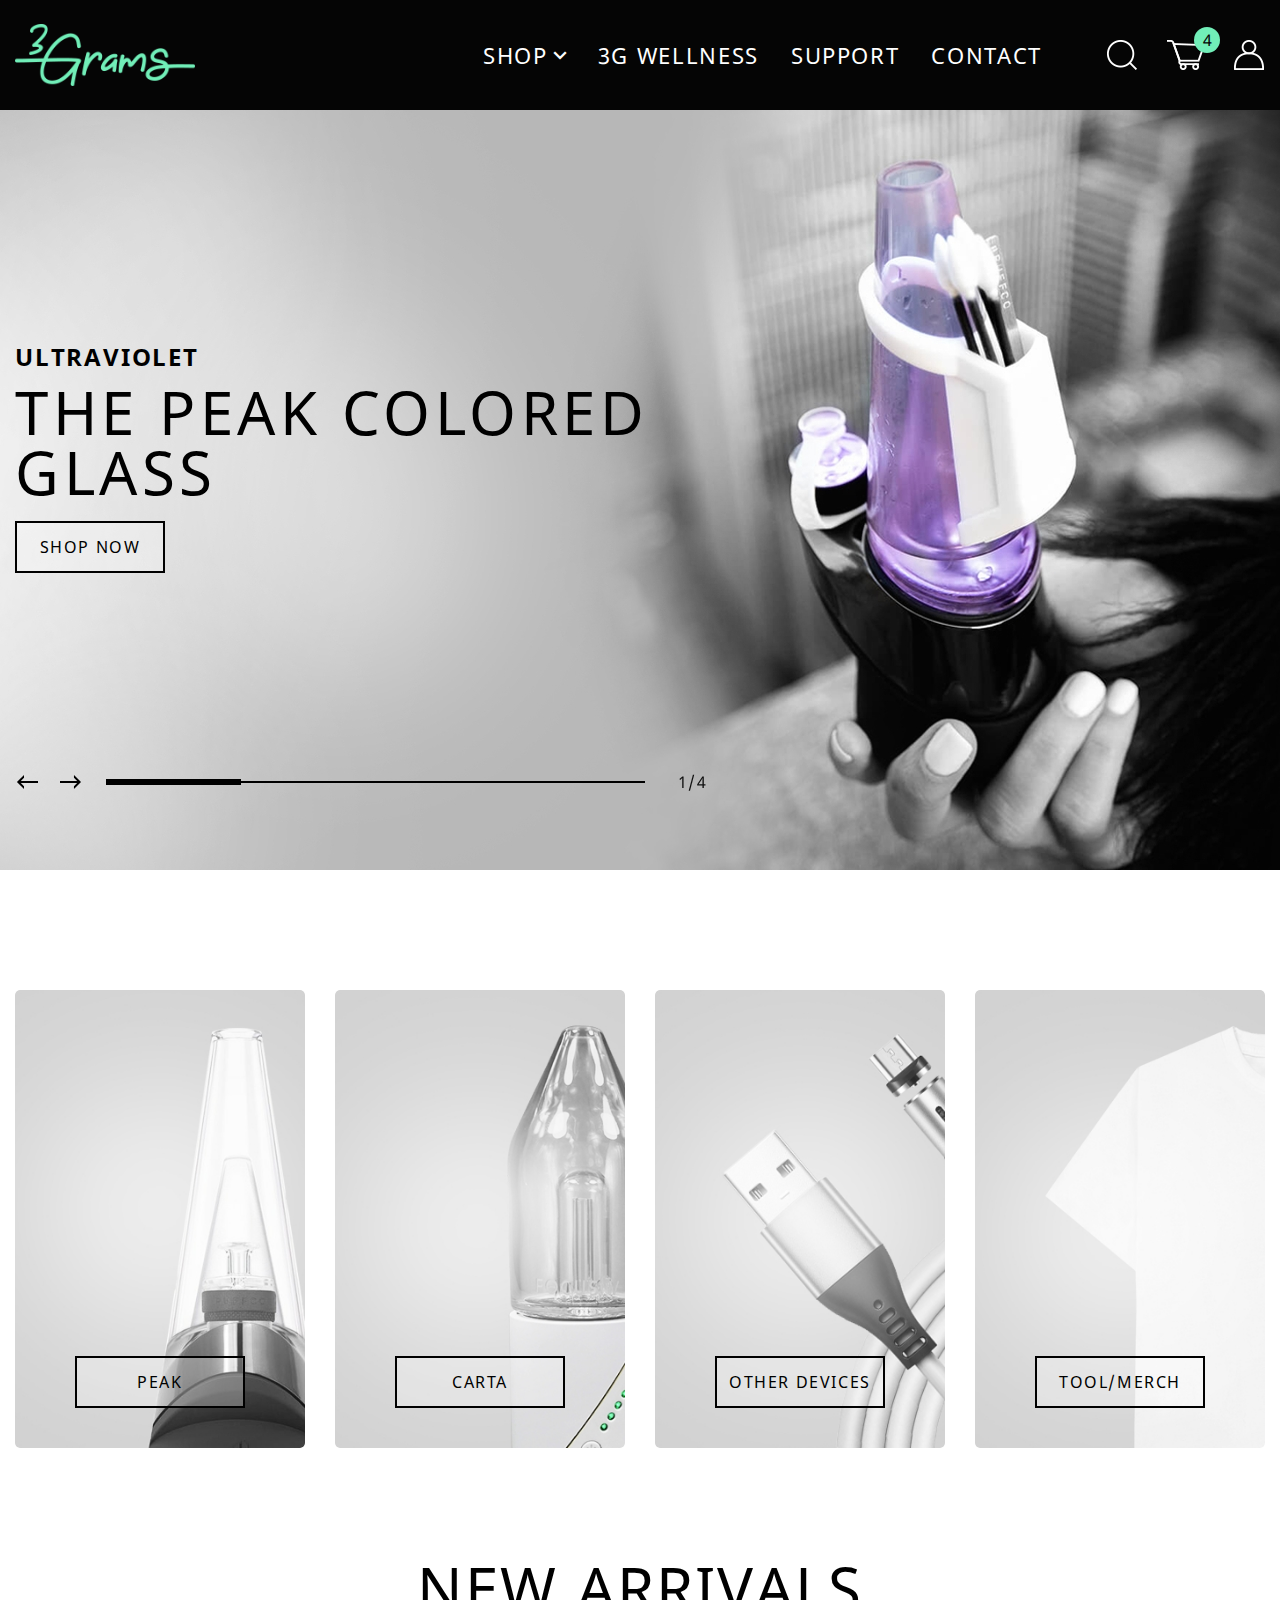
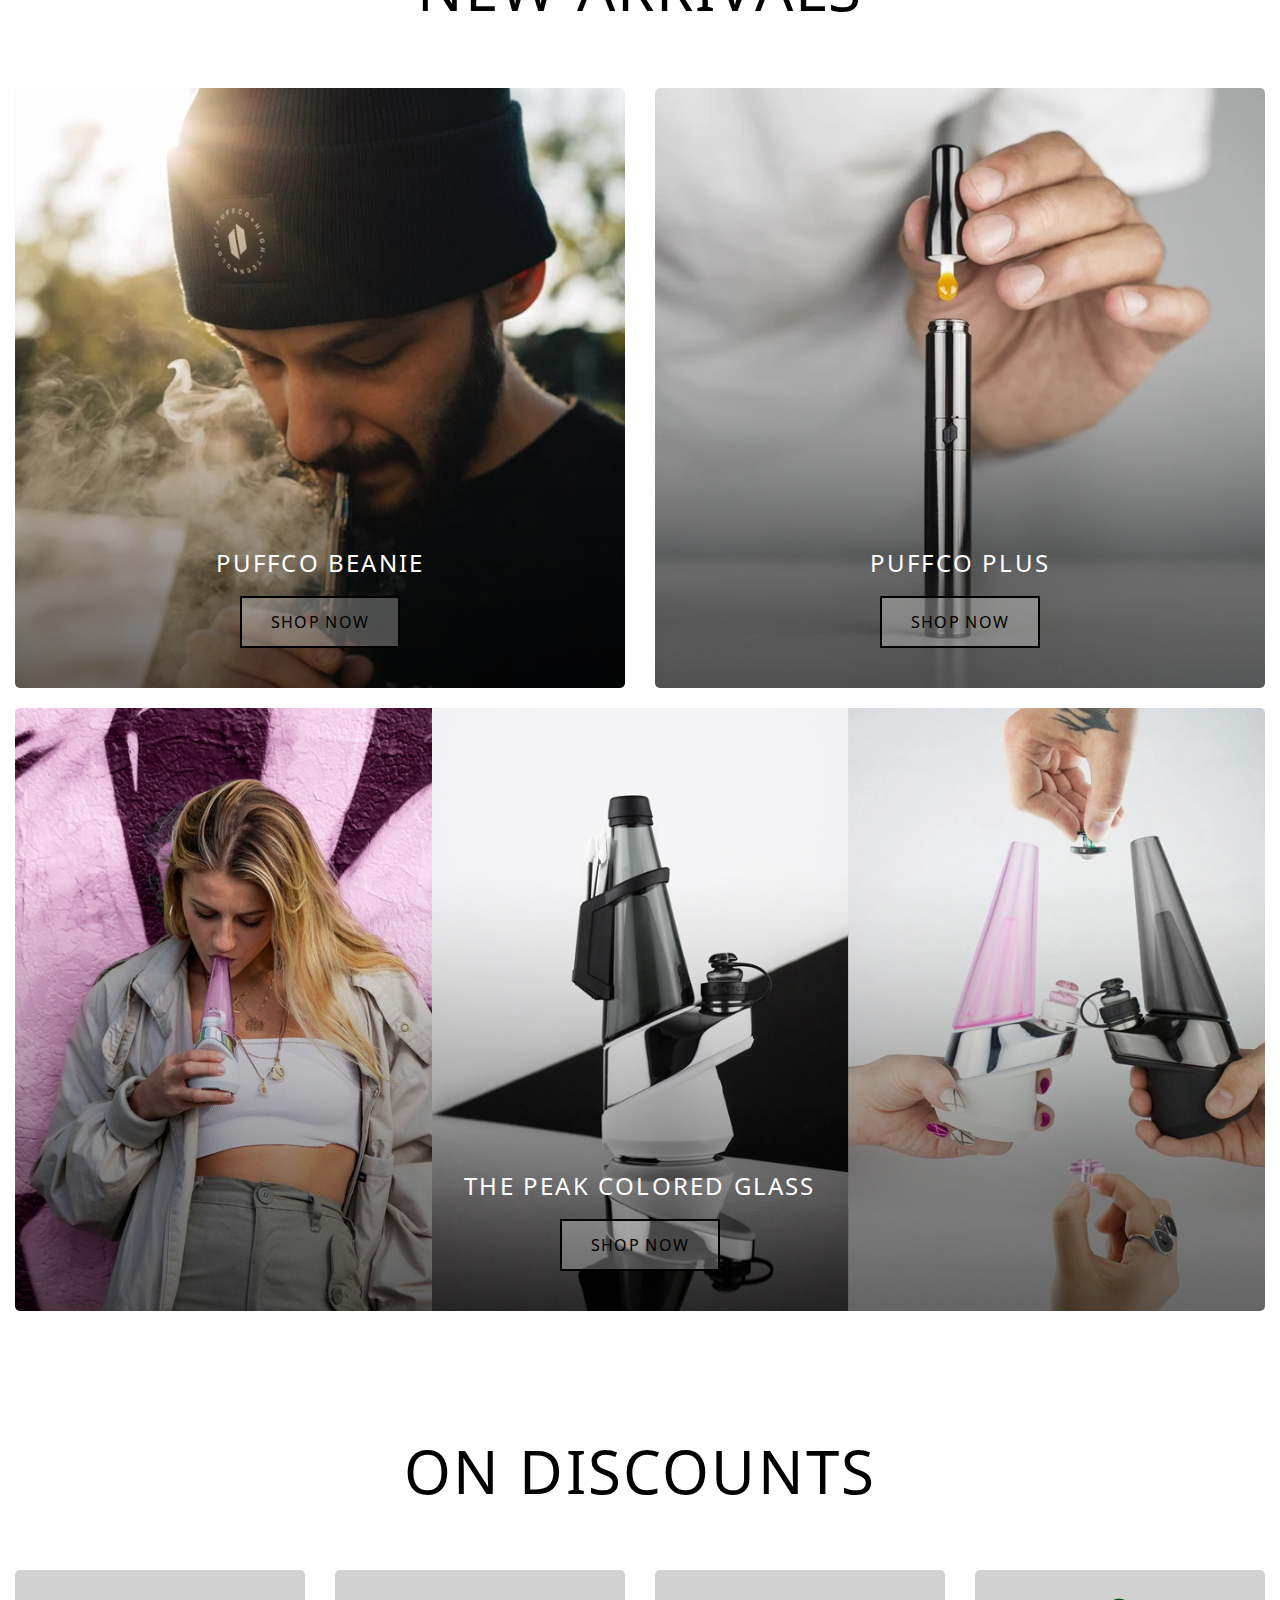
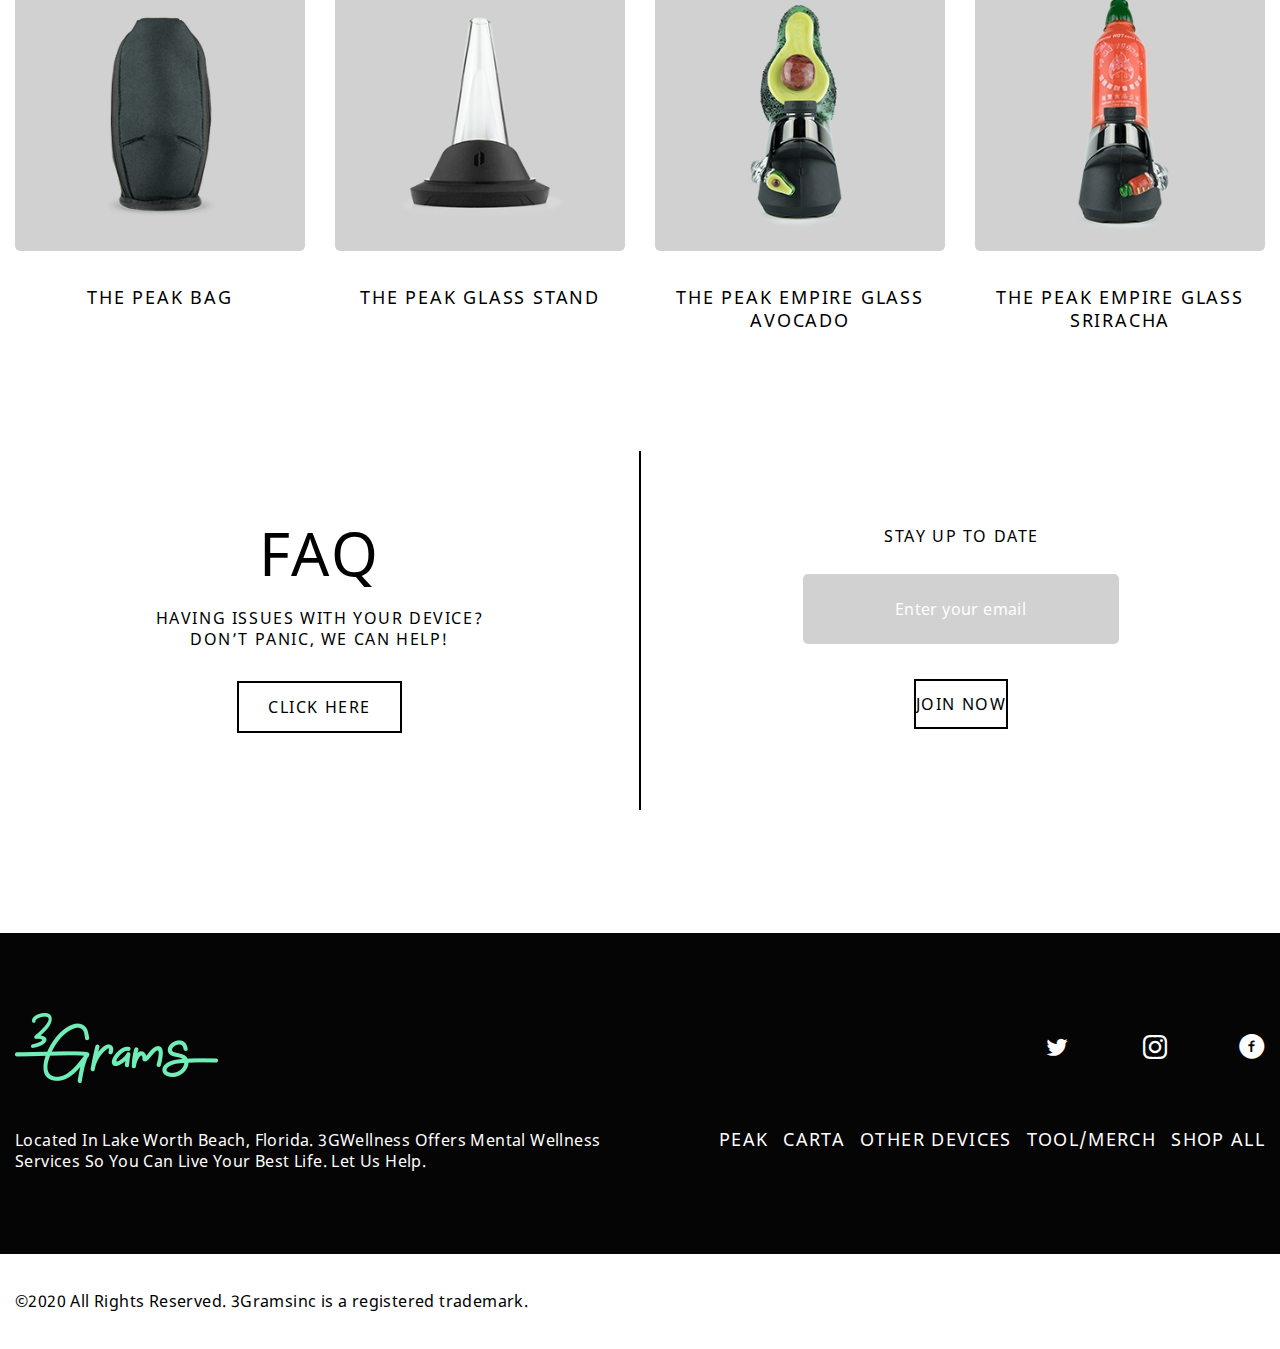
<file: index.html>
<!DOCTYPE html>
<html lang="en">
	<head>
		<meta charset="UTF-8"> 
		<title>3Grams</title>
		<meta name="format-detection" content="telephone=no">
		<meta name="viewport" content="width=device-width, initial-scale=1.0">
		<!-- <meta name="robots" content="noindex, nofollow"> -->
		<!-- <meta name="viewport" content="width=device-width, initial-scale=1.0, maximum-scale=1.0, user-scalable=0"> -->
		<!-- <link rel="shortcut icon" href="favicon.ico"> -->
	
		<link rel="stylesheet" href="css/style.min.css">
	</head>
	<body>
		<div class="wrapper">
			<header class="header2">
	<div class="header2__body container">
<!-- 		<div class="header2__column header2__column_1">
			<div class="header2__burger">
				<div class="burger-wrap">
					<div class="burger" data-activEl="header2__column_3">
						<span></span>
						<span></span>
						<span></span>
						<span></span>
					</div>
				</div>
			</div>
		</div> -->
		<div class="header2__column header2__column_2">
			<div class="header2__logo logo">
				<a class="" href="index.html">
					<img src="img/logo/logo.png" alt="logo">
				</a>
			</div>
		</div>
		<div class="header2__column header2__column_3">
			<nav class="header2__menu menu-header2">
				<ul class="menu-header2__list">
					<li class="menu-header2__item shop-header2 accordion">
						<a href="#" class="menu-header2__link shop-header2__title spoller">
							SHOP
							<span class="icon-keyboard_arrow_down"></span>
						</a>
						<div class="shop-header2__collapse">

							<!-- ====== close btn ======================================================= -->
							<div class="shop-header2-collapse-btn"></div>
							<!-- ====== close btn ======================================================= -->

							<div class="shop-header2__wrap">
								<ul class="shop-header2__list">
									<li class="shop-header2__item">
										<a href="#" class="shop-header2__link" data-urlImg="img/header/shop-img.jpg,img/product-card/04.jpg" data-urlLinkForImg="product.html,product.html">peak</a>
									</li>
									<li class="shop-header2__item">
										<a href="#" class="shop-header2__link" data-urlImg="img/header/shop-img.jpg,img/product-card/04.jpg,   img/product-card/02.jpg" data-urlLinkForImg="product.html,product.html,product.html">carta</a>
									</li>
									<li class="shop-header2__item">
										<a href="#" class="shop-header2__link" data-urlImg="img/product-card/01.jpg" data-urlLinkForImg="product.html">other devices</a>
									</li>
									<li class="shop-header2__item">
										<a href="#" class="shop-header2__link" data-urlImg="img/header/shop-img.jpg,img/product-card/03.jpg" data-urlLinkForImg="product.html,product.html">tool/merch</a> 
									</li>
									<li class="shop-header2__item">
										<a href="shopAll.html" class="shop-header2__link shop-header2__link_shop">shop all</a>
									</li>
								</ul>
								<div class="shop-header2__img-wrap">
									<div class="shop-header2__img">
										<a class="ibg" href="#">
											<img src="img/header/shop-img.jpg" alt="photo">
										</a>
									</div>
									<div class="shop-header2__img">
										<a class="ibg" href="#">
											<img src="img/header/shop-img.jpg" alt="photo">
										</a>
									</div>
								</div>
							</div>
						</div>
					</li>
					<li class="menu-header2__item"><a href="3gwellness.html" class="menu-header2__link">3G WELLNESS</a></li>
					<li class="menu-header2__item"><a href="support.html" class="menu-header2__link">SUPPORT</a></li>
					<li class="menu-header2__item"><a href="contact.html" class="menu-header2__link">CONTACT</a></li>
				</ul>
			</nav>
		</div>
		<div class="header2__column header2__column_4">
			<div class="header2__icon-container icon-header2">
				<ul class="icon-header2__list">
					<li class="icon-header2__item icon-header2__item_search">
						<a href="#" class="icon-header2__link spoller">
							<img src="img/header/search.png" alt="search">
						</a>
						<div class="search-wrap">

							<!-- ====  search ==================================================================== -->
							<form action="/" class="search">
								<div class="search__item search__item_input">
									<input autocomplete="off" type="text" name="form[]" data-value="" class="search__input input">
								</div>
								<div class="search__item search__item_btn">
									<button class="search__btn" type="submit"><span><img src="img/header/serch-black.svg" alt=btn></span></button>
								</div>
							</form>
							<!-- ====  search ==================================================================== -->

						</div>
					</li>
					<li class="icon-header2__item hover">
						<a href="shoppingCart.html" class="icon-header2__link icon-header2__link_basket basket">
							<img src="img/header/basket.png" alt="basket">
							<span class="basket__amount">4</span> 
						</a>
						<div class="hover-bascet">

							 <ul class="hover-bascet__list">
								<!--  <li class="hover-bascet__item">
									<div class="hover-bascet__card card-bascet">
										<div class="card-bascet__column card-bascet__column_1">
											<div class="card-bascet__img ibg">
												<img src="img/shop-content/01.jpg" alt="img">
											</div>
										</div>
										<div class="card-bascet__column card-bascet__column_2">
											<div class="card-bascet__title">
												THE PEAK ATOMIZER
											</div>
											<div class="card-bascet__price">
												$39.99
											</div>
											<div class="card-bascet__interactive">
												<div class="card-bascet__plus-btn"></div>
												<div class="card-bascet__quantity">
													1
												</div>
												<div class="card-bascet__minus-btn"></div>
												<div class="card-bascet__total-price">
													$39.99
												</div>
												<div class="card-bascet__delete-btn"></div>
											</div>
										</div>
									</div>
								</li> 
							 	<li class="hover-bascet__item">
									<div class="hover-bascet__card card-bascet">
										<div class="card-bascet__column card-bascet__column_1">
											<div class="card-bascet__img ibg">
												<img src="img/shop-content/02.jpg" alt="img">
											</div>
										</div>
										<div class="card-bascet__column card-bascet__column_2">
											<div class="card-bascet__title">
												THE PEAK ATOMIZER
											</div>
											<div class="card-bascet__price">
												$99.99
											</div>
											<div class="card-bascet__interactive">
												<div class="card-bascet__plus-btn"></div>
												<div class="card-bascet__quantity">
													1
												</div>
												<div class="card-bascet__minus-btn"></div>
												<div class="card-bascet__total-price">
													$39.99
												</div>
												<div class="card-bascet__delete-btn"></div>
											</div>
										</div>
									</div>
								</li>

								<li class="hover-bascet__item">
									<div class="hover-bascet__card card-bascet">
										<div class="card-bascet__column card-bascet__column_1">
											<div class="card-bascet__img ibg">
												<img src="img/shop-content/03.jpg" alt="img">
											</div>
										</div>
										<div class="card-bascet__column card-bascet__column_2">
											<div class="card-bascet__title">
												RYAN FITT RECYCLER GLASS (SHADOW)
											</div>
											<div class="card-bascet__price">
												$39.99
											</div>
											<div class="card-bascet__interactive">
												<div class="card-bascet__plus-btn"></div>
												<div class="card-bascet__quantity">
													1
												</div>
												<div class="card-bascet__minus-btn"></div>
												<div class="card-bascet__total-price">
													$39.99
												</div>
												<div class="card-bascet__delete-btn"></div>
											</div>
										</div>
									</div>
								</li>

								<li class="hover-bascet__item">
									<div class="hover-bascet__card card-bascet">
										<div class="card-bascet__column card-bascet__column_1">
											<div class="card-bascet__img ibg">
												<img src="img/shop-content/01.jpg" alt="img">
											</div>
										</div>
										<div class="card-bascet__column card-bascet__column_2">
											<div class="card-bascet__title">
												THE PEAK ATOMIZER
											</div>
											<div class="card-bascet__price">
												$39.99
											</div>
											<div class="card-bascet__interactive">
												<div class="card-bascet__plus-btn"></div>
												<div class="card-bascet__quantity">
													1
												</div>
												<div class="card-bascet__minus-btn"></div>
												<div class="card-bascet__total-price">
													$39.99
												</div>
												<div class="card-bascet__delete-btn"></div>
											</div>
										</div>
									</div>
								</li>   -->
							</ul> 

						<!-- 	 <div class="hover-bascet__btn-wrap">
								<div class="hover-bascet__btn-view-cart btn">
									<a href="#">
										view cart
									</a>
								</div>
								<div class="hover-bascet__btn-checkout btn">
									<a href="#">
										checkout
									</a>
								</div>
							</div>   -->

							<!-- ======== is empty ======================================================== -->
							<div class="isEmpty-miniCart">
								<div class="isEmpty-miniCart__title">
									SHOPPING CART
								</div>
								<div class="isEmpty-miniCart__message">
									<p>You have no items</p>
									<p>in your shopping cart</p>
								</div>
								<div class="isEmpty-miniCart__btn btn">
									<a href="#">continue shopping</a>
								</div>
							</div>  

							<!-- ======== is empty ======================================================== -->

						</div>
					</li>
					<li class="icon-header2__item"> 
						<a href="#" class="icon-header2__link">
							<img src="img/header/user.png" alt="user">
						</a>
					</li>
				</ul>
			</div> 
		</div>
	</div>
</header>
			<main class="page">
				<section class="main-banner">
					<div class="main-banner__body">
						<div class="main-banner__slider main-slider">
							<div class="main-slider__item">
								<div class="main-slider__bg">
									<picture>
									 	<source srcset="img/main-banner/main-banner02.jpg" media="(max-width: 767.98px)">
									 	<img src="img/main-banner/main-banner.jpg" alt="main banner">
									</picture>
								</div>
								<div class="main-slider__content container">
									<div class="main-slider__overtitle">
										ultraviolet
									</div>
									<div class="main-slider__title">
										THE PEAK COLORED GLASS
									</div>
									<div class="main-slider__btn btn">
										<a href="shopAll.html">
											shop now
										</a>
									</div>
								</div>
							</div>

							<div class="main-slider__item">
								<div class="main-slider__bg">
									<picture>
									 	<source srcset="img/main-banner/main-banner02.jpg" media="(max-width: 767.98px)">
									 	<img src="img/main-banner/main-banner.jpg" alt="main banner">
									</picture>
								</div>
								<div class="main-slider__content container">
									<div class="main-slider__overtitle">
										ultraviolet
									</div>
									<div class="main-slider__title">
										THE PEAK COLORED GLASS
									</div>
									<div class="main-slider__btn btn">
										<a href="#">
											shop now
										</a>
									</div>
								</div>
							</div>

							<div class="main-slider__item">
								<div class="main-slider__bg">
									<picture>
									 	<source srcset="img/main-banner/main-banner02.jpg" media="(max-width: 767.98px)">
									 	<img src="img/main-banner/main-banner.jpg" alt="main banner">
									</picture>
								</div>
								<div class="main-slider__content container">
									<div class="main-slider__overtitle">
										ultraviolet
									</div>
									<div class="main-slider__title">
										THE PEAK COLORED GLASS
									</div>
									<div class="main-slider__btn btn">
										<a href="#">
											shop now
										</a>
									</div>
								</div>
							</div>

							<div class="main-slider__item">
								<div class="main-slider__bg">
									<picture>
									 	<source srcset="img/main-banner/main-banner02.jpg" media="(max-width: 767.98px)">
									 	<img src="img/main-banner/main-banner.jpg" alt="main banner">
									</picture>
								</div>
								<div class="main-slider__content container">
									<div class="main-slider__overtitle">
										ultraviolet
									</div>
									<div class="main-slider__title">
										THE PEAK COLORED GLASS
									</div>
									<div class="main-slider__btn btn">
										<a href="#">
											shop now
										</a>
									</div>
								</div>
							</div>


						</div>
						<div class="container">
							<div class="main-slider-controller">
								<div class="main-slider-controller__column main-slider-controller__column_1">
									<div class="main-slider-controller__arrow main-slider-controller__arrow_left">
										<svg xmlns="http://www.w3.org/2000/svg" width="23" height="16" viewBox="0 0 23 16"><defs><clipPath id="lgwpa"><path fill="#fff" d="M9 15.07L1.929 8 8.999.929"/></clipPath><clipPath id="lgwpb"><path fill="#fff" d="M3 7h20v2H3z"/></clipPath></defs><g><g><path fill="none" stroke="#000" stroke-miterlimit="20" stroke-width="4" d="M9 15.07v0L1.929 8v0L8.999.929v0" clip-path="url(&quot;#lgwpa&quot;)"/></g><g><path fill="none" stroke="#000" stroke-miterlimit="20" stroke-width="4" d="M3 7v0h20v2H3v0z" clip-path="url(&quot;#lgwpb&quot;)"/></g></g></svg>
									</div>
									<div class="main-slider-controller__arrow main-slider-controller__arrow_right">
										<svg xmlns="http://www.w3.org/2000/svg" width="23" height="16" viewBox="0 0 23 16"><defs><clipPath id="alo4a"><path fill="#fff" d="M13.965.991L21.008 8l-7.043 7.008"/></clipPath><clipPath id="alo4b"><path fill="#fff" d="M0 7h20v2H0z"/></clipPath></defs><g><g><path fill="none" stroke="#000" stroke-miterlimit="20" stroke-width="4" d="M13.965.991v0L21.008 8v0l-7.043 7.008v0" clip-path="url(&quot;#alo4a&quot;)"/></g><g><path fill="none" stroke="#000" stroke-miterlimit="20" stroke-width="4" d="M0 7v0h20v2H0v0z" clip-path="url(&quot;#alo4b&quot;)"/></g></g></svg>
									</div>
									
								</div>
								<div class="main-slider-controller__column main-slider-controller__column_2">
									<div class="main-slider-controller__progress-bar progress-bar">
										<span class="progress-bar__slider"></span>
									</div>
								</div>
								<div class="main-slider-controller__column main-slider-controller__column_3">
									<div class="main-slider-controller__numbers">
										<span class="main-slider-controller__current-slider">1</span>
										<span class="main-slider-controller__of">/</span>
										<span class="main-slider-controller__total-slider">4</span>
									</div>
								</div>
							</div>
						</div>
					</div>
				</section>

				<section class="category">
					<div class="category__body container">
						<div class="category__wrap cards-category">
							<div class="cards-category__item">
								<div class="cards-category__inner">
									<div class="cards-category__photo ibg">
										<img src="img/category/01.jpg" alt="category">
									</div>
									<div class="cards-category__btn-wrap">
										<div class="cards-category__btn btn">
											<a href="#">peak</a>
										</div>
									</div>
								</div>
							</div>

							<div class="cards-category__item">
								<div class="cards-category__inner">
									<div class="cards-category__photo ibg">
										<img src="img/category/02.jpg" alt="category">
									</div>
									<div class="cards-category__btn-wrap">
										<div class="cards-category__btn btn">
											<a href="#">carta</a>
										</div>
									</div>
								</div>
							</div>

							<div class="cards-category__item">
								<div class="cards-category__inner">
									<div class="cards-category__photo ibg">
										<img src="img/category/03.jpg" alt="category">
									</div>
									<div class="cards-category__btn-wrap">
										<div class="cards-category__btn btn">
											<a href="#">other devices</a>
										</div>
									</div>
								</div>
							</div>

							<div class="cards-category__item">
								<div class="cards-category__inner">
									<div class="cards-category__photo ibg">
										<img src="img/category/04.jpg" alt="category">
									</div>
									<div class="cards-category__btn-wrap">
										<div class="cards-category__btn btn">
											<a href="#">tool/merch</a>
										</div>
									</div>
								</div>
							</div>
						</div>
					</div>
				</section>

				<section class="new-arrivals">
					<div class="new-arrivals__body container">
						<div class="new-arrivals__title">
							New Arrivals
						</div>
						<div class="new-arrivals__row new-arrivals__row_1">
							<div class="new-arrivals__wrap cards-new-arrivals">

								<div class="cards-new-arrivals__item">
									<div class="cards-new-arrivals__inner">
										<div class="cards-new-arrivals__photo ibg">
											<img src="img/new-arrivals/01.jpg" alt="photo">
										</div>
										<div class="cards-new-arrivals__content">
											<div class="cards-new-arrivals__title">
												PUFFCO BEANIE
											</div>
											<div class="cards-new-arrivals__btn btn">
												<a href="#">Shop now</a>
											</div>
										</div>
									</div>
								</div>

								<div class="cards-new-arrivals__item">
									<div class="cards-new-arrivals__inner">
										<div class="cards-new-arrivals__photo ibg">
											<img src="img/new-arrivals/02.jpg" alt="photo">
										</div>
										<div class="cards-new-arrivals__content">
											<div class="cards-new-arrivals__title">
												PUFFCO PLUS
											</div>
											<div class="cards-new-arrivals__btn btn">
												<a href="#">Shop now</a>
											</div>
										</div>
									</div>
								</div>

							</div>
						</div>
						<div class="new-arrivals__row new-arrivals__row_2">
							<div class="new-arrivals__wrap combined-cards">
								<div class="combined-cards__item">
									<div class="combined-cards__padding-block"></div>
									<div class="combined-cards__photo-wrap">
										<div class="combined-cards__column combined-cards__column_1">
											<div class="combined-cards__photo ibg">
												<img src="img/new-arrivals/03.jpg" alt="">
											</div>
										</div>
										<div class="combined-cards__column combined-cards__column_2">
											<div class="combined-cards__photo ibg">
												<img src="img/new-arrivals/04.jpg" alt="">
											</div>
										</div>
										<div class="combined-cards__column combined-cards__column_3">
											<div class="combined-cards__photo ibg">
												<img src="img/new-arrivals/05.jpg" alt="">
											</div>
										</div>
									</div>
									<div class="combined-cards__content">
										<div class="combined-cards__title">
											THE PEAK COLORED GLASS
										</div>
										<div class="combined-cards__btn btn">
											<a href="#">Shop now</a>
										</div>
									</div>
								</div>
							</div>
						</div>
					</div>
				</section>

				<section class="on-discounts">
					<div class="on-discounts__body container">
						<div class="on-discounts__title">
							on discounts
						</div>
						<div class="on-discounts__cards on-discounts__slider">
							<div class="on-discounts__item">
								<a href="#" class="on-discounts__inner">
									<div class="on-discounts__img ibg">
										<img src="img/on-discounts/01.jpg" alt="img">
									</div>
									<div class="on-discounts__text">
										THE PEAK BAG
									</div>
								</a>
							</div>

							<div class="on-discounts__item">
								<a href="#" class="on-discounts__inner">
									<div class="on-discounts__img ibg">
										<img src="img/on-discounts/02.jpg" alt="img">
									</div>
									<div class="on-discounts__text">
										THE PEAK GLASS STAND
									</div>
								</a>
							</div>

							<div class="on-discounts__item">
								<a href="#" class="on-discounts__inner">
									<div class="on-discounts__img ibg">
										<img src="img/on-discounts/03.jpg" alt="img">
									</div>
									<div class="on-discounts__text">
										THE PEAK EMPIRE 
										GLASS AVOCADO
									</div>
								</a>
							</div>

							<div class="on-discounts__item">
								<a href="#" class="on-discounts__inner">
									<div class="on-discounts__img ibg">
										<img src="img/on-discounts/04.jpg" alt="img">
									</div>
									<div class="on-discounts__text">
										THE PEAK EMPIRE 
										GLASS SRIRACHA
									</div>
								</a>
							</div>

						</div>

						<div class="on-discounts-slider-controller">
							<div class="on-discounts-slider-controller__column on-discounts-slider-controller__column_1">
								<div class="on-discounts-slider-controller__arrow on-discounts-slider-controller__arrow_left">
									<svg xmlns="http://www.w3.org/2000/svg" width="23" height="16" viewBox="0 0 23 16"><defs><clipPath id="lgwpa"><path fill="#fff" d="M9 15.07L1.929 8 8.999.929"/></clipPath><clipPath id="lgwpb"><path fill="#fff" d="M3 7h20v2H3z"/></clipPath></defs><g><g><path fill="none" stroke="#000" stroke-miterlimit="20" stroke-width="4" d="M9 15.07v0L1.929 8v0L8.999.929v0" clip-path="url(&quot;#lgwpa&quot;)"/></g><g><path fill="none" stroke="#000" stroke-miterlimit="20" stroke-width="4" d="M3 7v0h20v2H3v0z" clip-path="url(&quot;#lgwpb&quot;)"/></g></g></svg>
								</div>
								<div class="on-discounts-slider-controller__arrow on-discounts-slider-controller__arrow_right">
									<svg xmlns="http://www.w3.org/2000/svg" width="23" height="16" viewBox="0 0 23 16"><defs><clipPath id="alo4a"><path fill="#fff" d="M13.965.991L21.008 8l-7.043 7.008"/></clipPath><clipPath id="alo4b"><path fill="#fff" d="M0 7h20v2H0z"/></clipPath></defs><g><g><path fill="none" stroke="#000" stroke-miterlimit="20" stroke-width="4" d="M13.965.991v0L21.008 8v0l-7.043 7.008v0" clip-path="url(&quot;#alo4a&quot;)"/></g><g><path fill="none" stroke="#000" stroke-miterlimit="20" stroke-width="4" d="M0 7v0h20v2H0v0z" clip-path="url(&quot;#alo4b&quot;)"/></g></g></svg>
								</div>
								
							</div>
							<div class="on-discounts-slider-controller__column on-discounts-slider-controller__column_2">
								<div class="on-discounts-slider-controller__progress-bar progress-bar">
									<span class="progress-bar__slider progress-bar__slider-2"></span>
								</div>
							</div>
							<div class="on-discounts-slider-controller__column on-discounts-slider-controller__column_3">
								<div class="on-discounts-slider-controller__numbers">
									<span class="on-discounts-slider-controller__current-slider">1</span>
									<span class="on-discounts-slider-controller__of">/</span>
									<span class="on-discounts-slider-controller__total-slider">4</span>
								</div>
							</div>
						</div>
					</div>
				</section>

				<section class="info-block">
					<div class="info-block__body container">
						<div class="info-block__wrap">
							<div class="info-block__column info-block__column_1">
								<div class="info-block__faq faq-block">
									<div class="faq-block__title">
										FAQ
									</div>
									<div class="faq-block__text">
										Having Issues With Your Device?
										 Don’t Panic, We Can Help!
									</div>
									<div class="faq-block__btn-wrap">
										<div class="faq-block__btn btn">
											<a href="#">click here</a>
										</div>
									</div>
								</div>
							</div>
							<div class="info-block__column info-block__column_line"></div>
							<div class="info-block__column info-block__column_2">
								<div class="info-block__form">
									<div class="info-block__title">
										STAY UP TO DATE
									</div>
									<form action="/" class="form-info-block">
										<div class="form-info-block__item form-info-block__item_email">
											<input autocomplete="off" id="email" type="text" name="form[]" data-value="Enter your email" class="form-info-block__input form-info-block__input_email input email req">
										</div>
										<div class="form-info-block__item">
											<button class="form-info-block__btn" type="submit"><span>join now</span></button>
										</div>
									</form>
								</div>	
							</div>
						</div>
					</div>
				</section>
			</main>
			<footer class="footer">
	<div class="footer__body">
		<div class="footer__top top-footer">
			<div class="top-footer__row top-footer__row_1">
				<div class="top-footer__logo-social container">
					<div class="top-footer__logo logo">
						<a href="#">
							<img src="img/logo/logo.png" alt="logo">
						</a>
					</div>
					<div class="top-footer__social social-footer">
						<ul class="social-footer__list">
							<li class="social-footer__item">
								<a href="#" class="social-footer__link">
									<span class="icon-social-twitter"></span>
								</a>
							</li>
							<li class="social-footer__item">
								<a href="#" class="social-footer__link">
									<span class="icon-instagram"></span>
								</a>
							</li>
							<li class="social-footer__item">
								<a href="#" class="social-footer__link">
									<span class="icon-facebook-with-circle"></span>
								</a>
							</li>
						</ul>
					</div>
				</div>
			</div>
			<div class="top-footer__row top-footer__row_2">
				<div class="top-footer__text-menu container">
					<div class="top-footer__text">
						Located In Lake Worth Beach, Florida. 3GWellness Offers Mental Wellness Services 
						So You Can Live Your Best Life. Let Us Help.
					</div>
					<nav class="top-footer__menu menu-footer">
						<ul class="menu-footer__list">
							<li class="menu-footer__item"><a href="#" class="menu-footer__link">peak</a></li>
							<li class="menu-footer__item"><a href="#" class="menu-footer__link">carta</a></li>
							<li class="menu-footer__item"><a href="#" class="menu-footer__link">other devices</a></li>
							<li class="menu-footer__item"><a href="#" class="menu-footer__link">tool/merch</a></li>
							<li class="menu-footer__item"><a href="#" class="menu-footer__link">shop all</a></li>
						</ul>
					</nav>
				</div>
			</div>
		</div>
		<div class="footer__bottom">
			<div class="footer__copy container">
				©2020 All Rights Reserved. 3Gramsinc is a registered trademark.
			</div>
		</div>
	</div>
</footer>
		</div>

		<script src="js/libs.min.js"></script>
		<script src="js/main.min.js"></script>
	</body>
</html>
</file>
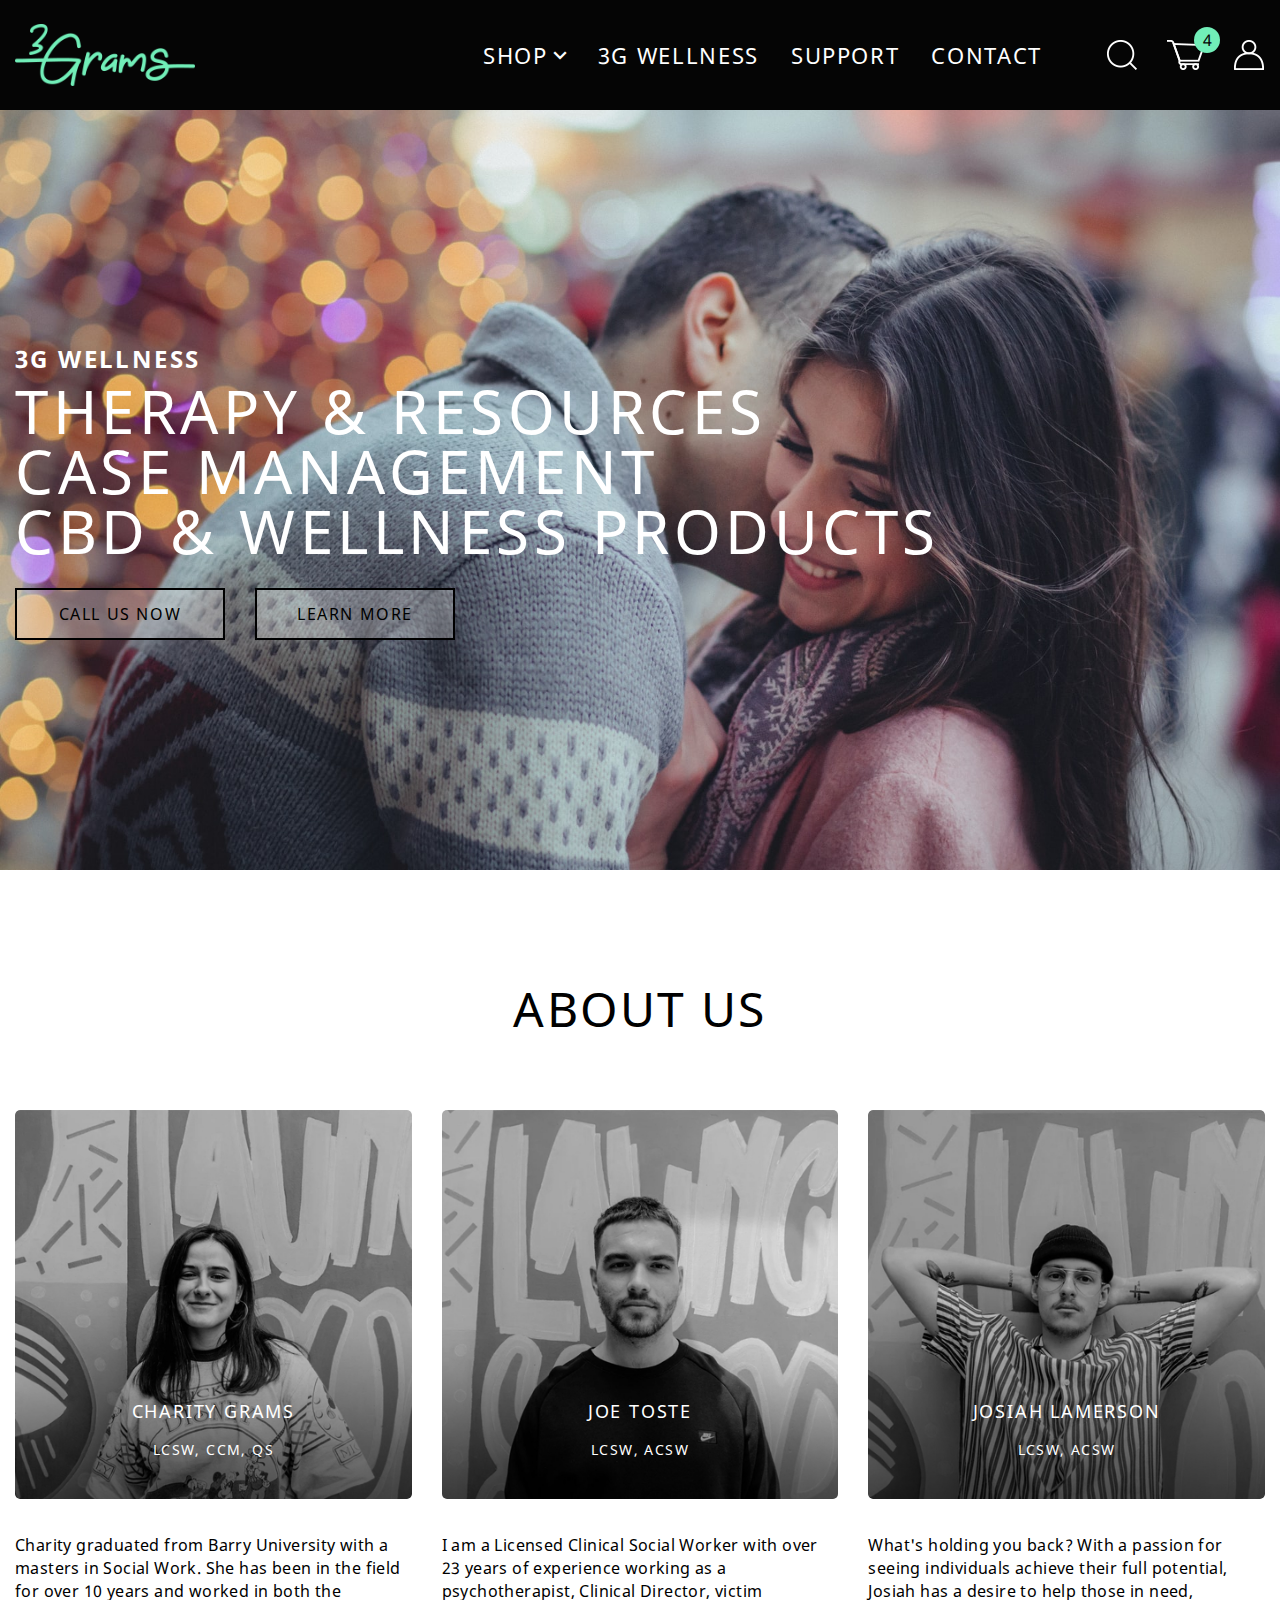
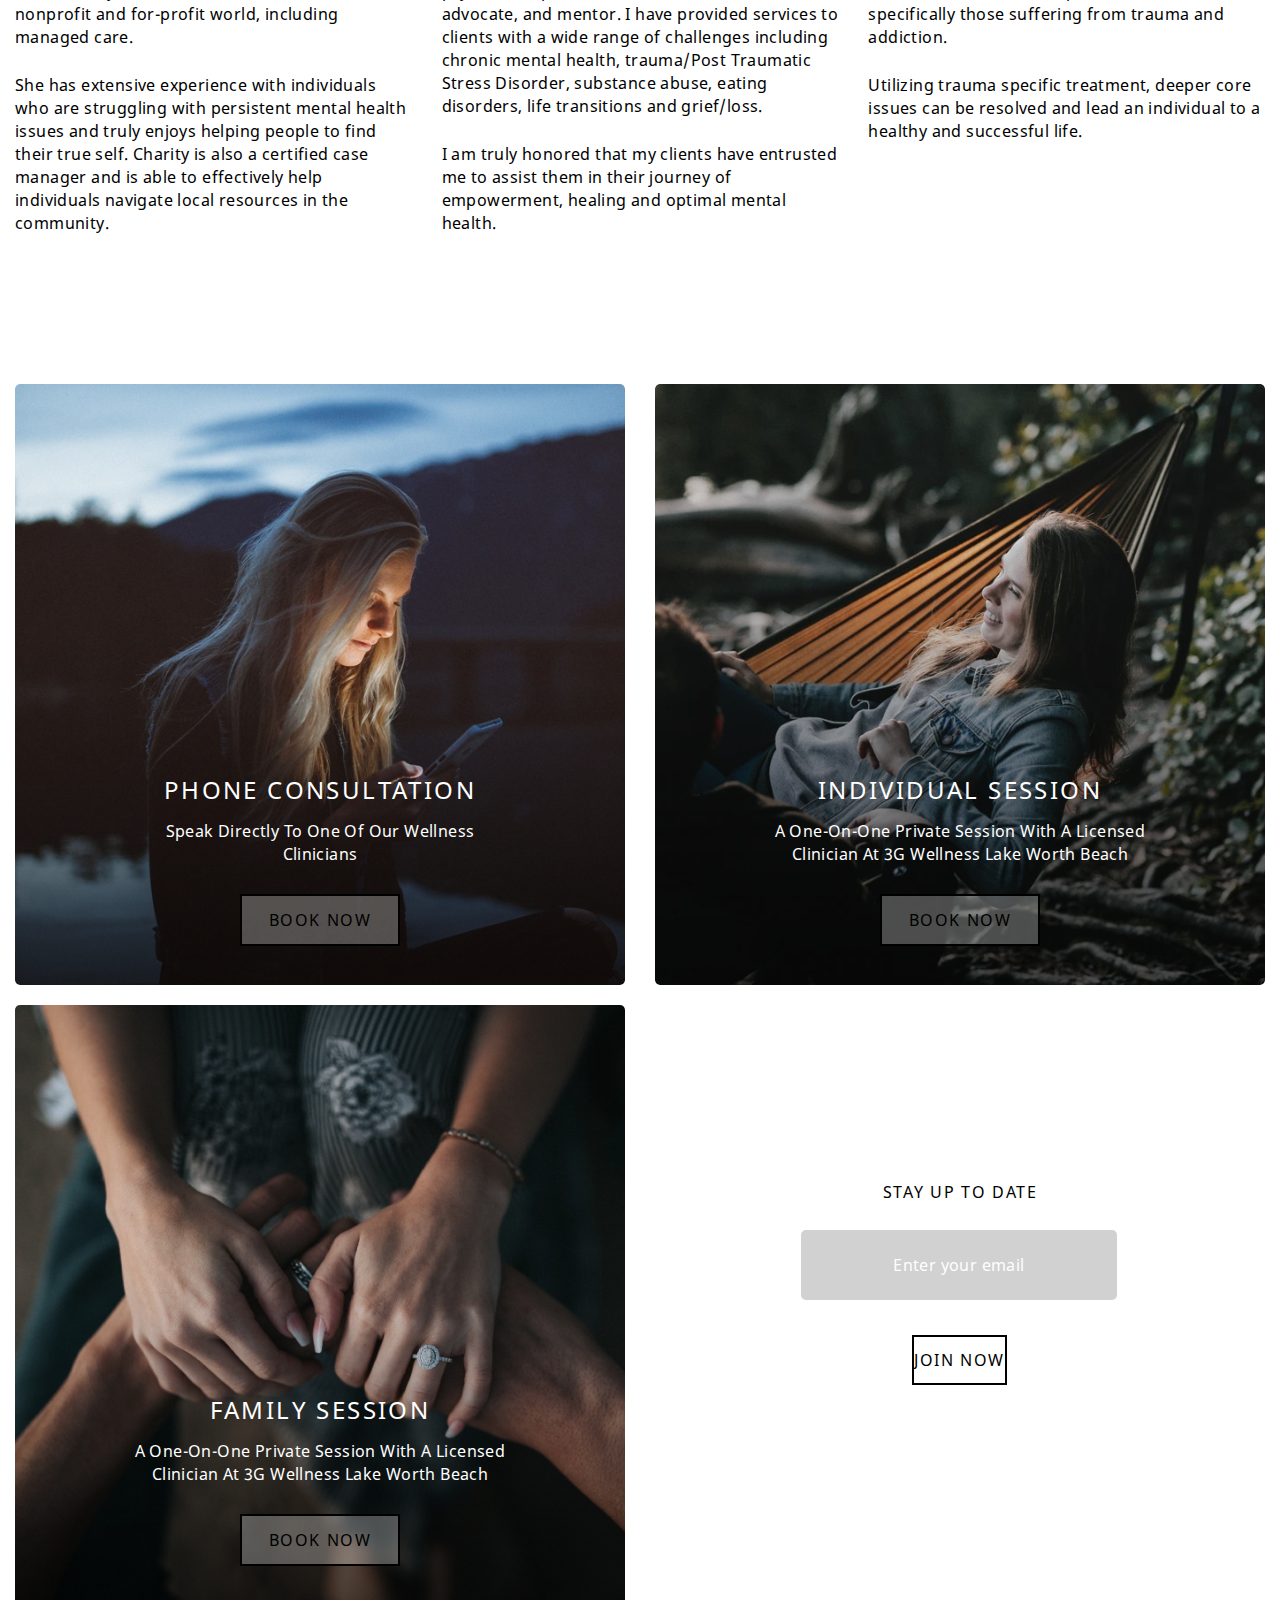
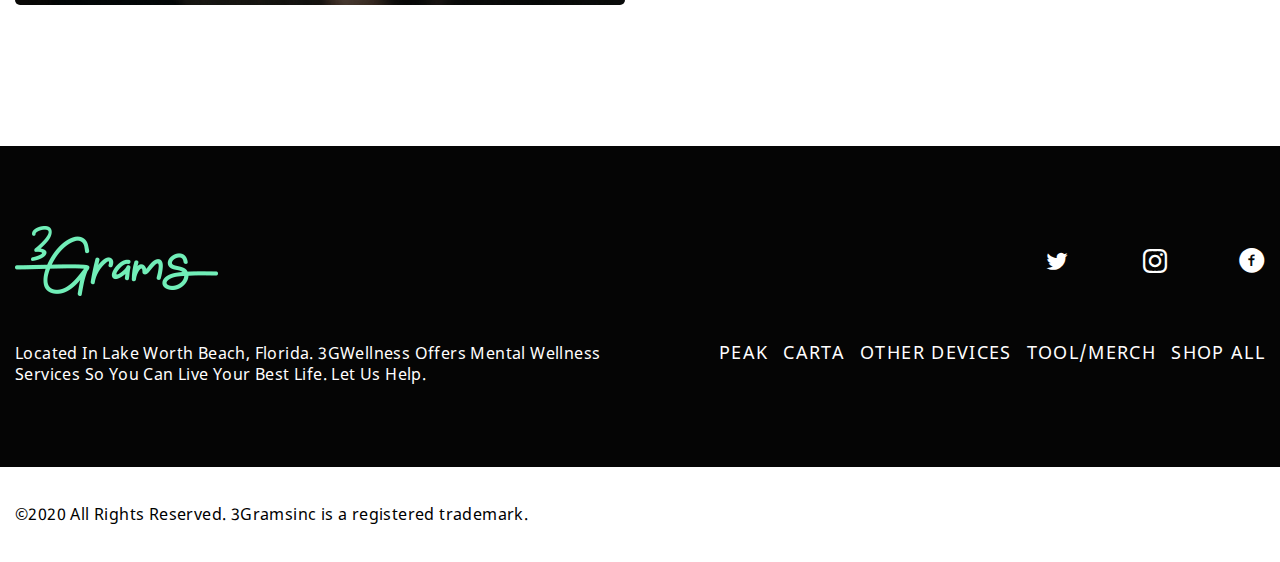
<file: 3gwellness.html>
<!DOCTYPE html>
<html lang="en">
	<head>
		<meta charset="UTF-8"> 
		<title>3Grams</title>
		<meta name="format-detection" content="telephone=no">
		<meta name="viewport" content="width=device-width, initial-scale=1.0">
		<!-- <meta name="robots" content="noindex, nofollow"> -->
		<!-- <meta name="viewport" content="width=device-width, initial-scale=1.0, maximum-scale=1.0, user-scalable=0"> -->
		<!-- <link rel="shortcut icon" href="favicon.ico"> -->
	
		<link rel="stylesheet" href="css/style.min.css">
	</head>
	<body>
		<div class="wrapper">
			<header class="header2">
	<div class="header2__body container">
<!-- 		<div class="header2__column header2__column_1">
			<div class="header2__burger">
				<div class="burger-wrap">
					<div class="burger" data-activEl="header2__column_3">
						<span></span>
						<span></span>
						<span></span>
						<span></span>
					</div>
				</div>
			</div>
		</div> -->
		<div class="header2__column header2__column_2">
			<div class="header2__logo logo">
				<a class="" href="index.html">
					<img src="img/logo/logo.png" alt="logo">
				</a>
			</div>
		</div>
		<div class="header2__column header2__column_3">
			<nav class="header2__menu menu-header2">
				<ul class="menu-header2__list">
					<li class="menu-header2__item shop-header2 accordion">
						<a href="#" class="menu-header2__link shop-header2__title spoller">
							SHOP
							<span class="icon-keyboard_arrow_down"></span>
						</a>
						<div class="shop-header2__collapse">

							<!-- ====== close btn ======================================================= -->
							<div class="shop-header2-collapse-btn"></div>
							<!-- ====== close btn ======================================================= -->

							<div class="shop-header2__wrap">
								<ul class="shop-header2__list">
									<li class="shop-header2__item">
										<a href="#" class="shop-header2__link" data-urlImg="img/header/shop-img.jpg,img/product-card/04.jpg" data-urlLinkForImg="product.html,product.html">peak</a>
									</li>
									<li class="shop-header2__item">
										<a href="#" class="shop-header2__link" data-urlImg="img/header/shop-img.jpg,img/product-card/04.jpg,   img/product-card/02.jpg" data-urlLinkForImg="product.html,product.html,product.html">carta</a>
									</li>
									<li class="shop-header2__item">
										<a href="#" class="shop-header2__link" data-urlImg="img/product-card/01.jpg" data-urlLinkForImg="product.html">other devices</a>
									</li>
									<li class="shop-header2__item">
										<a href="#" class="shop-header2__link" data-urlImg="img/header/shop-img.jpg,img/product-card/03.jpg" data-urlLinkForImg="product.html,product.html">tool/merch</a> 
									</li>
									<li class="shop-header2__item">
										<a href="shopAll.html" class="shop-header2__link shop-header2__link_shop">shop all</a>
									</li>
								</ul>
								<div class="shop-header2__img-wrap">
									<div class="shop-header2__img">
										<a class="ibg" href="#">
											<img src="img/header/shop-img.jpg" alt="photo">
										</a>
									</div>
									<div class="shop-header2__img">
										<a class="ibg" href="#">
											<img src="img/header/shop-img.jpg" alt="photo">
										</a>
									</div>
								</div>
							</div>
						</div>
					</li>
					<li class="menu-header2__item"><a href="3gwellness.html" class="menu-header2__link">3G WELLNESS</a></li>
					<li class="menu-header2__item"><a href="support.html" class="menu-header2__link">SUPPORT</a></li>
					<li class="menu-header2__item"><a href="contact.html" class="menu-header2__link">CONTACT</a></li>
				</ul>
			</nav>
		</div>
		<div class="header2__column header2__column_4">
			<div class="header2__icon-container icon-header2">
				<ul class="icon-header2__list">
					<li class="icon-header2__item icon-header2__item_search">
						<a href="#" class="icon-header2__link spoller">
							<img src="img/header/search.png" alt="search">
						</a>
						<div class="search-wrap">

							<!-- ====  search ==================================================================== -->
							<form action="/" class="search">
								<div class="search__item search__item_input">
									<input autocomplete="off" type="text" name="form[]" data-value="" class="search__input input">
								</div>
								<div class="search__item search__item_btn">
									<button class="search__btn" type="submit"><span><img src="img/header/serch-black.svg" alt=btn></span></button>
								</div>
							</form>
							<!-- ====  search ==================================================================== -->

						</div>
					</li>
					<li class="icon-header2__item hover">
						<a href="shoppingCart.html" class="icon-header2__link icon-header2__link_basket basket">
							<img src="img/header/basket.png" alt="basket">
							<span class="basket__amount">4</span> 
						</a>
						<div class="hover-bascet">

							 <ul class="hover-bascet__list">
								<!--  <li class="hover-bascet__item">
									<div class="hover-bascet__card card-bascet">
										<div class="card-bascet__column card-bascet__column_1">
											<div class="card-bascet__img ibg">
												<img src="img/shop-content/01.jpg" alt="img">
											</div>
										</div>
										<div class="card-bascet__column card-bascet__column_2">
											<div class="card-bascet__title">
												THE PEAK ATOMIZER
											</div>
											<div class="card-bascet__price">
												$39.99
											</div>
											<div class="card-bascet__interactive">
												<div class="card-bascet__plus-btn"></div>
												<div class="card-bascet__quantity">
													1
												</div>
												<div class="card-bascet__minus-btn"></div>
												<div class="card-bascet__total-price">
													$39.99
												</div>
												<div class="card-bascet__delete-btn"></div>
											</div>
										</div>
									</div>
								</li> 
							 	<li class="hover-bascet__item">
									<div class="hover-bascet__card card-bascet">
										<div class="card-bascet__column card-bascet__column_1">
											<div class="card-bascet__img ibg">
												<img src="img/shop-content/02.jpg" alt="img">
											</div>
										</div>
										<div class="card-bascet__column card-bascet__column_2">
											<div class="card-bascet__title">
												THE PEAK ATOMIZER
											</div>
											<div class="card-bascet__price">
												$99.99
											</div>
											<div class="card-bascet__interactive">
												<div class="card-bascet__plus-btn"></div>
												<div class="card-bascet__quantity">
													1
												</div>
												<div class="card-bascet__minus-btn"></div>
												<div class="card-bascet__total-price">
													$39.99
												</div>
												<div class="card-bascet__delete-btn"></div>
											</div>
										</div>
									</div>
								</li>

								<li class="hover-bascet__item">
									<div class="hover-bascet__card card-bascet">
										<div class="card-bascet__column card-bascet__column_1">
											<div class="card-bascet__img ibg">
												<img src="img/shop-content/03.jpg" alt="img">
											</div>
										</div>
										<div class="card-bascet__column card-bascet__column_2">
											<div class="card-bascet__title">
												RYAN FITT RECYCLER GLASS (SHADOW)
											</div>
											<div class="card-bascet__price">
												$39.99
											</div>
											<div class="card-bascet__interactive">
												<div class="card-bascet__plus-btn"></div>
												<div class="card-bascet__quantity">
													1
												</div>
												<div class="card-bascet__minus-btn"></div>
												<div class="card-bascet__total-price">
													$39.99
												</div>
												<div class="card-bascet__delete-btn"></div>
											</div>
										</div>
									</div>
								</li>

								<li class="hover-bascet__item">
									<div class="hover-bascet__card card-bascet">
										<div class="card-bascet__column card-bascet__column_1">
											<div class="card-bascet__img ibg">
												<img src="img/shop-content/01.jpg" alt="img">
											</div>
										</div>
										<div class="card-bascet__column card-bascet__column_2">
											<div class="card-bascet__title">
												THE PEAK ATOMIZER
											</div>
											<div class="card-bascet__price">
												$39.99
											</div>
											<div class="card-bascet__interactive">
												<div class="card-bascet__plus-btn"></div>
												<div class="card-bascet__quantity">
													1
												</div>
												<div class="card-bascet__minus-btn"></div>
												<div class="card-bascet__total-price">
													$39.99
												</div>
												<div class="card-bascet__delete-btn"></div>
											</div>
										</div>
									</div>
								</li>   -->
							</ul> 

						<!-- 	 <div class="hover-bascet__btn-wrap">
								<div class="hover-bascet__btn-view-cart btn">
									<a href="#">
										view cart
									</a>
								</div>
								<div class="hover-bascet__btn-checkout btn">
									<a href="#">
										checkout
									</a>
								</div>
							</div>   -->

							<!-- ======== is empty ======================================================== -->
							<div class="isEmpty-miniCart">
								<div class="isEmpty-miniCart__title">
									SHOPPING CART
								</div>
								<div class="isEmpty-miniCart__message">
									<p>You have no items</p>
									<p>in your shopping cart</p>
								</div>
								<div class="isEmpty-miniCart__btn btn">
									<a href="#">continue shopping</a>
								</div>
							</div>  

							<!-- ======== is empty ======================================================== -->

						</div>
					</li>
					<li class="icon-header2__item"> 
						<a href="#" class="icon-header2__link">
							<img src="img/header/user.png" alt="user">
						</a>
					</li>
				</ul>
			</div> 
		</div>
	</div>
</header>
			<main class="page">
				<section class="aboutUs-banner">
					<div class="aboutUs-banner__bg ibg">
						<img src="img/aboutUs-banner/freestocks-PwRpcm6hEDY-unsplash.jpg" alt="bg"> 
					</div>
					<div class="aboutUs-banner__body container">
						<div class="aboutUs-banner__content">
							<div class="aboutUs-banner__overtitle">
								3g wellness
							</div>
							<div class="aboutUs-banner__title">
								THERAPY & RESOURCES
								CASE MANAGEMENT <br>
								CBD & WELLNESS PRODUCTS
							</div>
							<div class="aboutUs-banner__buttons buttons-aboutUs-banner">
								<div class="buttons-aboutUs-banner__column buttons-aboutUs-banner__column_1">
									<div class="buttons-aboutUs-banner__btn buttons-aboutUs-banner__btn_callus btn">
										<a href="tel:8019876543"> call us now</a>
									</div>
								</div>
								<div class="buttons-aboutUs-banner__column buttons-aboutUs-banner__column_2">
									<div class="buttons-aboutUs-banner__btn buttons-aboutUs-banner__btn_learnmore btn">
										<a href="#">learn more</a>
									</div>
								</div>
							</div>
						</div>
					</div>
				</section>

				<section class="aboutUs">
					<div class="aboutUs__body container">
						<div class="aboutUs__title">
							about us
						</div>
						<div class="aboutUs__cards aboutUs__cards-slider">
							<div class="aboutUs__item card-aboutUs">
								<div class="card-aboutUs__inner">
									<div class="card-aboutUs__top">
										<div class="card-aboutUs__img ibg">
											<img src="img/aboutUs/01.jpg" alt="photo">
										</div>
										<div class="card-aboutUs__label">
											<div class="card-aboutUs__name">
												Charity Grams
											</div>
											<div class="card-aboutUs__position">
												LCSW, CCM, QS
											</div>
										</div>
									</div>
									<div class="card-aboutUs__text">
										<p>
											Charity graduated from Barry University with a masters in Social Work. She has been in the field for over 10 years and worked in both the nonprofit and for-profit world, including managed care. 
										</p>
										<p>
											She has extensive experience with individuals who are struggling with persistent mental health issues and truly enjoys helping people to find their true self. Charity is also a certified case manager and is able to effectively help individuals navigate local resources in the community.
										</p>
									</div>
								</div>
							</div>

							<div class="aboutUs__item card-aboutUs">
								<div class="card-aboutUs__inner">
									<div class="card-aboutUs__top">
										<div class="card-aboutUs__img ibg">
											<img src="img/aboutUs/02.jpg" alt="photo">
										</div>
										<div class="card-aboutUs__label">
											<div class="card-aboutUs__name">
												Joe Toste
											</div>
											<div class="card-aboutUs__position">
												LCSW, ACSW
											</div>
										</div>
									</div>
									<div class="card-aboutUs__text">
										<p>
											I am a Licensed Clinical Social Worker with over 23 years of experience working as a psychotherapist, Clinical Director, victim advocate, and mentor. I have provided services to clients with a wide range of challenges including chronic mental health, trauma/Post Traumatic Stress Disorder, substance abuse, eating disorders, life transitions and grief/loss. 
										</p>
										<p>
										I am truly honored that my clients have entrusted me to assist them in their journey of empowerment, healing and optimal mental health. 
										</p>
									</div>									
								</div>
							</div>

							<div class="aboutUs__item card-aboutUs">
								<div class="card-aboutUs__inner">
									<div class="card-aboutUs__top">
										<div class="card-aboutUs__img ibg">
											<img src="img/aboutUs/03.jpg" alt="photo">
										</div>
										<div class="card-aboutUs__label">
											<div class="card-aboutUs__name">
												Josiah Lamerson
											</div>
											<div class="card-aboutUs__position">
												LCSW, ACSW
											</div>
										</div>
									</div>
									<div class="card-aboutUs__text">
										<p>
											What's holding you back? With a passion for seeing individuals achieve their full potential, Josiah has a desire to help those in need, specifically those suffering from trauma and addiction. 
										</p>
										<p>
											Utilizing trauma specific treatment, deeper core issues can be resolved and lead an individual to a healthy and successful life.
										</p>																			
									</div>
								</div>
							</div>
						</div>
						<div class="aboutUs-cards-controller">
							<div class="aboutUs-cards-controller__column aboutUs-cards-controller__column_1">
								<div class="aboutUs-cards-controller__arrow aboutUs-cards-controller__arrow_left">
									<svg xmlns="http://www.w3.org/2000/svg" width="23" height="16" viewBox="0 0 23 16"><defs><clipPath id="lgwpa"><path fill="#fff" d="M9 15.07L1.929 8 8.999.929"/></clipPath><clipPath id="lgwpb"><path fill="#fff" d="M3 7h20v2H3z"/></clipPath></defs><g><g><path fill="none" stroke="#000" stroke-miterlimit="20" stroke-width="4" d="M9 15.07v0L1.929 8v0L8.999.929v0" clip-path="url(&quot;#lgwpa&quot;)"/></g><g><path fill="none" stroke="#000" stroke-miterlimit="20" stroke-width="4" d="M3 7v0h20v2H3v0z" clip-path="url(&quot;#lgwpb&quot;)"/></g></g></svg>
								</div>
								<div class="aboutUs-cards-controller__arrow aboutUs-cards-controller__arrow_right">
									<svg xmlns="http://www.w3.org/2000/svg" width="23" height="16" viewBox="0 0 23 16"><defs><clipPath id="alo4a"><path fill="#fff" d="M13.965.991L21.008 8l-7.043 7.008"/></clipPath><clipPath id="alo4b"><path fill="#fff" d="M0 7h20v2H0z"/></clipPath></defs><g><g><path fill="none" stroke="#000" stroke-miterlimit="20" stroke-width="4" d="M13.965.991v0L21.008 8v0l-7.043 7.008v0" clip-path="url(&quot;#alo4a&quot;)"/></g><g><path fill="none" stroke="#000" stroke-miterlimit="20" stroke-width="4" d="M0 7v0h20v2H0v0z" clip-path="url(&quot;#alo4b&quot;)"/></g></g></svg>
								</div>
								
							</div>
							<div class="aboutUs-cards-controller__column aboutUs-cards-controller__column_2">
								<div class="aboutUs-cards-controller__progress-bar progress-bar">
									<span class="progress-bar__slider progress-bar__slider-2"></span>
								</div>
							</div>
							<div class="aboutUs-cards-controller__column aboutUs-cards-controller__column_3">
								<div class="aboutUs-cards-controller__numbers">
									<span class="aboutUs-cards-controller__current-slider">1</span>
									<span class="aboutUs-cards-controller__of">/</span>
									<span class="aboutUs-cards-controller__total-slider">4</span>
								</div>
							</div>
						</div>
					</div>
				</section>

				<section class="book-now">
					<div class="book-now__body container">
						<div class="book-now__cards-wrap">
							<div class="book-now__item card-book-now">
								<div class="card-book-now__inner">
									<div class="card-book-now__img ibg">
										<img src="img/book-now/01.jpg" alt="photo">
									</div>
									<div class="card-book-now__text-content">
										<div class="card-book-now__title">
											PHONE CONSULTATIon
										</div>
										<div class="card-book-now__subtitle">
											Speak Directly To One Of Our Wellness <br> Clinicians
										</div>
										<div class="card-book-now__btn-wrap">
											<div class="card-book-now__btn btn">
												<a href="#">book now</a>
											</div>
										</div>
									</div>
								</div>
							</div>

							<div class="book-now__item card-book-now">
								<div class="card-book-now__inner">
									<div class="card-book-now__img ibg">
										<img src="img/book-now/02.jpg" alt="photo">
									</div>
									<div class="card-book-now__text-content">
										<div class="card-book-now__title">
											INDIVIDUAL SESSION
										</div>
										<div class="card-book-now__subtitle">
											A One-On-One Private Session With A Licensed Clinician At 3G Wellness Lake Worth Beach
										</div>
										<div class="card-book-now__btn-wrap">
											<div class="card-book-now__btn btn">
												<a href="#">book now</a>
											</div>
										</div>
									</div>
								</div>
							</div>

							<div class="book-now__item card-book-now">
								<div class="card-book-now__inner">
									<div class="card-book-now__img ibg">
										<img src="img/book-now/03.jpg" alt="photo">
									</div>
									<div class="card-book-now__text-content">
										<div class="card-book-now__title">
											FAMILY SESSION
										</div>
										<div class="card-book-now__subtitle">
											A One-On-One Private Session With A Licensed Clinician At 3G Wellness Lake Worth Beach
										</div>
										<div class="card-book-now__btn-wrap">
											<div class="card-book-now__btn btn">
												<a href="#">book now</a>
											</div>
										</div>
									</div>
								</div>
							</div>

							<div class="book-now__item card-book-now card-book-now_form">
								<div class="card-book-now__inner">
									<div class="card-book-now__text-content">
										<div class="info-block__form">
											<div class="info-block__title">
												STAY UP TO DATE
											</div>
											<form action="/" class="form-info-block">
												<div class="form-info-block__item form-info-block__item_email">
													<input autocomplete="off" id="email" type="text" name="form[]" data-value="Enter your email" class="form-info-block__input form-info-block__input_email input email req">
												</div>
												<div class="form-info-block__item">
													<button class="form-info-block__btn" type="submit"><span>join now</span></button>
												</div>
											</form>
										</div>	
									</div>
								</div>
							</div>
						</div>
					</div>
				</section>
			</main>
			<footer class="footer">
	<div class="footer__body">
		<div class="footer__top top-footer">
			<div class="top-footer__row top-footer__row_1">
				<div class="top-footer__logo-social container">
					<div class="top-footer__logo logo">
						<a href="#">
							<img src="img/logo/logo.png" alt="logo">
						</a>
					</div>
					<div class="top-footer__social social-footer">
						<ul class="social-footer__list">
							<li class="social-footer__item">
								<a href="#" class="social-footer__link">
									<span class="icon-social-twitter"></span>
								</a>
							</li>
							<li class="social-footer__item">
								<a href="#" class="social-footer__link">
									<span class="icon-instagram"></span>
								</a>
							</li>
							<li class="social-footer__item">
								<a href="#" class="social-footer__link">
									<span class="icon-facebook-with-circle"></span>
								</a>
							</li>
						</ul>
					</div>
				</div>
			</div>
			<div class="top-footer__row top-footer__row_2">
				<div class="top-footer__text-menu container">
					<div class="top-footer__text">
						Located In Lake Worth Beach, Florida. 3GWellness Offers Mental Wellness Services 
						So You Can Live Your Best Life. Let Us Help.
					</div>
					<nav class="top-footer__menu menu-footer">
						<ul class="menu-footer__list">
							<li class="menu-footer__item"><a href="#" class="menu-footer__link">peak</a></li>
							<li class="menu-footer__item"><a href="#" class="menu-footer__link">carta</a></li>
							<li class="menu-footer__item"><a href="#" class="menu-footer__link">other devices</a></li>
							<li class="menu-footer__item"><a href="#" class="menu-footer__link">tool/merch</a></li>
							<li class="menu-footer__item"><a href="#" class="menu-footer__link">shop all</a></li>
						</ul>
					</nav>
				</div>
			</div>
		</div>
		<div class="footer__bottom">
			<div class="footer__copy container">
				©2020 All Rights Reserved. 3Gramsinc is a registered trademark.
			</div>
		</div>
	</div>
</footer>
		</div>

		<script src="js/libs.min.js"></script>
		<script src="js/main.min.js"></script>
	</body>
</html>
</file>
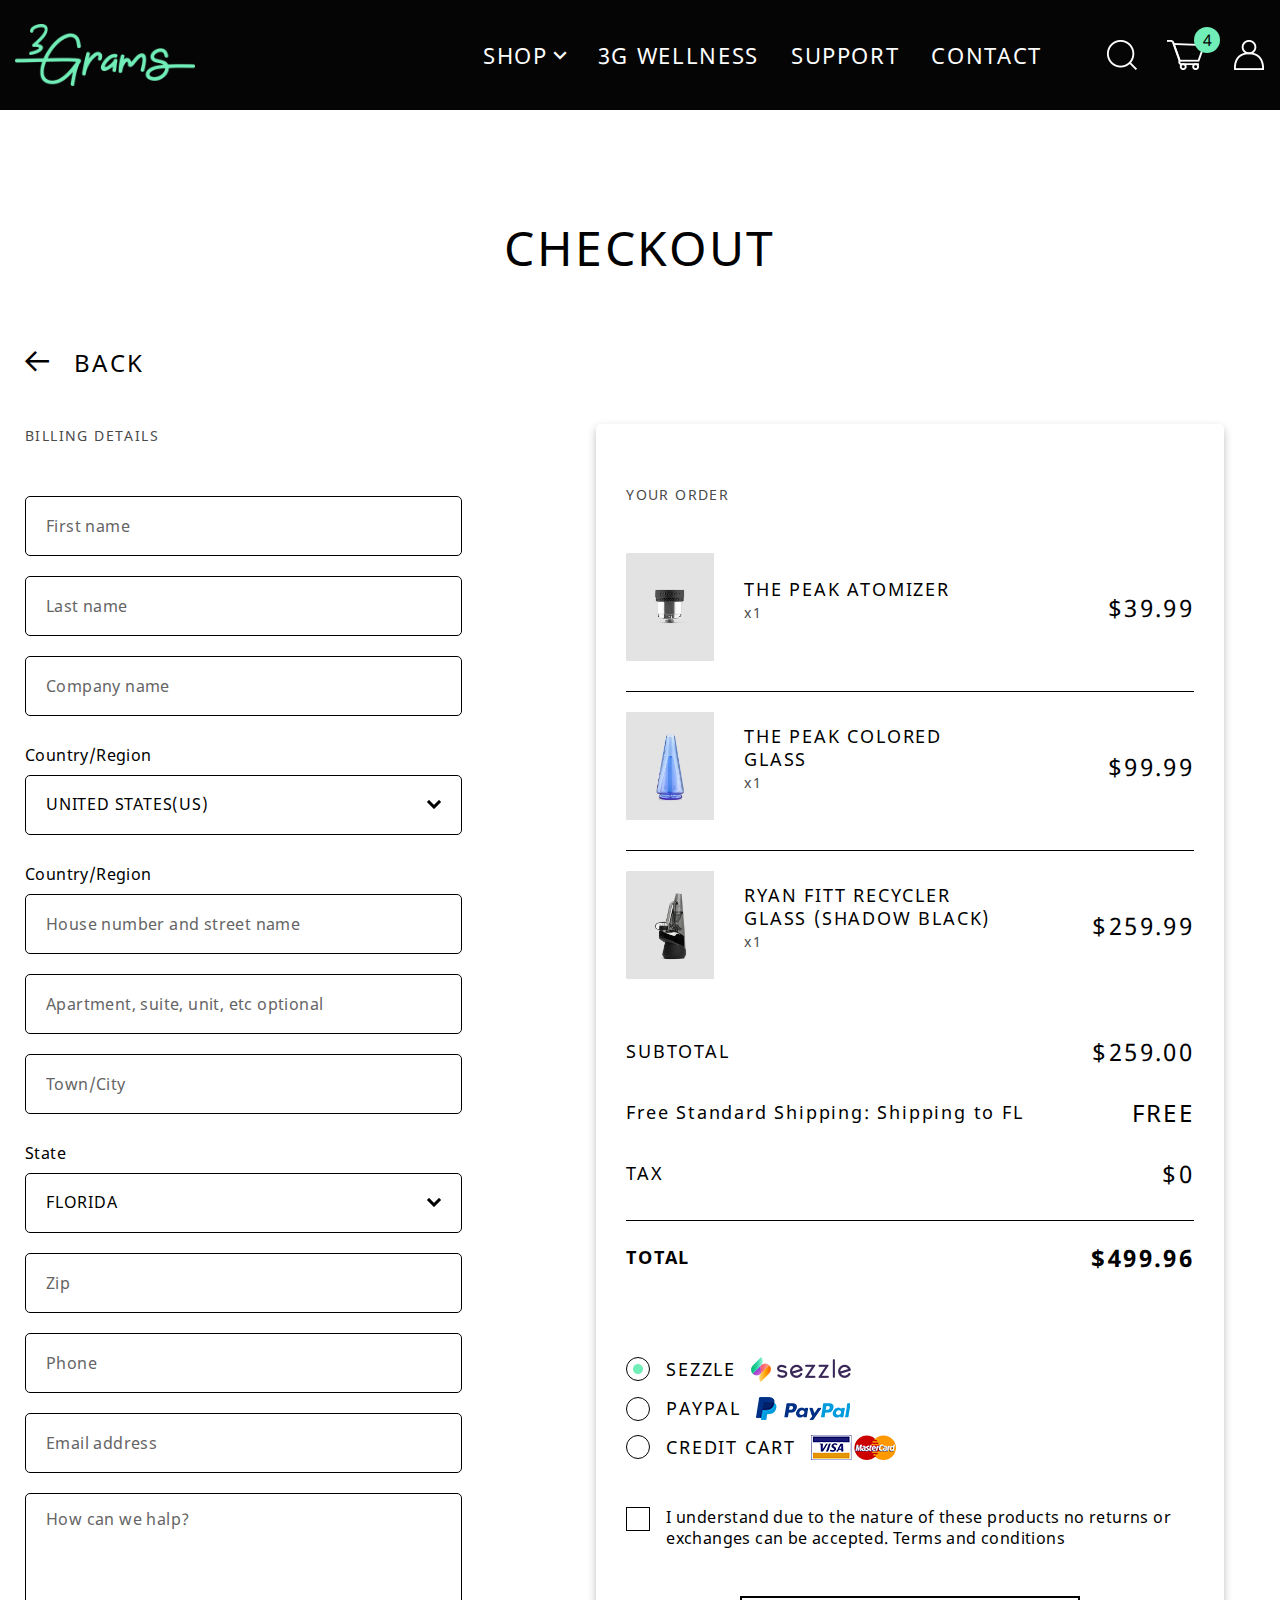
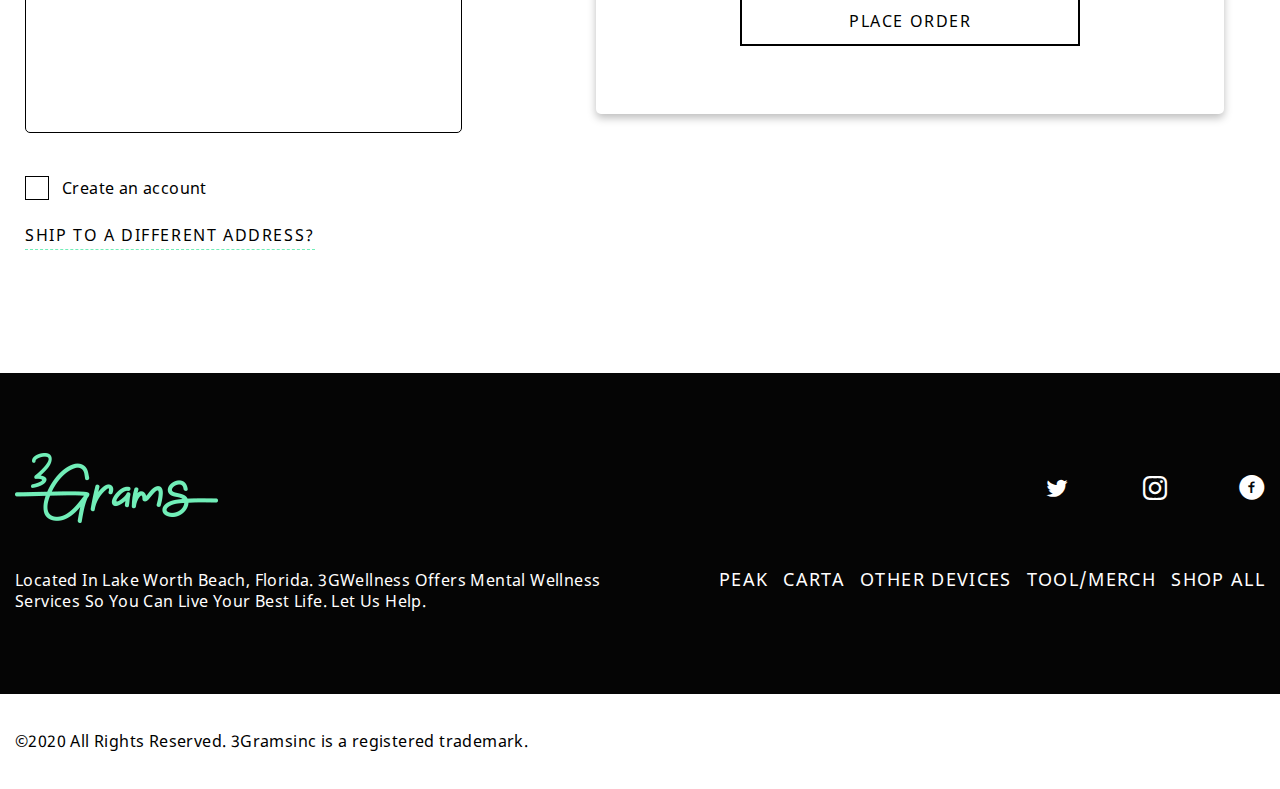
<file: checkout.html>
<!DOCTYPE html>
<html lang="en">
	<head>
		<meta charset="UTF-8"> 
		<title>3Grams</title>
		<meta name="format-detection" content="telephone=no">
		<meta name="viewport" content="width=device-width, initial-scale=1.0">
		<!-- <meta name="robots" content="noindex, nofollow"> -->
		<!-- <meta name="viewport" content="width=device-width, initial-scale=1.0, maximum-scale=1.0, user-scalable=0"> -->
		<!-- <link rel="shortcut icon" href="favicon.ico"> -->
	
		<link rel="stylesheet" href="css/style.min.css">
	</head>
	<body>
		<div class="wrapper">
			<header class="header2">
	<div class="header2__body container">
<!-- 		<div class="header2__column header2__column_1">
			<div class="header2__burger">
				<div class="burger-wrap">
					<div class="burger" data-activEl="header2__column_3">
						<span></span>
						<span></span>
						<span></span>
						<span></span>
					</div>
				</div>
			</div>
		</div> -->
		<div class="header2__column header2__column_2">
			<div class="header2__logo logo">
				<a class="" href="index.html">
					<img src="img/logo/logo.png" alt="logo">
				</a>
			</div>
		</div>
		<div class="header2__column header2__column_3">
			<nav class="header2__menu menu-header2">
				<ul class="menu-header2__list">
					<li class="menu-header2__item shop-header2 accordion">
						<a href="#" class="menu-header2__link shop-header2__title spoller">
							SHOP
							<span class="icon-keyboard_arrow_down"></span>
						</a>
						<div class="shop-header2__collapse">

							<!-- ====== close btn ======================================================= -->
							<div class="shop-header2-collapse-btn"></div>
							<!-- ====== close btn ======================================================= -->

							<div class="shop-header2__wrap">
								<ul class="shop-header2__list">
									<li class="shop-header2__item">
										<a href="#" class="shop-header2__link" data-urlImg="img/header/shop-img.jpg,img/product-card/04.jpg" data-urlLinkForImg="product.html,product.html">peak</a>
									</li>
									<li class="shop-header2__item">
										<a href="#" class="shop-header2__link" data-urlImg="img/header/shop-img.jpg,img/product-card/04.jpg,   img/product-card/02.jpg" data-urlLinkForImg="product.html,product.html,product.html">carta</a>
									</li>
									<li class="shop-header2__item">
										<a href="#" class="shop-header2__link" data-urlImg="img/product-card/01.jpg" data-urlLinkForImg="product.html">other devices</a>
									</li>
									<li class="shop-header2__item">
										<a href="#" class="shop-header2__link" data-urlImg="img/header/shop-img.jpg,img/product-card/03.jpg" data-urlLinkForImg="product.html,product.html">tool/merch</a> 
									</li>
									<li class="shop-header2__item">
										<a href="shopAll.html" class="shop-header2__link shop-header2__link_shop">shop all</a>
									</li>
								</ul>
								<div class="shop-header2__img-wrap">
									<div class="shop-header2__img">
										<a class="ibg" href="#">
											<img src="img/header/shop-img.jpg" alt="photo">
										</a>
									</div>
									<div class="shop-header2__img">
										<a class="ibg" href="#">
											<img src="img/header/shop-img.jpg" alt="photo">
										</a>
									</div>
								</div>
							</div>
						</div>
					</li>
					<li class="menu-header2__item"><a href="3gwellness.html" class="menu-header2__link">3G WELLNESS</a></li>
					<li class="menu-header2__item"><a href="support.html" class="menu-header2__link">SUPPORT</a></li>
					<li class="menu-header2__item"><a href="contact.html" class="menu-header2__link">CONTACT</a></li>
				</ul>
			</nav>
		</div>
		<div class="header2__column header2__column_4">
			<div class="header2__icon-container icon-header2">
				<ul class="icon-header2__list">
					<li class="icon-header2__item icon-header2__item_search">
						<a href="#" class="icon-header2__link spoller">
							<img src="img/header/search.png" alt="search">
						</a>
						<div class="search-wrap">

							<!-- ====  search ==================================================================== -->
							<form action="/" class="search">
								<div class="search__item search__item_input">
									<input autocomplete="off" type="text" name="form[]" data-value="" class="search__input input">
								</div>
								<div class="search__item search__item_btn">
									<button class="search__btn" type="submit"><span><img src="img/header/serch-black.svg" alt=btn></span></button>
								</div>
							</form>
							<!-- ====  search ==================================================================== -->

						</div>
					</li>
					<li class="icon-header2__item hover">
						<a href="shoppingCart.html" class="icon-header2__link icon-header2__link_basket basket">
							<img src="img/header/basket.png" alt="basket">
							<span class="basket__amount">4</span> 
						</a>
						<div class="hover-bascet">

							 <ul class="hover-bascet__list">
								<!--  <li class="hover-bascet__item">
									<div class="hover-bascet__card card-bascet">
										<div class="card-bascet__column card-bascet__column_1">
											<div class="card-bascet__img ibg">
												<img src="img/shop-content/01.jpg" alt="img">
											</div>
										</div>
										<div class="card-bascet__column card-bascet__column_2">
											<div class="card-bascet__title">
												THE PEAK ATOMIZER
											</div>
											<div class="card-bascet__price">
												$39.99
											</div>
											<div class="card-bascet__interactive">
												<div class="card-bascet__plus-btn"></div>
												<div class="card-bascet__quantity">
													1
												</div>
												<div class="card-bascet__minus-btn"></div>
												<div class="card-bascet__total-price">
													$39.99
												</div>
												<div class="card-bascet__delete-btn"></div>
											</div>
										</div>
									</div>
								</li> 
							 	<li class="hover-bascet__item">
									<div class="hover-bascet__card card-bascet">
										<div class="card-bascet__column card-bascet__column_1">
											<div class="card-bascet__img ibg">
												<img src="img/shop-content/02.jpg" alt="img">
											</div>
										</div>
										<div class="card-bascet__column card-bascet__column_2">
											<div class="card-bascet__title">
												THE PEAK ATOMIZER
											</div>
											<div class="card-bascet__price">
												$99.99
											</div>
											<div class="card-bascet__interactive">
												<div class="card-bascet__plus-btn"></div>
												<div class="card-bascet__quantity">
													1
												</div>
												<div class="card-bascet__minus-btn"></div>
												<div class="card-bascet__total-price">
													$39.99
												</div>
												<div class="card-bascet__delete-btn"></div>
											</div>
										</div>
									</div>
								</li>

								<li class="hover-bascet__item">
									<div class="hover-bascet__card card-bascet">
										<div class="card-bascet__column card-bascet__column_1">
											<div class="card-bascet__img ibg">
												<img src="img/shop-content/03.jpg" alt="img">
											</div>
										</div>
										<div class="card-bascet__column card-bascet__column_2">
											<div class="card-bascet__title">
												RYAN FITT RECYCLER GLASS (SHADOW)
											</div>
											<div class="card-bascet__price">
												$39.99
											</div>
											<div class="card-bascet__interactive">
												<div class="card-bascet__plus-btn"></div>
												<div class="card-bascet__quantity">
													1
												</div>
												<div class="card-bascet__minus-btn"></div>
												<div class="card-bascet__total-price">
													$39.99
												</div>
												<div class="card-bascet__delete-btn"></div>
											</div>
										</div>
									</div>
								</li>

								<li class="hover-bascet__item">
									<div class="hover-bascet__card card-bascet">
										<div class="card-bascet__column card-bascet__column_1">
											<div class="card-bascet__img ibg">
												<img src="img/shop-content/01.jpg" alt="img">
											</div>
										</div>
										<div class="card-bascet__column card-bascet__column_2">
											<div class="card-bascet__title">
												THE PEAK ATOMIZER
											</div>
											<div class="card-bascet__price">
												$39.99
											</div>
											<div class="card-bascet__interactive">
												<div class="card-bascet__plus-btn"></div>
												<div class="card-bascet__quantity">
													1
												</div>
												<div class="card-bascet__minus-btn"></div>
												<div class="card-bascet__total-price">
													$39.99
												</div>
												<div class="card-bascet__delete-btn"></div>
											</div>
										</div>
									</div>
								</li>   -->
							</ul> 

						<!-- 	 <div class="hover-bascet__btn-wrap">
								<div class="hover-bascet__btn-view-cart btn">
									<a href="#">
										view cart
									</a>
								</div>
								<div class="hover-bascet__btn-checkout btn">
									<a href="#">
										checkout
									</a>
								</div>
							</div>   -->

							<!-- ======== is empty ======================================================== -->
							<div class="isEmpty-miniCart">
								<div class="isEmpty-miniCart__title">
									SHOPPING CART
								</div>
								<div class="isEmpty-miniCart__message">
									<p>You have no items</p>
									<p>in your shopping cart</p>
								</div>
								<div class="isEmpty-miniCart__btn btn">
									<a href="#">continue shopping</a>
								</div>
							</div>  

							<!-- ======== is empty ======================================================== -->

						</div>
					</li>
					<li class="icon-header2__item"> 
						<a href="#" class="icon-header2__link">
							<img src="img/header/user.png" alt="user">
						</a>
					</li>
				</ul>
			</div> 
		</div>
	</div>
</header>
			<main class="page">
				<section class="checkout">
					<div class="checkout__body container">
						<div class="checkout__title">
							Checkout
						</div>
						<div class="checkout__btn-back-wrap">
							<div class="checkout__btn-back">
								<span class="icon-arrow-left"></span>
								back
							</div>
						</div>


						<form action="/" class="checkout__form form-checkout">
							<div class="form-checkout__column form-checkout__column_1">
								<div class="billing-details">
									<div class="billing-details__title">
										BILLING DETAILS
									</div>

									<div class="billing-details__input-list">
										<div class="billing-details__input-item">
											<input autocomplete="off" type="text" name="form[]" data-value="First name" class="billing-details__input input req">
										</div>
										<div class="billing-details__input-item">
											<input autocomplete="off" type="text" name="form[]" data-value="Last name" class="billing-details__input input req">
										</div>
										<div class="billing-details__input-item">
											<input autocomplete="off" type="text" name="form[]" data-value="Company name" class="billing-details__input input req">
										</div>
										<div class="billing-details__input-item">
											<div class="billing-details__lable">Country/Region</div>
											<select name="form[]" class="billing-details-select">
												<option value="1" selected="selected">united states(us)</option>
												<option value="2">Sales</option>
												<option value="3">Warranty Support</option>
												<option value="4">Wholesale</option>
												<option value="5">Other</option>
											</select>
										</div>
										<div class="billing-details__input-item">
											<div class="billing-details__lable">Country/Region</div>
											<input autocomplete="off" type="text" name="form[]" data-value="House number and street name" class="billing-details__input input req">
										</div>
										<div class="billing-details__input-item">
											<input autocomplete="off" type="text" name="form[]" data-value="Apartment, suite, unit, etc optional" class="billing-details__input input">
										</div>
										<div class="billing-details__input-item">
											<input autocomplete="off" type="text" name="form[]" data-value="Town/City" class="billing-details__input input req">
										</div>
										<div class="billing-details__input-item">
											<div class="billing-details__lable">State</div>
											<select name="form[]" class="billing-details-select">
												<option value="1" selected="selected">Florida</option>
												<option value="2">Sales</option>
												<option value="3">Warranty Support</option>
												<option value="4">Wholesale</option>
												<option value="5">Other</option>
												<option value="5">Other</option>
												<option value="5">Other</option>
												<option value="5">Other</option>
											</select>
										</div>
										<div class="billing-details__input-item">
											<input autocomplete="off" type="text" name="form[]" data-value="Zip" class="billing-details__input input num req">
										</div>
										<div class="billing-details__input-item">
											<input autocomplete="off" type="text" name="form[]" data-value="Phone" class="billing-details__input input phone req">
										</div>
										<div class="billing-details__input-item">
											<input autocomplete="off" type="text" name="form[]" data-value="Email address" class="billing-details__input input email req">
										</div>
										<div class="billing-details__input-item">
											<div class="billing-details__input__textarea-wrap">
												<textarea name="form[]" data-value="How can we halp? " class="billing-details__input_textarea textarea"></textarea>
												
											</div>
										</div>
										

										<div class="billing-details__checkbox check">
											Create an account
											<input class="billing-details__checkbox-create-account" type="checkbox" value="1" name="form[]">
										</div>

										<div class="billing-details__link-wrap">
											<a href="" class="billing-details__link-ship-to-different-address">
												SHIP TO A DIFFERENT ADDRESS?
											</a>
										</div>

									</div>

								</div>
							</div>







							<div class="form-checkout__column form-checkout__column_2">


								<div class="your-order">
									<div class="your-order__title">
										your order
									</div>

									<ul class="your-order__list">
										<li class="your-order__item">
											<div class="your-order__card card-bascet">
												<div class="card-bascet__column card-bascet__column_1">
													<div class="card-bascet__img ibg">
														<img src="img/shop-content/01.jpg" alt="img">
													</div>
												</div>
												<div class="card-bascet__column card-bascet__column_2">
													<div class="card-bascet__title">
														THE PEAK ATOMIZER
														<span class="card-bascet__title_quantity">x1</span>
													</div>
													<div class="card-bascet__price">
														$39.99
													</div>
													<div class="card-bascet__interactive">
														<div class="card-bascet__plus-btn"></div>
														<div class="card-bascet__quantity">
															1
														</div>
														<div class="card-bascet__minus-btn"></div>
														<div class="card-bascet__total-price">
															$39.99
														</div>
														<div class="card-bascet__delete-btn"></div>
													</div>
												</div>
											</div>
										</li>

										<li class="your-order__item">
											<div class="your-order__card card-bascet">
												<div class="card-bascet__column card-bascet__column_1">
													<div class="card-bascet__img ibg">
														<img src="img/shop-content/02.jpg" alt="img">
													</div>
												</div>
												<div class="card-bascet__column card-bascet__column_2">
													<div class="card-bascet__title">
														THE PEAK COLORED GLASS
														<span class="card-bascet__title_quantity">x1</span>
													</div>
													<div class="card-bascet__price">
														$99.99
													</div>
													<div class="card-bascet__interactive">
														<div class="card-bascet__plus-btn"></div>
														<div class="card-bascet__quantity">
															1
														</div>
														<div class="card-bascet__minus-btn"></div>
														<div class="card-bascet__total-price">
															$39.99
														</div>
														<div class="card-bascet__delete-btn"></div>
													</div>
												</div>
											</div>
										</li>

										<li class="your-order__item">
											<div class="your-order__card card-bascet">
												<div class="card-bascet__column card-bascet__column_1">
													<div class="card-bascet__img ibg">
														<img src="img/shop-content/03.jpg" alt="img">
													</div>
												</div>
												<div class="card-bascet__column card-bascet__column_2">
													<div class="card-bascet__title">
														RYAN FITT RECYCLER GLASS 
														(SHADOW BLACK)
														<span class="card-bascet__title_quantity">x1</span>
													</div>
													<div class="card-bascet__price">
														$259.99
													</div>
													<div class="card-bascet__interactive">
														<div class="card-bascet__plus-btn"></div>
														<div class="card-bascet__quantity">
															1
														</div>
														<div class="card-bascet__minus-btn"></div>
														<div class="card-bascet__total-price">
															$39.99
														</div>
														<div class="card-bascet__delete-btn"></div>
													</div>
												</div>
											</div>
										</li>

										


									</ul>

									<div class="your-order-info">
										<div class="your-order-info__item">
											<div class="your-order-info__left your-order-info__left_subtotal">
												subtotal
											</div>
											<div class="your-order-info__right your-order-info__right_subtotal-price">
												$259.00
											</div>
										</div>
										<div class="your-order-info__item">
											<div class="your-order-info__left your-order-info__left_free-title">
												Free Standard Shipping: Shipping to FL
											</div>
											<div class="your-order-info__right your-order-info__right_free">
												FREE
											</div>
										</div>
										<div class="your-order-info__item">
											<div class="your-order-info__left your-order-info__left_tax">
												tax
											</div>
											<div class="your-order-info__right your-order-info__right_tax-price">
												$0
											</div>
										</div>

										<div class="your-order-info__item your-order-info__item_total">
											<div class="your-order-info__left your-order-info__left_total">
												total
											</div>
											<div class="your-order-info__right your-order-info__right_total-price">
												$499.96
											</div>
										</div>
									</div>
	
									<div class="your-order__payment-methods">
										<div class="options">
											<div class="option active">
												SEZZLE <span><img src="img/form/sezzle.png" alt="logo"></span>
												<input type="radio" value="1" name="form[type]">
											</div>
											<div class="option ">
												paypal  <span><img src="img/form/paypal.png" alt="logo"></span>
												<input type="radio" value="2" name="form[type]">
											</div>
											<div class="option ">
												credit cart  <span><img src="img/form/visa.png" alt="logo"></span>
												<input type="radio" value="3" name="form[type]">
											</div>
										</div>
									</div>

									<div class="your-order__checkbox your-order__checkbox_i-understand check">
										I understand due to the nature of these products no returns or exchanges can be accepted. Terms and conditions
										<input class="your-order__checkbox_iunderstand" type="checkbox" value="1" name="iUnderstend">
									</div>

									<div class="your-order__submit-wrap">
										<button class="your-order__submit" type="submit"><span>Place order</span></button>
									</div>
							
								</div>
							</div>
						</form>


					</div>
				</section>
			</main>
			<footer class="footer">
	<div class="footer__body">
		<div class="footer__top top-footer">
			<div class="top-footer__row top-footer__row_1">
				<div class="top-footer__logo-social container">
					<div class="top-footer__logo logo">
						<a href="#">
							<img src="img/logo/logo.png" alt="logo">
						</a>
					</div>
					<div class="top-footer__social social-footer">
						<ul class="social-footer__list">
							<li class="social-footer__item">
								<a href="#" class="social-footer__link">
									<span class="icon-social-twitter"></span>
								</a>
							</li>
							<li class="social-footer__item">
								<a href="#" class="social-footer__link">
									<span class="icon-instagram"></span>
								</a>
							</li>
							<li class="social-footer__item">
								<a href="#" class="social-footer__link">
									<span class="icon-facebook-with-circle"></span>
								</a>
							</li>
						</ul>
					</div>
				</div>
			</div>
			<div class="top-footer__row top-footer__row_2">
				<div class="top-footer__text-menu container">
					<div class="top-footer__text">
						Located In Lake Worth Beach, Florida. 3GWellness Offers Mental Wellness Services 
						So You Can Live Your Best Life. Let Us Help.
					</div>
					<nav class="top-footer__menu menu-footer">
						<ul class="menu-footer__list">
							<li class="menu-footer__item"><a href="#" class="menu-footer__link">peak</a></li>
							<li class="menu-footer__item"><a href="#" class="menu-footer__link">carta</a></li>
							<li class="menu-footer__item"><a href="#" class="menu-footer__link">other devices</a></li>
							<li class="menu-footer__item"><a href="#" class="menu-footer__link">tool/merch</a></li>
							<li class="menu-footer__item"><a href="#" class="menu-footer__link">shop all</a></li>
						</ul>
					</nav>
				</div>
			</div>
		</div>
		<div class="footer__bottom">
			<div class="footer__copy container">
				©2020 All Rights Reserved. 3Gramsinc is a registered trademark.
			</div>
		</div>
	</div>
</footer>
		</div>

		<script src="js/libs.min.js"></script>
		<script src="js/main.min.js"></script>
	</body>
</html>
</file>
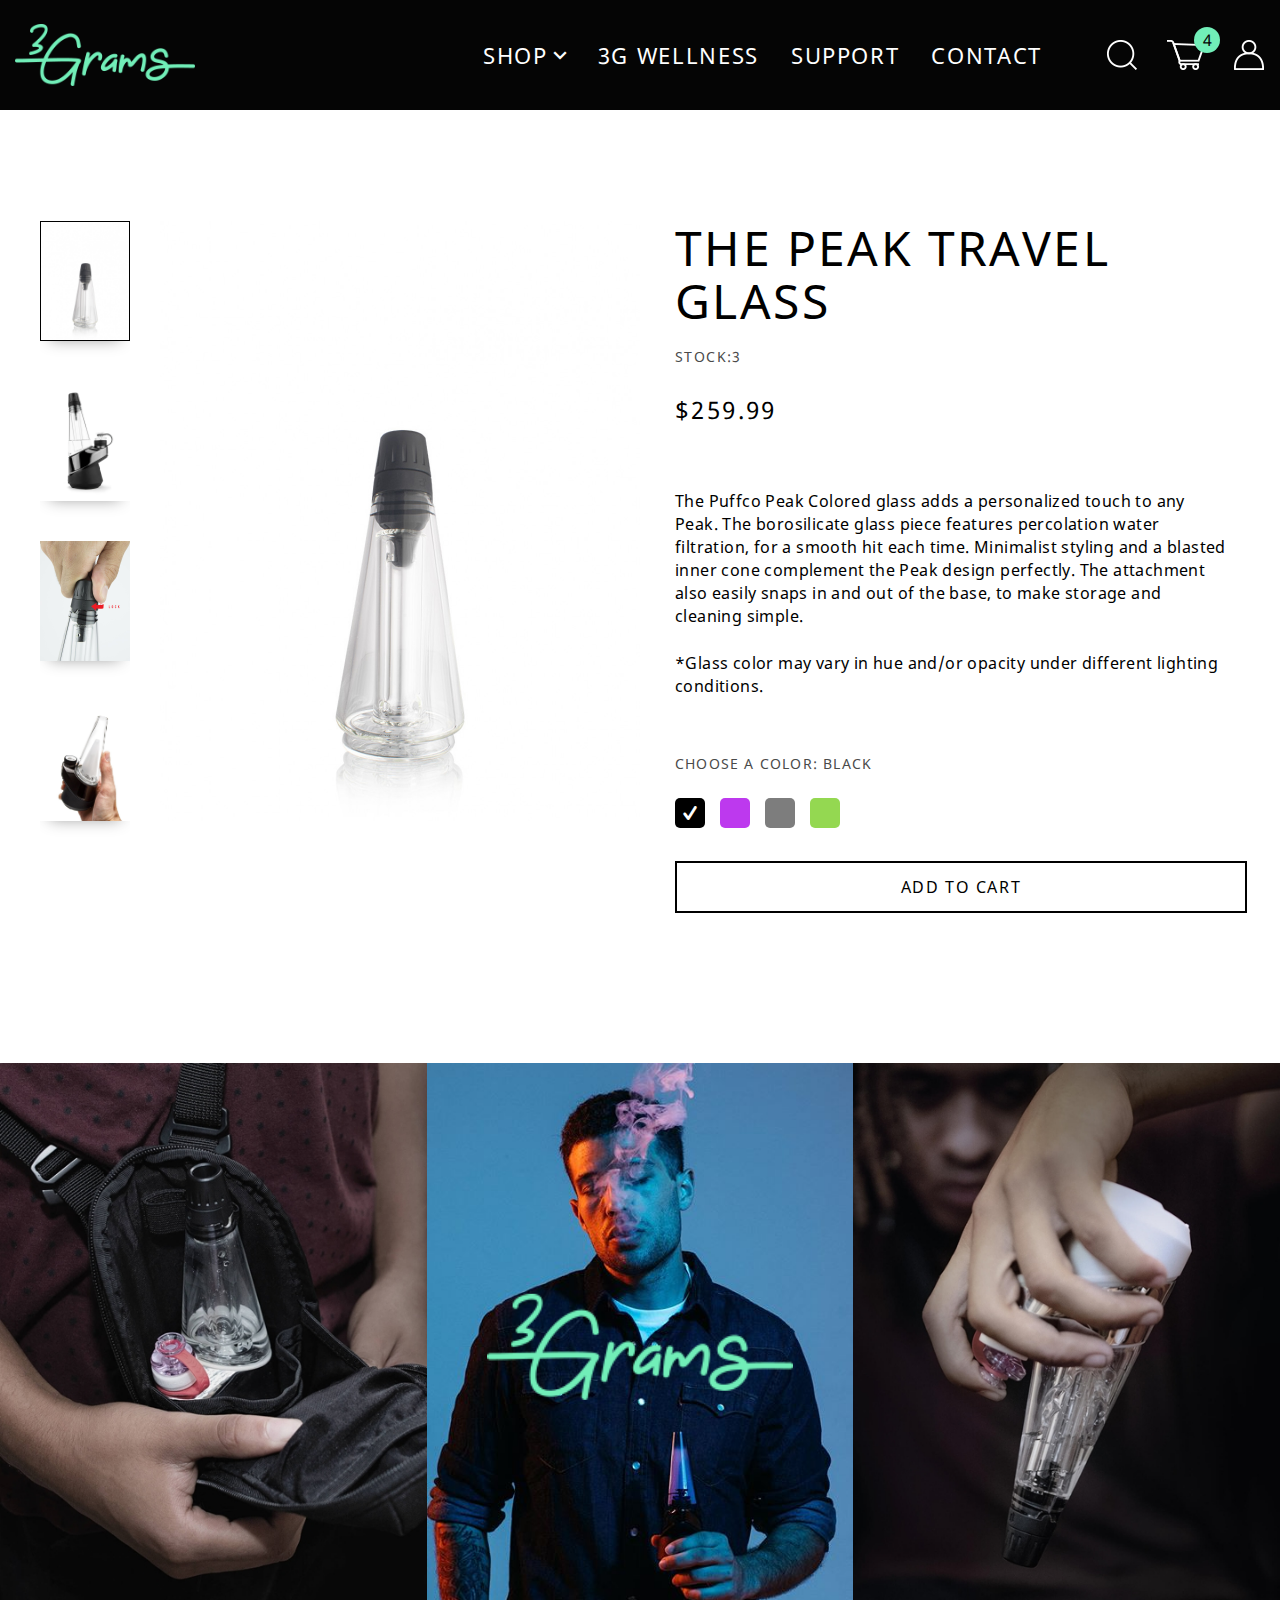
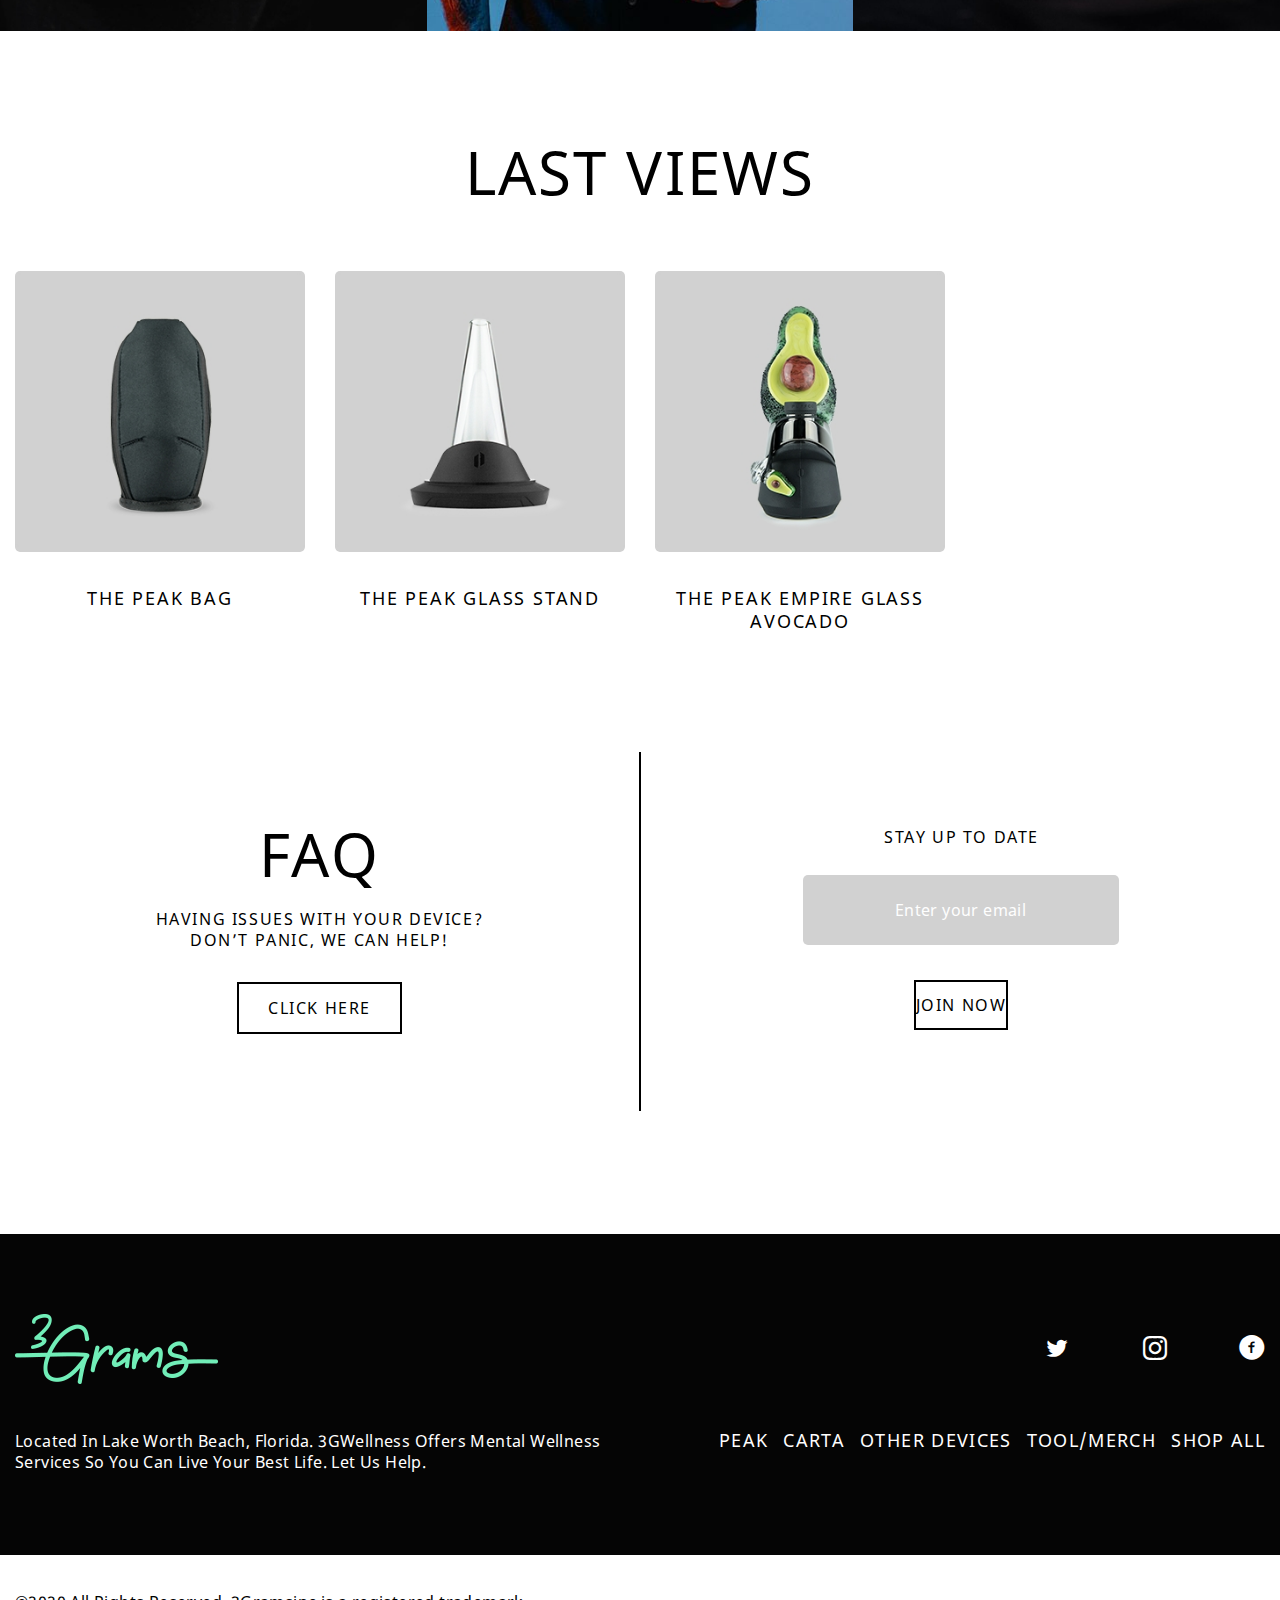
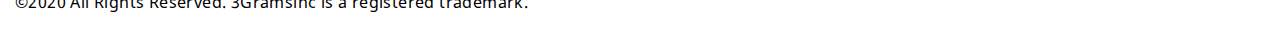
<file: product.html>
<!DOCTYPE html>
<html lang="en">
	<head>
		<meta charset="UTF-8">
		<title>3Grams</title>
		<meta name="format-detection" content="telephone=no">
		<meta name="viewport" content="width=device-width, initial-scale=1.0">
		<!-- <meta name="robots" content="noindex, nofollow"> -->
		<!-- <meta name="viewport" content="width=device-width, initial-scale=1.0, maximum-scale=1.0, user-scalable=0"> -->
		<!-- <link rel="shortcut icon" href="favicon.ico"> -->
		
		<link rel="stylesheet" href="css/style.min.css">
	</head>
	<body>
		<div class="wrapper">
			<header class="header2">
	<div class="header2__body container">
<!-- 		<div class="header2__column header2__column_1">
			<div class="header2__burger">
				<div class="burger-wrap">
					<div class="burger" data-activEl="header2__column_3">
						<span></span>
						<span></span>
						<span></span>
						<span></span>
					</div>
				</div>
			</div>
		</div> -->
		<div class="header2__column header2__column_2">
			<div class="header2__logo logo">
				<a class="" href="index.html">
					<img src="img/logo/logo.png" alt="logo">
				</a>
			</div>
		</div>
		<div class="header2__column header2__column_3">
			<nav class="header2__menu menu-header2">
				<ul class="menu-header2__list">
					<li class="menu-header2__item shop-header2 accordion">
						<a href="#" class="menu-header2__link shop-header2__title spoller">
							SHOP
							<span class="icon-keyboard_arrow_down"></span>
						</a>
						<div class="shop-header2__collapse">

							<!-- ====== close btn ======================================================= -->
							<div class="shop-header2-collapse-btn"></div>
							<!-- ====== close btn ======================================================= -->

							<div class="shop-header2__wrap">
								<ul class="shop-header2__list">
									<li class="shop-header2__item">
										<a href="#" class="shop-header2__link" data-urlImg="img/header/shop-img.jpg,img/product-card/04.jpg" data-urlLinkForImg="product.html,product.html">peak</a>
									</li>
									<li class="shop-header2__item">
										<a href="#" class="shop-header2__link" data-urlImg="img/header/shop-img.jpg,img/product-card/04.jpg,   img/product-card/02.jpg" data-urlLinkForImg="product.html,product.html,product.html">carta</a>
									</li>
									<li class="shop-header2__item">
										<a href="#" class="shop-header2__link" data-urlImg="img/product-card/01.jpg" data-urlLinkForImg="product.html">other devices</a>
									</li>
									<li class="shop-header2__item">
										<a href="#" class="shop-header2__link" data-urlImg="img/header/shop-img.jpg,img/product-card/03.jpg" data-urlLinkForImg="product.html,product.html">tool/merch</a> 
									</li>
									<li class="shop-header2__item">
										<a href="shopAll.html" class="shop-header2__link shop-header2__link_shop">shop all</a>
									</li>
								</ul>
								<div class="shop-header2__img-wrap">
									<div class="shop-header2__img">
										<a class="ibg" href="#">
											<img src="img/header/shop-img.jpg" alt="photo">
										</a>
									</div>
									<div class="shop-header2__img">
										<a class="ibg" href="#">
											<img src="img/header/shop-img.jpg" alt="photo">
										</a>
									</div>
								</div>
							</div>
						</div>
					</li>
					<li class="menu-header2__item"><a href="3gwellness.html" class="menu-header2__link">3G WELLNESS</a></li>
					<li class="menu-header2__item"><a href="support.html" class="menu-header2__link">SUPPORT</a></li>
					<li class="menu-header2__item"><a href="contact.html" class="menu-header2__link">CONTACT</a></li>
				</ul>
			</nav>
		</div>
		<div class="header2__column header2__column_4">
			<div class="header2__icon-container icon-header2">
				<ul class="icon-header2__list">
					<li class="icon-header2__item icon-header2__item_search">
						<a href="#" class="icon-header2__link spoller">
							<img src="img/header/search.png" alt="search">
						</a>
						<div class="search-wrap">

							<!-- ====  search ==================================================================== -->
							<form action="/" class="search">
								<div class="search__item search__item_input">
									<input autocomplete="off" type="text" name="form[]" data-value="" class="search__input input">
								</div>
								<div class="search__item search__item_btn">
									<button class="search__btn" type="submit"><span><img src="img/header/serch-black.svg" alt=btn></span></button>
								</div>
							</form>
							<!-- ====  search ==================================================================== -->

						</div>
					</li>
					<li class="icon-header2__item hover">
						<a href="shoppingCart.html" class="icon-header2__link icon-header2__link_basket basket">
							<img src="img/header/basket.png" alt="basket">
							<span class="basket__amount">4</span> 
						</a>
						<div class="hover-bascet">

							 <ul class="hover-bascet__list">
								<!--  <li class="hover-bascet__item">
									<div class="hover-bascet__card card-bascet">
										<div class="card-bascet__column card-bascet__column_1">
											<div class="card-bascet__img ibg">
												<img src="img/shop-content/01.jpg" alt="img">
											</div>
										</div>
										<div class="card-bascet__column card-bascet__column_2">
											<div class="card-bascet__title">
												THE PEAK ATOMIZER
											</div>
											<div class="card-bascet__price">
												$39.99
											</div>
											<div class="card-bascet__interactive">
												<div class="card-bascet__plus-btn"></div>
												<div class="card-bascet__quantity">
													1
												</div>
												<div class="card-bascet__minus-btn"></div>
												<div class="card-bascet__total-price">
													$39.99
												</div>
												<div class="card-bascet__delete-btn"></div>
											</div>
										</div>
									</div>
								</li> 
							 	<li class="hover-bascet__item">
									<div class="hover-bascet__card card-bascet">
										<div class="card-bascet__column card-bascet__column_1">
											<div class="card-bascet__img ibg">
												<img src="img/shop-content/02.jpg" alt="img">
											</div>
										</div>
										<div class="card-bascet__column card-bascet__column_2">
											<div class="card-bascet__title">
												THE PEAK ATOMIZER
											</div>
											<div class="card-bascet__price">
												$99.99
											</div>
											<div class="card-bascet__interactive">
												<div class="card-bascet__plus-btn"></div>
												<div class="card-bascet__quantity">
													1
												</div>
												<div class="card-bascet__minus-btn"></div>
												<div class="card-bascet__total-price">
													$39.99
												</div>
												<div class="card-bascet__delete-btn"></div>
											</div>
										</div>
									</div>
								</li>

								<li class="hover-bascet__item">
									<div class="hover-bascet__card card-bascet">
										<div class="card-bascet__column card-bascet__column_1">
											<div class="card-bascet__img ibg">
												<img src="img/shop-content/03.jpg" alt="img">
											</div>
										</div>
										<div class="card-bascet__column card-bascet__column_2">
											<div class="card-bascet__title">
												RYAN FITT RECYCLER GLASS (SHADOW)
											</div>
											<div class="card-bascet__price">
												$39.99
											</div>
											<div class="card-bascet__interactive">
												<div class="card-bascet__plus-btn"></div>
												<div class="card-bascet__quantity">
													1
												</div>
												<div class="card-bascet__minus-btn"></div>
												<div class="card-bascet__total-price">
													$39.99
												</div>
												<div class="card-bascet__delete-btn"></div>
											</div>
										</div>
									</div>
								</li>

								<li class="hover-bascet__item">
									<div class="hover-bascet__card card-bascet">
										<div class="card-bascet__column card-bascet__column_1">
											<div class="card-bascet__img ibg">
												<img src="img/shop-content/01.jpg" alt="img">
											</div>
										</div>
										<div class="card-bascet__column card-bascet__column_2">
											<div class="card-bascet__title">
												THE PEAK ATOMIZER
											</div>
											<div class="card-bascet__price">
												$39.99
											</div>
											<div class="card-bascet__interactive">
												<div class="card-bascet__plus-btn"></div>
												<div class="card-bascet__quantity">
													1
												</div>
												<div class="card-bascet__minus-btn"></div>
												<div class="card-bascet__total-price">
													$39.99
												</div>
												<div class="card-bascet__delete-btn"></div>
											</div>
										</div>
									</div>
								</li>   -->
							</ul> 

						<!-- 	 <div class="hover-bascet__btn-wrap">
								<div class="hover-bascet__btn-view-cart btn">
									<a href="#">
										view cart
									</a>
								</div>
								<div class="hover-bascet__btn-checkout btn">
									<a href="#">
										checkout
									</a>
								</div>
							</div>   -->

							<!-- ======== is empty ======================================================== -->
							<div class="isEmpty-miniCart">
								<div class="isEmpty-miniCart__title">
									SHOPPING CART
								</div>
								<div class="isEmpty-miniCart__message">
									<p>You have no items</p>
									<p>in your shopping cart</p>
								</div>
								<div class="isEmpty-miniCart__btn btn">
									<a href="#">continue shopping</a>
								</div>
							</div>  

							<!-- ======== is empty ======================================================== -->

						</div>
					</li>
					<li class="icon-header2__item"> 
						<a href="#" class="icon-header2__link">
							<img src="img/header/user.png" alt="user">
						</a>
					</li>
				</ul>
			</div> 
		</div>
	</div>
</header>
			<main class="page">
				<section class="product-card">
					<div class="product-card__body container">
						<div class="product-card__column product-card__column_1">
							<div class="product-card__photos-box photos-product-card">
								<div class="photos-product-card__column photos-product-card__column_1">
									<div class="photos-product-card__slider slider-product-card">
										<div class="slider-product-card__item ">
											<div class="slider-product-card__inner ibg" data-urlbigphoto="img/product-card/02.jpg">
												<img src="img/product-card/02.jpg" alt="photo">
											</div>
										</div>
										<div class="slider-product-card__item ">
											<div class="slider-product-card__inner ibg" data-urlbigphoto="img/product-card/01.jpg">
												<img src="img/product-card/01.jpg" alt="photo">
											</div>
										</div>
										<div class="slider-product-card__item ">
											<div class="slider-product-card__inner ibg" data-urlbigphoto="img/product-card/03.jpg">
												<img src="img/product-card/03.jpg" alt="photo">
											</div>
										</div>
										<div class="slider-product-card__item ">
											<div class="slider-product-card__inner ibg" data-urlbigphoto="img/product-card/04.jpg">
												<img src="img/product-card/04.jpg" alt="photo">
											</div>
										</div>

										<div class="slider-product-card__item ">
											<div class="slider-product-card__inner ibg" data-urlbigphoto="img/product-card/04.jpg">
												<img src="img/product-card/04.jpg" alt="photo">
											</div>
										</div>
										<div class="slider-product-card__item ">
											<div class="slider-product-card__inner ibg" data-urlbigphoto="img/product-card/04.jpg">
												<img src="img/product-card/04.jpg" alt="photo">
											</div>
										</div>
									</div>
									<div class="slier-product-card__controller slier-product-card-controller">
										<div class="slier-product-card-controller__column slier-product-card-controller__column_1">
											<div class="slier-product-card-controller__arrow slier-product-card-controller__arrow_left">
												<svg xmlns="http://www.w3.org/2000/svg" width="23" height="16" viewBox="0 0 23 16"><defs><clipPath id="lgwpa"><path fill="#fff" d="M9 15.07L1.929 8 8.999.929"/></clipPath><clipPath id="lgwpb"><path fill="#fff" d="M3 7h20v2H3z"/></clipPath></defs><g><g><path fill="none" stroke="#000" stroke-miterlimit="20" stroke-width="4" d="M9 15.07v0L1.929 8v0L8.999.929v0" clip-path="url(&quot;#lgwpa&quot;)"/></g><g><path fill="none" stroke="#000" stroke-miterlimit="20" stroke-width="4" d="M3 7v0h20v2H3v0z" clip-path="url(&quot;#lgwpb&quot;)"/></g></g></svg>
											</div>
											<div class="slier-product-card-controller__arrow slier-product-card-controller__arrow_right">
												<svg xmlns="http://www.w3.org/2000/svg" width="23" height="16" viewBox="0 0 23 16"><defs><clipPath id="alo4a"><path fill="#fff" d="M13.965.991L21.008 8l-7.043 7.008"/></clipPath><clipPath id="alo4b"><path fill="#fff" d="M0 7h20v2H0z"/></clipPath></defs><g><g><path fill="none" stroke="#000" stroke-miterlimit="20" stroke-width="4" d="M13.965.991v0L21.008 8v0l-7.043 7.008v0" clip-path="url(&quot;#alo4a&quot;)"/></g><g><path fill="none" stroke="#000" stroke-miterlimit="20" stroke-width="4" d="M0 7v0h20v2H0v0z" clip-path="url(&quot;#alo4b&quot;)"/></g></g></svg>
											</div>
											
										</div>
										<div class="slier-product-card-controller__column slier-product-card-controller__column_2">
											<div class="slier-product-card-controller__progress-bar progress-bar">
												<span class="progress-bar__slider"></span>
											</div>
										</div>
										<div class="slier-product-card-controller__column slier-product-card-controller__column_3">
											<div class="slier-product-card-controller__numbers">
												<span class="slier-product-card-controller__current-slider">1</span>
												<span class="slier-product-card-controller__of">/</span>
												<span class="slier-product-card-controller__total-slider">4</span>
											</div>
										</div>
									</div>
									<!-- <div class="slider-product-card__arrows">
										<div class="slider-product-card__arrow slider-product-card__arrow_top">
											<span class="icon-arrow-thin-up"></span>
										</div>
										<div class="slider-product-card__arrow slider-product-card__arrow_down">
											<span class="icon-arrow-thin-down"></span>
										</div>
									</div> -->
								</div>
								<div class="photos-product-card__column photos-product-card__column_2">
									<div class="photos-product-card__big-photo">
										<a class="ibg" href="img/product-card/01.jpg" data-fancybox="image2" data-caption="My caption">
											<img src="img/product-card/01.jpg" alt="photo">
										</a>
									</div>
								</div>
							</div>
						</div>
						<div class="product-card__column product-card__column_2">
							<div class="product-card__text-box product-card-info">
								<div class="product-card-info__title">
									THE PEAK TRAVEL GLASS
								</div>
								<div class="product-card-info__subtitle">
									stock:3
								</div>
								<div class="product-card-info__price">
									$259.99
								</div>
								<div class="product-card-info__text">
									<p>
										The Puffco Peak Colored glass adds a personalized touch to any Peak. The borosilicate glass piece features percolation water filtration, for a smooth hit each time. Minimalist styling and a blasted inner cone complement the Peak design perfectly. The attachment also easily snaps in and out of the base, to make storage and cleaning simple.

									</p>
									<p>
										*Glass color may vary in hue and/or opacity under different lighting conditions.
									</p>
								</div>
								<div class="product-card-info__choose-color choose-color">
									<div class="choose-color__title">
										choose a color: <span>black</span>
									</div>
									<ul class="choose-color__list">
										<li class="choose-color__item active" data-coloritem="#000" data-colorname="black"></li>
										<li class="choose-color__item" data-coloritem="#bd39ee" data-colorname="purple"></li>
										<li class="choose-color__item" data-coloritem="#7d7d7d" data-colorname="gray"></li>
										<li class="choose-color__item" data-coloritem="#94d851" data-colorname="light green"></li>
									</ul>
								</div>
								<div class="product-card-info__btn btn">
									<a href="#">add to cart</a>
								</div>
							</div>
						</div>
					</div>
				</section>
				<section class="product-combined-cards">
					<div class="product-combined-cards__body container">
						<div class="combined-cards">
							<div class="combined-cards__item">
								<div class="combined-cards__padding-block"></div>
								<div class="combined-cards__photo-wrap">
									<div class="combined-cards__column combined-cards__column_1">
										<div class="combined-cards__photo ibg">
											<img src="img/product-combined-cards/01.jpg" alt="">
										</div>
									</div>
									<div class="combined-cards__column combined-cards__column_2">
										<div class="combined-cards__photo ibg">
											<img src="img/product-combined-cards/02.jpg" alt="">
										</div>
									</div>
									<div class="combined-cards__column combined-cards__column_3">
										<div class="combined-cards__photo ibg">
											<img src="img/product-combined-cards/03.jpg" alt="">
										</div>
									</div>
								</div>
								<div class="combined-cards__content">
									<div class="combined-cards__logo logo">
										<a href="#">
											<img src="img/logo/logo.png" alt="logo">
										</a>
									</div>
								</div>
							</div>
						</div>
					</div>
				</section>

				<section class="last-views">
					<div class="last-views__body container">
						<div class="last-views__title">
							last views
						</div>
						<div class="last-views__cards last-views__slider">
							<div class="last-views__item">
								<a href="#" class="last-views__inner">
									<div class="last-views__img ibg">
										<img src="img/on-discounts/01.jpg" alt="img">
									</div>
									<div class="last-views__text">
										THE PEAK BAG
									</div>
								</a>
							</div>

							<div class="last-views__item">
								<a href="#" class="last-views__inner">
									<div class="last-views__img ibg">
										<img src="img/on-discounts/02.jpg" alt="img">
									</div>
									<div class="last-views__text">
										THE PEAK GLASS STAND
									</div>
								</a>
							</div>

							<div class="last-views__item">
								<a href="#" class="last-views__inner">
									<div class="last-views__img ibg">
										<img src="img/on-discounts/03.jpg" alt="img">
									</div>
									<div class="last-views__text">
										THE PEAK EMPIRE 
										GLASS AVOCADO
									</div>
								</a>
							</div>
						</div>

						<div class="last-views-slider-controller">
							<div class="last-views-slider-controller__column last-views-slider-controller__column_1">
								<div class="last-views-slider-controller__arrow last-views-slider-controller__arrow_left">
									<svg xmlns="http://www.w3.org/2000/svg" width="23" height="16" viewBox="0 0 23 16"><defs><clipPath id="lgwpa"><path fill="#fff" d="M9 15.07L1.929 8 8.999.929"/></clipPath><clipPath id="lgwpb"><path fill="#fff" d="M3 7h20v2H3z"/></clipPath></defs><g><g><path fill="none" stroke="#000" stroke-miterlimit="20" stroke-width="4" d="M9 15.07v0L1.929 8v0L8.999.929v0" clip-path="url(&quot;#lgwpa&quot;)"/></g><g><path fill="none" stroke="#000" stroke-miterlimit="20" stroke-width="4" d="M3 7v0h20v2H3v0z" clip-path="url(&quot;#lgwpb&quot;)"/></g></g></svg>
								</div>
								<div class="last-views-slider-controller__arrow last-views-slider-controller__arrow_right">
									<svg xmlns="http://www.w3.org/2000/svg" width="23" height="16" viewBox="0 0 23 16"><defs><clipPath id="alo4a"><path fill="#fff" d="M13.965.991L21.008 8l-7.043 7.008"/></clipPath><clipPath id="alo4b"><path fill="#fff" d="M0 7h20v2H0z"/></clipPath></defs><g><g><path fill="none" stroke="#000" stroke-miterlimit="20" stroke-width="4" d="M13.965.991v0L21.008 8v0l-7.043 7.008v0" clip-path="url(&quot;#alo4a&quot;)"/></g><g><path fill="none" stroke="#000" stroke-miterlimit="20" stroke-width="4" d="M0 7v0h20v2H0v0z" clip-path="url(&quot;#alo4b&quot;)"/></g></g></svg>
								</div>
								
							</div>
							<div class="last-views-slider-controller__column last-views-slider-controller__column_2">
								<div class="last-views-slider-controller__progress-bar progress-bar">
									<span class="progress-bar__slider progress-bar__slider-2"></span>
								</div>
							</div>
							<div class="last-views-slider-controller__column last-views-slider-controller__column_3">
								<div class="last-views-slider-controller__numbers">
									<span class="last-views-slider-controller__current-slider">1</span>
									<span class="last-views-slider-controller__of">/</span>
									<span class="last-views-slider-controller__total-slider">4</span>
								</div>
							</div>
						</div>
					</div>
				</section>

				<section class="info-block">
					<div class="info-block__body container">
						<div class="info-block__wrap">
							<div class="info-block__column info-block__column_1">
								<div class="info-block__faq faq-block">
									<div class="faq-block__title">
										FAQ
									</div>
									<div class="faq-block__text">
										Having Issues With Your Device?
										 Don’t Panic, We Can Help!
									</div>
									<div class="faq-block__btn-wrap">
										<div class="faq-block__btn btn">
											<a href="#">click here</a>
										</div>
									</div>
								</div>
							</div>
							<div class="info-block__column info-block__column_line"></div>
							<div class="info-block__column info-block__column_2">
								<div class="info-block__form">
									<div class="info-block__title">
										STAY UP TO DATE
									</div>
									<form action="/" class="form-info-block">
										<div class="form-info-block__item form-info-block__item_email">
											<input autocomplete="off" id="email" type="text" name="form[]" data-value="Enter your email" class="form-info-block__input form-info-block__input_email input email req">
										</div>
										<div class="form-info-block__item">
											<button class="form-info-block__btn" type="submit"><span>join now</span></button>
										</div>
									</form>
								</div>	
							</div>
						</div>
					</div>
				</section>

			</main>
			<footer class="footer">
	<div class="footer__body">
		<div class="footer__top top-footer">
			<div class="top-footer__row top-footer__row_1">
				<div class="top-footer__logo-social container">
					<div class="top-footer__logo logo">
						<a href="#">
							<img src="img/logo/logo.png" alt="logo">
						</a>
					</div>
					<div class="top-footer__social social-footer">
						<ul class="social-footer__list">
							<li class="social-footer__item">
								<a href="#" class="social-footer__link">
									<span class="icon-social-twitter"></span>
								</a>
							</li>
							<li class="social-footer__item">
								<a href="#" class="social-footer__link">
									<span class="icon-instagram"></span>
								</a>
							</li>
							<li class="social-footer__item">
								<a href="#" class="social-footer__link">
									<span class="icon-facebook-with-circle"></span>
								</a>
							</li>
						</ul>
					</div>
				</div>
			</div>
			<div class="top-footer__row top-footer__row_2">
				<div class="top-footer__text-menu container">
					<div class="top-footer__text">
						Located In Lake Worth Beach, Florida. 3GWellness Offers Mental Wellness Services 
						So You Can Live Your Best Life. Let Us Help.
					</div>
					<nav class="top-footer__menu menu-footer">
						<ul class="menu-footer__list">
							<li class="menu-footer__item"><a href="#" class="menu-footer__link">peak</a></li>
							<li class="menu-footer__item"><a href="#" class="menu-footer__link">carta</a></li>
							<li class="menu-footer__item"><a href="#" class="menu-footer__link">other devices</a></li>
							<li class="menu-footer__item"><a href="#" class="menu-footer__link">tool/merch</a></li>
							<li class="menu-footer__item"><a href="#" class="menu-footer__link">shop all</a></li>
						</ul>
					</nav>
				</div>
			</div>
		</div>
		<div class="footer__bottom">
			<div class="footer__copy container">
				©2020 All Rights Reserved. 3Gramsinc is a registered trademark.
			</div>
		</div>
	</div>
</footer>
		</div>

		<script src="js/libs.min.js"></script>
		<script src="js/main.min.js"></script>
	</body>
</html>
</file>
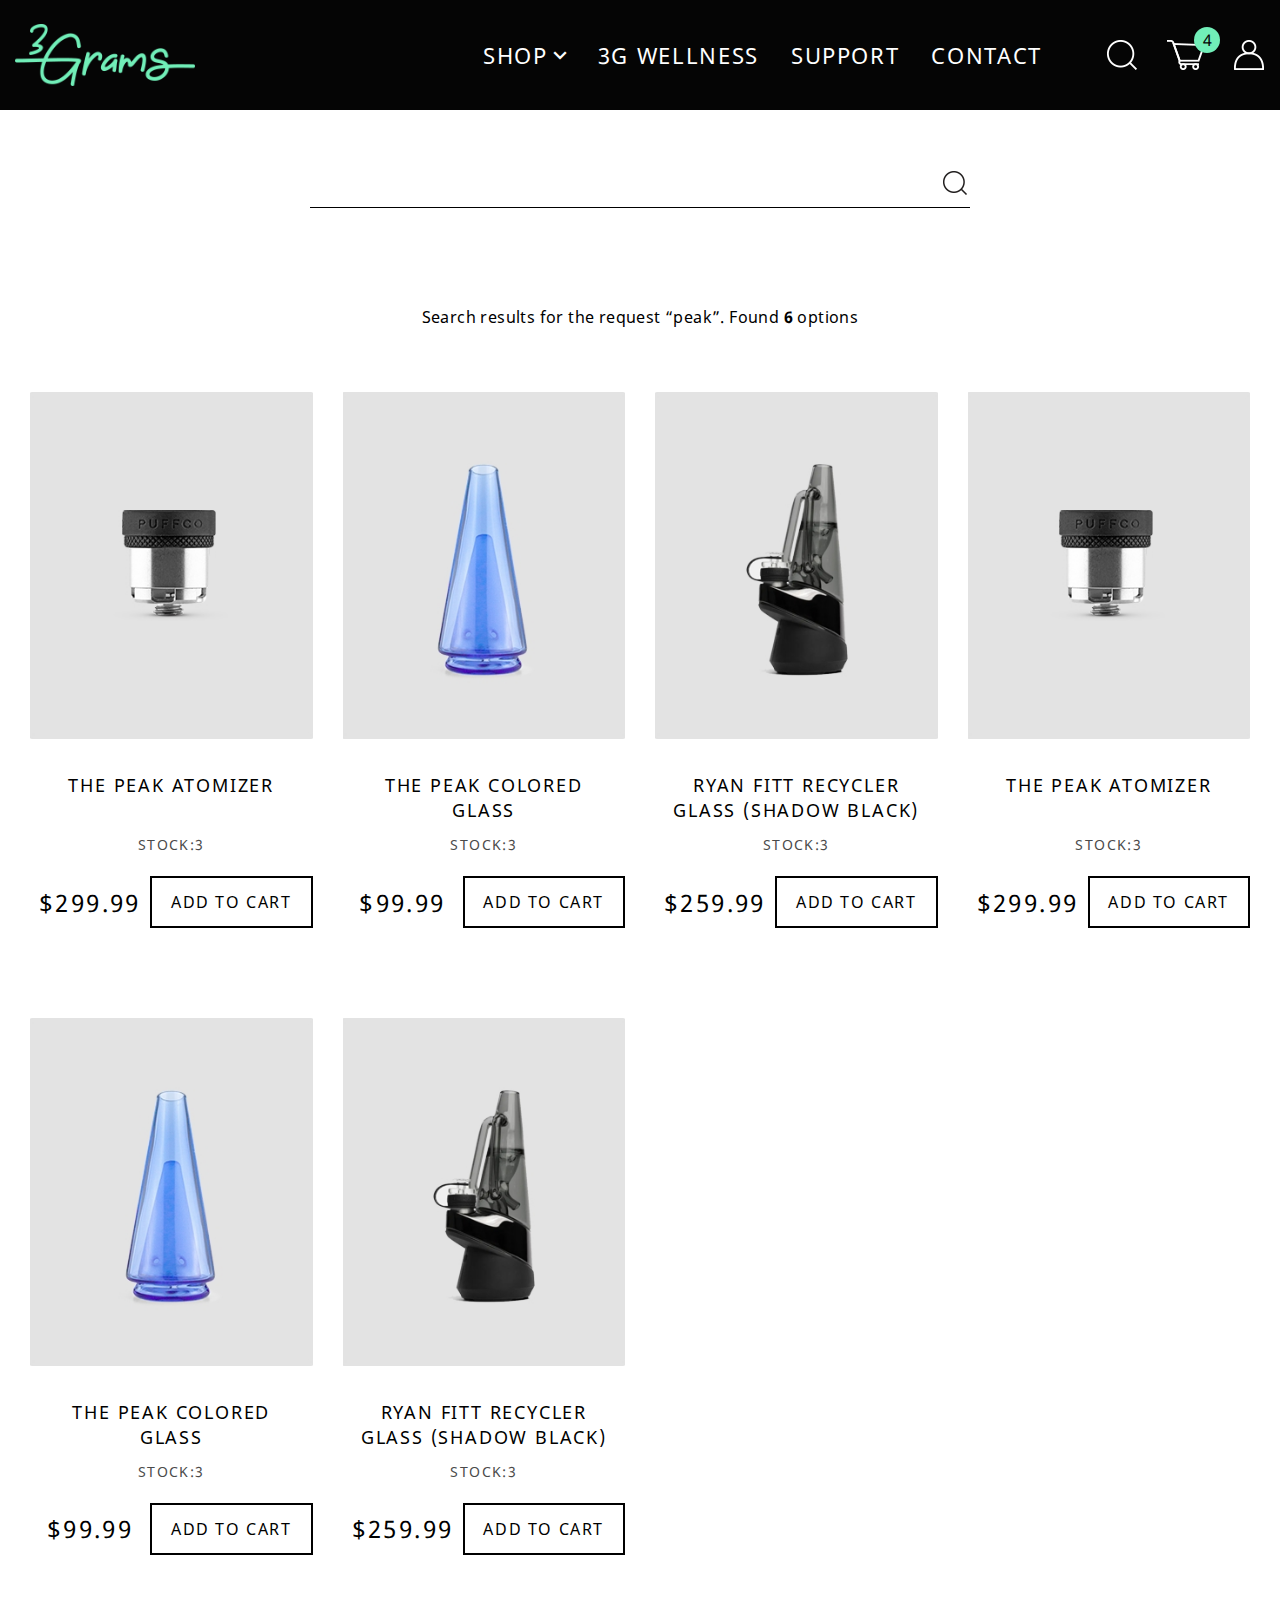
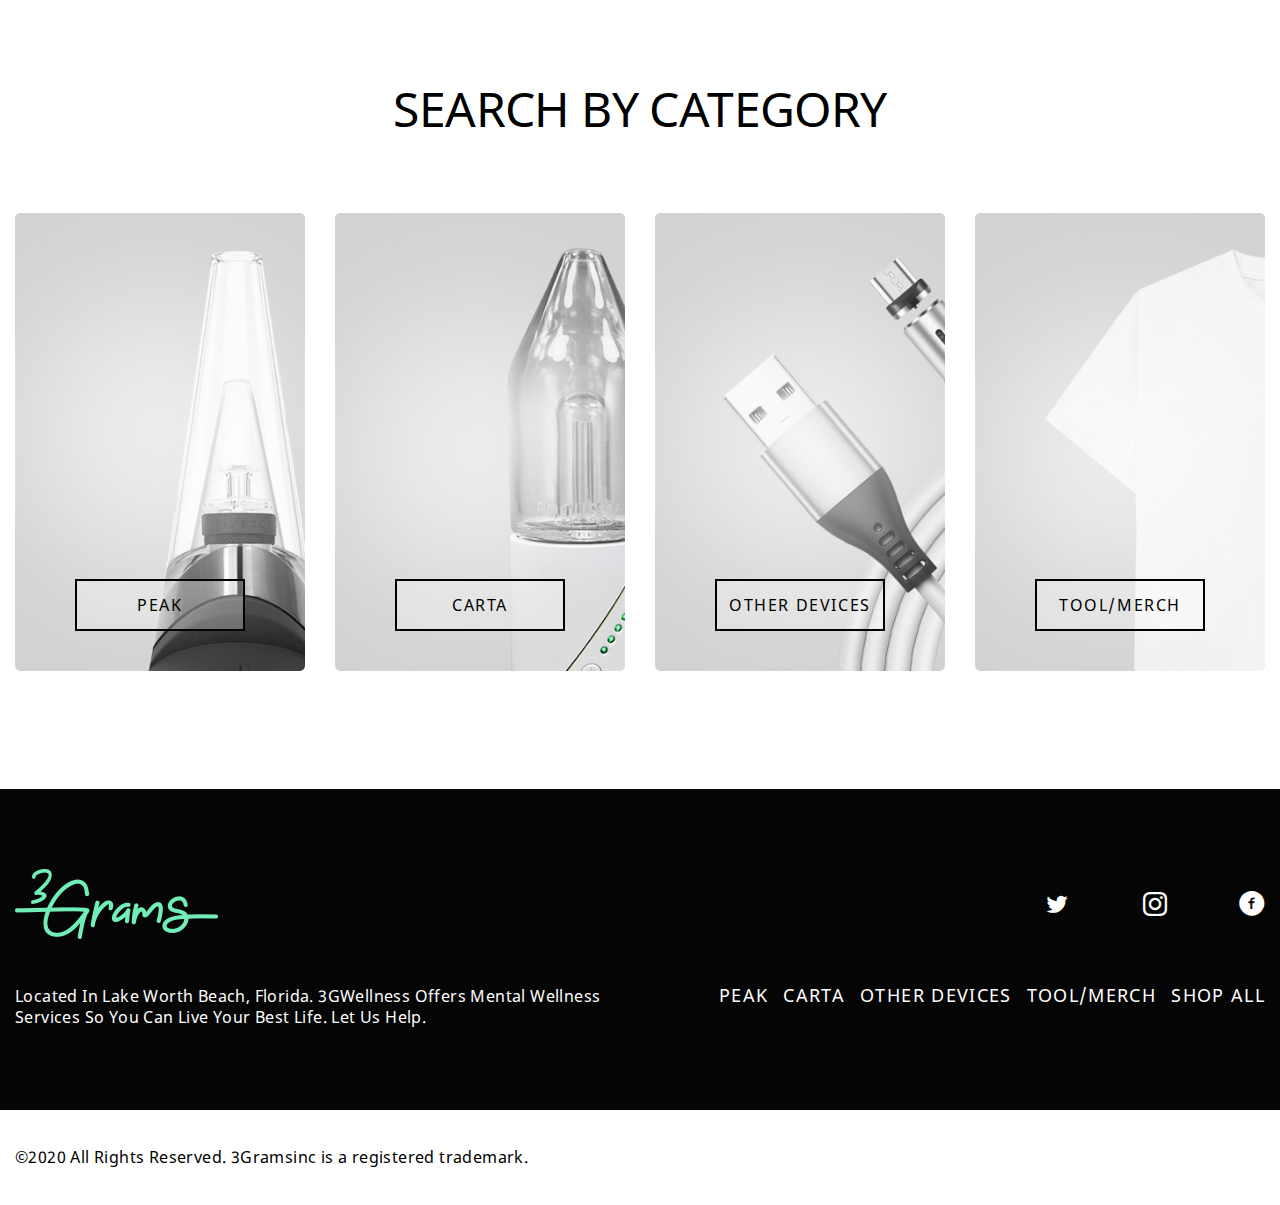
<file: search.html>
<!DOCTYPE html>
<html lang="en">
	<head>
		<meta charset="UTF-8"> 
		<title>3Grams</title>
		<meta name="format-detection" content="telephone=no">
		<meta name="viewport" content="width=device-width, initial-scale=1.0">
		<!-- <meta name="robots" content="noindex, nofollow"> -->
		<!-- <meta name="viewport" content="width=device-width, initial-scale=1.0, maximum-scale=1.0, user-scalable=0"> -->
		<!-- <link rel="shortcut icon" href="favicon.ico"> -->
	
		<link rel="stylesheet" href="css/style.min.css">
	</head>
	<body>
		<div class="wrapper">
			<header class="header2">
	<div class="header2__body container">
<!-- 		<div class="header2__column header2__column_1">
			<div class="header2__burger">
				<div class="burger-wrap">
					<div class="burger" data-activEl="header2__column_3">
						<span></span>
						<span></span>
						<span></span>
						<span></span>
					</div>
				</div>
			</div>
		</div> -->
		<div class="header2__column header2__column_2">
			<div class="header2__logo logo">
				<a class="" href="index.html">
					<img src="img/logo/logo.png" alt="logo">
				</a>
			</div>
		</div>
		<div class="header2__column header2__column_3">
			<nav class="header2__menu menu-header2">
				<ul class="menu-header2__list">
					<li class="menu-header2__item shop-header2 accordion">
						<a href="#" class="menu-header2__link shop-header2__title spoller">
							SHOP
							<span class="icon-keyboard_arrow_down"></span>
						</a>
						<div class="shop-header2__collapse">

							<!-- ====== close btn ======================================================= -->
							<div class="shop-header2-collapse-btn"></div>
							<!-- ====== close btn ======================================================= -->

							<div class="shop-header2__wrap">
								<ul class="shop-header2__list">
									<li class="shop-header2__item">
										<a href="#" class="shop-header2__link" data-urlImg="img/header/shop-img.jpg,img/product-card/04.jpg" data-urlLinkForImg="product.html,product.html">peak</a>
									</li>
									<li class="shop-header2__item">
										<a href="#" class="shop-header2__link" data-urlImg="img/header/shop-img.jpg,img/product-card/04.jpg,   img/product-card/02.jpg" data-urlLinkForImg="product.html,product.html,product.html">carta</a>
									</li>
									<li class="shop-header2__item">
										<a href="#" class="shop-header2__link" data-urlImg="img/product-card/01.jpg" data-urlLinkForImg="product.html">other devices</a>
									</li>
									<li class="shop-header2__item">
										<a href="#" class="shop-header2__link" data-urlImg="img/header/shop-img.jpg,img/product-card/03.jpg" data-urlLinkForImg="product.html,product.html">tool/merch</a> 
									</li>
									<li class="shop-header2__item">
										<a href="shopAll.html" class="shop-header2__link shop-header2__link_shop">shop all</a>
									</li>
								</ul>
								<div class="shop-header2__img-wrap">
									<div class="shop-header2__img">
										<a class="ibg" href="#">
											<img src="img/header/shop-img.jpg" alt="photo">
										</a>
									</div>
									<div class="shop-header2__img">
										<a class="ibg" href="#">
											<img src="img/header/shop-img.jpg" alt="photo">
										</a>
									</div>
								</div>
							</div>
						</div>
					</li>
					<li class="menu-header2__item"><a href="3gwellness.html" class="menu-header2__link">3G WELLNESS</a></li>
					<li class="menu-header2__item"><a href="support.html" class="menu-header2__link">SUPPORT</a></li>
					<li class="menu-header2__item"><a href="contact.html" class="menu-header2__link">CONTACT</a></li>
				</ul>
			</nav>
		</div>
		<div class="header2__column header2__column_4">
			<div class="header2__icon-container icon-header2">
				<ul class="icon-header2__list">
					<li class="icon-header2__item icon-header2__item_search">
						<a href="#" class="icon-header2__link spoller">
							<img src="img/header/search.png" alt="search">
						</a>
						<div class="search-wrap">

							<!-- ====  search ==================================================================== -->
							<form action="/" class="search">
								<div class="search__item search__item_input">
									<input autocomplete="off" type="text" name="form[]" data-value="" class="search__input input">
								</div>
								<div class="search__item search__item_btn">
									<button class="search__btn" type="submit"><span><img src="img/header/serch-black.svg" alt=btn></span></button>
								</div>
							</form>
							<!-- ====  search ==================================================================== -->

						</div>
					</li>
					<li class="icon-header2__item hover">
						<a href="shoppingCart.html" class="icon-header2__link icon-header2__link_basket basket">
							<img src="img/header/basket.png" alt="basket">
							<span class="basket__amount">4</span> 
						</a>
						<div class="hover-bascet">

							 <ul class="hover-bascet__list">
								<!--  <li class="hover-bascet__item">
									<div class="hover-bascet__card card-bascet">
										<div class="card-bascet__column card-bascet__column_1">
											<div class="card-bascet__img ibg">
												<img src="img/shop-content/01.jpg" alt="img">
											</div>
										</div>
										<div class="card-bascet__column card-bascet__column_2">
											<div class="card-bascet__title">
												THE PEAK ATOMIZER
											</div>
											<div class="card-bascet__price">
												$39.99
											</div>
											<div class="card-bascet__interactive">
												<div class="card-bascet__plus-btn"></div>
												<div class="card-bascet__quantity">
													1
												</div>
												<div class="card-bascet__minus-btn"></div>
												<div class="card-bascet__total-price">
													$39.99
												</div>
												<div class="card-bascet__delete-btn"></div>
											</div>
										</div>
									</div>
								</li> 
							 	<li class="hover-bascet__item">
									<div class="hover-bascet__card card-bascet">
										<div class="card-bascet__column card-bascet__column_1">
											<div class="card-bascet__img ibg">
												<img src="img/shop-content/02.jpg" alt="img">
											</div>
										</div>
										<div class="card-bascet__column card-bascet__column_2">
											<div class="card-bascet__title">
												THE PEAK ATOMIZER
											</div>
											<div class="card-bascet__price">
												$99.99
											</div>
											<div class="card-bascet__interactive">
												<div class="card-bascet__plus-btn"></div>
												<div class="card-bascet__quantity">
													1
												</div>
												<div class="card-bascet__minus-btn"></div>
												<div class="card-bascet__total-price">
													$39.99
												</div>
												<div class="card-bascet__delete-btn"></div>
											</div>
										</div>
									</div>
								</li>

								<li class="hover-bascet__item">
									<div class="hover-bascet__card card-bascet">
										<div class="card-bascet__column card-bascet__column_1">
											<div class="card-bascet__img ibg">
												<img src="img/shop-content/03.jpg" alt="img">
											</div>
										</div>
										<div class="card-bascet__column card-bascet__column_2">
											<div class="card-bascet__title">
												RYAN FITT RECYCLER GLASS (SHADOW)
											</div>
											<div class="card-bascet__price">
												$39.99
											</div>
											<div class="card-bascet__interactive">
												<div class="card-bascet__plus-btn"></div>
												<div class="card-bascet__quantity">
													1
												</div>
												<div class="card-bascet__minus-btn"></div>
												<div class="card-bascet__total-price">
													$39.99
												</div>
												<div class="card-bascet__delete-btn"></div>
											</div>
										</div>
									</div>
								</li>

								<li class="hover-bascet__item">
									<div class="hover-bascet__card card-bascet">
										<div class="card-bascet__column card-bascet__column_1">
											<div class="card-bascet__img ibg">
												<img src="img/shop-content/01.jpg" alt="img">
											</div>
										</div>
										<div class="card-bascet__column card-bascet__column_2">
											<div class="card-bascet__title">
												THE PEAK ATOMIZER
											</div>
											<div class="card-bascet__price">
												$39.99
											</div>
											<div class="card-bascet__interactive">
												<div class="card-bascet__plus-btn"></div>
												<div class="card-bascet__quantity">
													1
												</div>
												<div class="card-bascet__minus-btn"></div>
												<div class="card-bascet__total-price">
													$39.99
												</div>
												<div class="card-bascet__delete-btn"></div>
											</div>
										</div>
									</div>
								</li>   -->
							</ul> 

						<!-- 	 <div class="hover-bascet__btn-wrap">
								<div class="hover-bascet__btn-view-cart btn">
									<a href="#">
										view cart
									</a>
								</div>
								<div class="hover-bascet__btn-checkout btn">
									<a href="#">
										checkout
									</a>
								</div>
							</div>   -->

							<!-- ======== is empty ======================================================== -->
							<div class="isEmpty-miniCart">
								<div class="isEmpty-miniCart__title">
									SHOPPING CART
								</div>
								<div class="isEmpty-miniCart__message">
									<p>You have no items</p>
									<p>in your shopping cart</p>
								</div>
								<div class="isEmpty-miniCart__btn btn">
									<a href="#">continue shopping</a>
								</div>
							</div>  

							<!-- ======== is empty ======================================================== -->

						</div>
					</li>
					<li class="icon-header2__item"> 
						<a href="#" class="icon-header2__link">
							<img src="img/header/user.png" alt="user">
						</a>
					</li>
				</ul>
			</div> 
		</div>
	</div>
</header>
			<main class="page">

				<div class="search-wrapper">

					<!-- ====  search ==================================================================== -->
					<form action="/" class="search">
						<div class="search__item search__item_input">
							<input autocomplete="off" type="text" name="form[]" data-value="" class="search__input input">
						</div>
						<div class="search__item search__item_btn">
							<button class="search__btn" type="submit"><span><img src="img/header/serch-black.svg" alt=btn></span></button>
						</div>
					</form>
					<!-- ====  search ==================================================================== -->

				</div>

				<div class="search-info">
					Search results for the request “peak”. Found <b>6</b> options
				</div>

				<section class="found-items-block">
					<div class="found-items-block__body container">
						
						<div class="products-shop-content__wrap shop-cards">
							<div class="shop-cards__item">
								<div class="shop-cards__inner">
									<div class="shop-cards__img ibg">
										<img src="img/shop-content/01.jpg" alt="img">
									</div>
									<div class="shop-cards__bottom bottom-shop-cards">
										<div class="bottom-shop-cards__row bottom-shop-cards__row_1">
											<div class="bottom-shop-cards__title">
												THE PEAK ATOMIZER
											</div>
											<div class="bottom-shop-cards__subtitle">
												stock:3
											</div>
										</div>
										<div class="bottom-shop-cards__row bottom-shop-cards__row_2">
											<div class="bottom-shop-card__price">
												$299.99
											</div>
											<div class="bottom-shop-card__btn btn">
												<a href="#">add to cart</a>
											</div>
										</div>
									</div>
								</div>
							</div>

							<div class="shop-cards__item">
								<div class="shop-cards__inner">
									<div class="shop-cards__img ibg">
										<img src="img/shop-content/02.jpg" alt="img">
									</div>
									<div class="shop-cards__bottom bottom-shop-cards">
										<div class="bottom-shop-cards__row bottom-shop-cards__row_1">
											<div class="bottom-shop-cards__title">
												THE PEAK COLORED GLASS
											</div>
											<div class="bottom-shop-cards__subtitle">
												stock:3
											</div>
										</div>
										<div class="bottom-shop-cards__row bottom-shop-cards__row_2">
											<div class="bottom-shop-card__price">
												$99.99
											</div>
											<div class="bottom-shop-card__btn btn">
												<a href="#">add to cart</a>
											</div>
										</div>
									</div>
								</div>
							</div>

							<div class="shop-cards__item">
								<div class="shop-cards__inner">
									<div class="shop-cards__img ibg">
										<img src="img/shop-content/03.jpg" alt="img">
									</div>
									<div class="shop-cards__bottom bottom-shop-cards">
										<div class="bottom-shop-cards__row bottom-shop-cards__row_1">
											<div class="bottom-shop-cards__title">
												RYAN FITT RECYCLER GLASS (SHADOW BLACK)
											</div>
											<div class="bottom-shop-cards__subtitle">
												stock:3
											</div>
										</div>
										<div class="bottom-shop-cards__row bottom-shop-cards__row_2">
											<div class="bottom-shop-card__price">
												$259.99
											</div>
											<div class="bottom-shop-card__btn btn">
												<a href="#">add to cart</a>
											</div>
										</div>
									</div>
								</div>
							</div>

							<div class="shop-cards__item">
								<div class="shop-cards__inner">
									<div class="shop-cards__img ibg">
										<img src="img/shop-content/01.jpg" alt="img">
									</div>
									<div class="shop-cards__bottom bottom-shop-cards">
										<div class="bottom-shop-cards__row bottom-shop-cards__row_1">
											<div class="bottom-shop-cards__title">
												THE PEAK ATOMIZER
											</div>
											<div class="bottom-shop-cards__subtitle">
												stock:3
											</div>
										</div>
										<div class="bottom-shop-cards__row bottom-shop-cards__row_2">
											<div class="bottom-shop-card__price">
												$299.99
											</div>
											<div class="bottom-shop-card__btn btn">
												<a href="#">add to cart</a>
											</div>
										</div>
									</div>
								</div>
							</div>

							<div class="shop-cards__item">
								<div class="shop-cards__inner">
									<div class="shop-cards__img ibg">
										<img src="img/shop-content/02.jpg" alt="img">
									</div>
									<div class="shop-cards__bottom bottom-shop-cards">
										<div class="bottom-shop-cards__row bottom-shop-cards__row_1">
											<div class="bottom-shop-cards__title">
												THE PEAK COLORED GLASS
											</div>
											<div class="bottom-shop-cards__subtitle">
												stock:3
											</div>
										</div>
										<div class="bottom-shop-cards__row bottom-shop-cards__row_2">
											<div class="bottom-shop-card__price">
												$99.99
											</div>
											<div class="bottom-shop-card__btn btn">
												<a href="#">add to cart</a>
											</div>
										</div>
									</div>
								</div>
							</div>

							<div class="shop-cards__item">
								<div class="shop-cards__inner">
									<div class="shop-cards__img ibg">
										<img src="img/shop-content/03.jpg" alt="img">
									</div>
									<div class="shop-cards__bottom bottom-shop-cards">
										<div class="bottom-shop-cards__row bottom-shop-cards__row_1">
											<div class="bottom-shop-cards__title">
												RYAN FITT RECYCLER GLASS (SHADOW BLACK)
											</div>
											<div class="bottom-shop-cards__subtitle">
												stock:3
											</div>
										</div>
										<div class="bottom-shop-cards__row bottom-shop-cards__row_2">
											<div class="bottom-shop-card__price">
												$259.99
											</div>
											<div class="bottom-shop-card__btn btn">
												<a href="#">add to cart</a>
											</div>
										</div>
									</div>
								</div>
							</div>

						</div>

					</div>
				</section>


				<section class="search-category category">
					<div class="category__body container">
						<div class="category__title">
							search by category
						</div>

						<div class="category__wrap cards-category">
							<div class="cards-category__item">
								<div class="cards-category__inner">
									<div class="cards-category__photo ibg">
										<img src="img/category/01.jpg" alt="category">
									</div>
									<div class="cards-category__btn-wrap">
										<div class="cards-category__btn btn">
											<a href="#">peak</a>
										</div>
									</div>
								</div>
							</div>

							<div class="cards-category__item">
								<div class="cards-category__inner">
									<div class="cards-category__photo ibg">
										<img src="img/category/02.jpg" alt="category">
									</div>
									<div class="cards-category__btn-wrap">
										<div class="cards-category__btn btn">
											<a href="#">carta</a>
										</div>
									</div>
								</div>
							</div>

							<div class="cards-category__item">
								<div class="cards-category__inner">
									<div class="cards-category__photo ibg">
										<img src="img/category/03.jpg" alt="category">
									</div>
									<div class="cards-category__btn-wrap">
										<div class="cards-category__btn btn">
											<a href="#">other devices</a>
										</div>
									</div>
								</div>
							</div>

							<div class="cards-category__item">
								<div class="cards-category__inner">
									<div class="cards-category__photo ibg">
										<img src="img/category/04.jpg" alt="category">
									</div>
									<div class="cards-category__btn-wrap">
										<div class="cards-category__btn btn">
											<a href="#">tool/merch</a>
										</div>
									</div>
								</div>
							</div>
						</div>
					</div>
				</section>
			</main>
			<footer class="footer">
	<div class="footer__body">
		<div class="footer__top top-footer">
			<div class="top-footer__row top-footer__row_1">
				<div class="top-footer__logo-social container">
					<div class="top-footer__logo logo">
						<a href="#">
							<img src="img/logo/logo.png" alt="logo">
						</a>
					</div>
					<div class="top-footer__social social-footer">
						<ul class="social-footer__list">
							<li class="social-footer__item">
								<a href="#" class="social-footer__link">
									<span class="icon-social-twitter"></span>
								</a>
							</li>
							<li class="social-footer__item">
								<a href="#" class="social-footer__link">
									<span class="icon-instagram"></span>
								</a>
							</li>
							<li class="social-footer__item">
								<a href="#" class="social-footer__link">
									<span class="icon-facebook-with-circle"></span>
								</a>
							</li>
						</ul>
					</div>
				</div>
			</div>
			<div class="top-footer__row top-footer__row_2">
				<div class="top-footer__text-menu container">
					<div class="top-footer__text">
						Located In Lake Worth Beach, Florida. 3GWellness Offers Mental Wellness Services 
						So You Can Live Your Best Life. Let Us Help.
					</div>
					<nav class="top-footer__menu menu-footer">
						<ul class="menu-footer__list">
							<li class="menu-footer__item"><a href="#" class="menu-footer__link">peak</a></li>
							<li class="menu-footer__item"><a href="#" class="menu-footer__link">carta</a></li>
							<li class="menu-footer__item"><a href="#" class="menu-footer__link">other devices</a></li>
							<li class="menu-footer__item"><a href="#" class="menu-footer__link">tool/merch</a></li>
							<li class="menu-footer__item"><a href="#" class="menu-footer__link">shop all</a></li>
						</ul>
					</nav>
				</div>
			</div>
		</div>
		<div class="footer__bottom">
			<div class="footer__copy container">
				©2020 All Rights Reserved. 3Gramsinc is a registered trademark.
			</div>
		</div>
	</div>
</footer>
		</div>

		<script src="js/libs.min.js"></script>
		<script src="js/main.min.js"></script>
	</body>
</html>
</file>
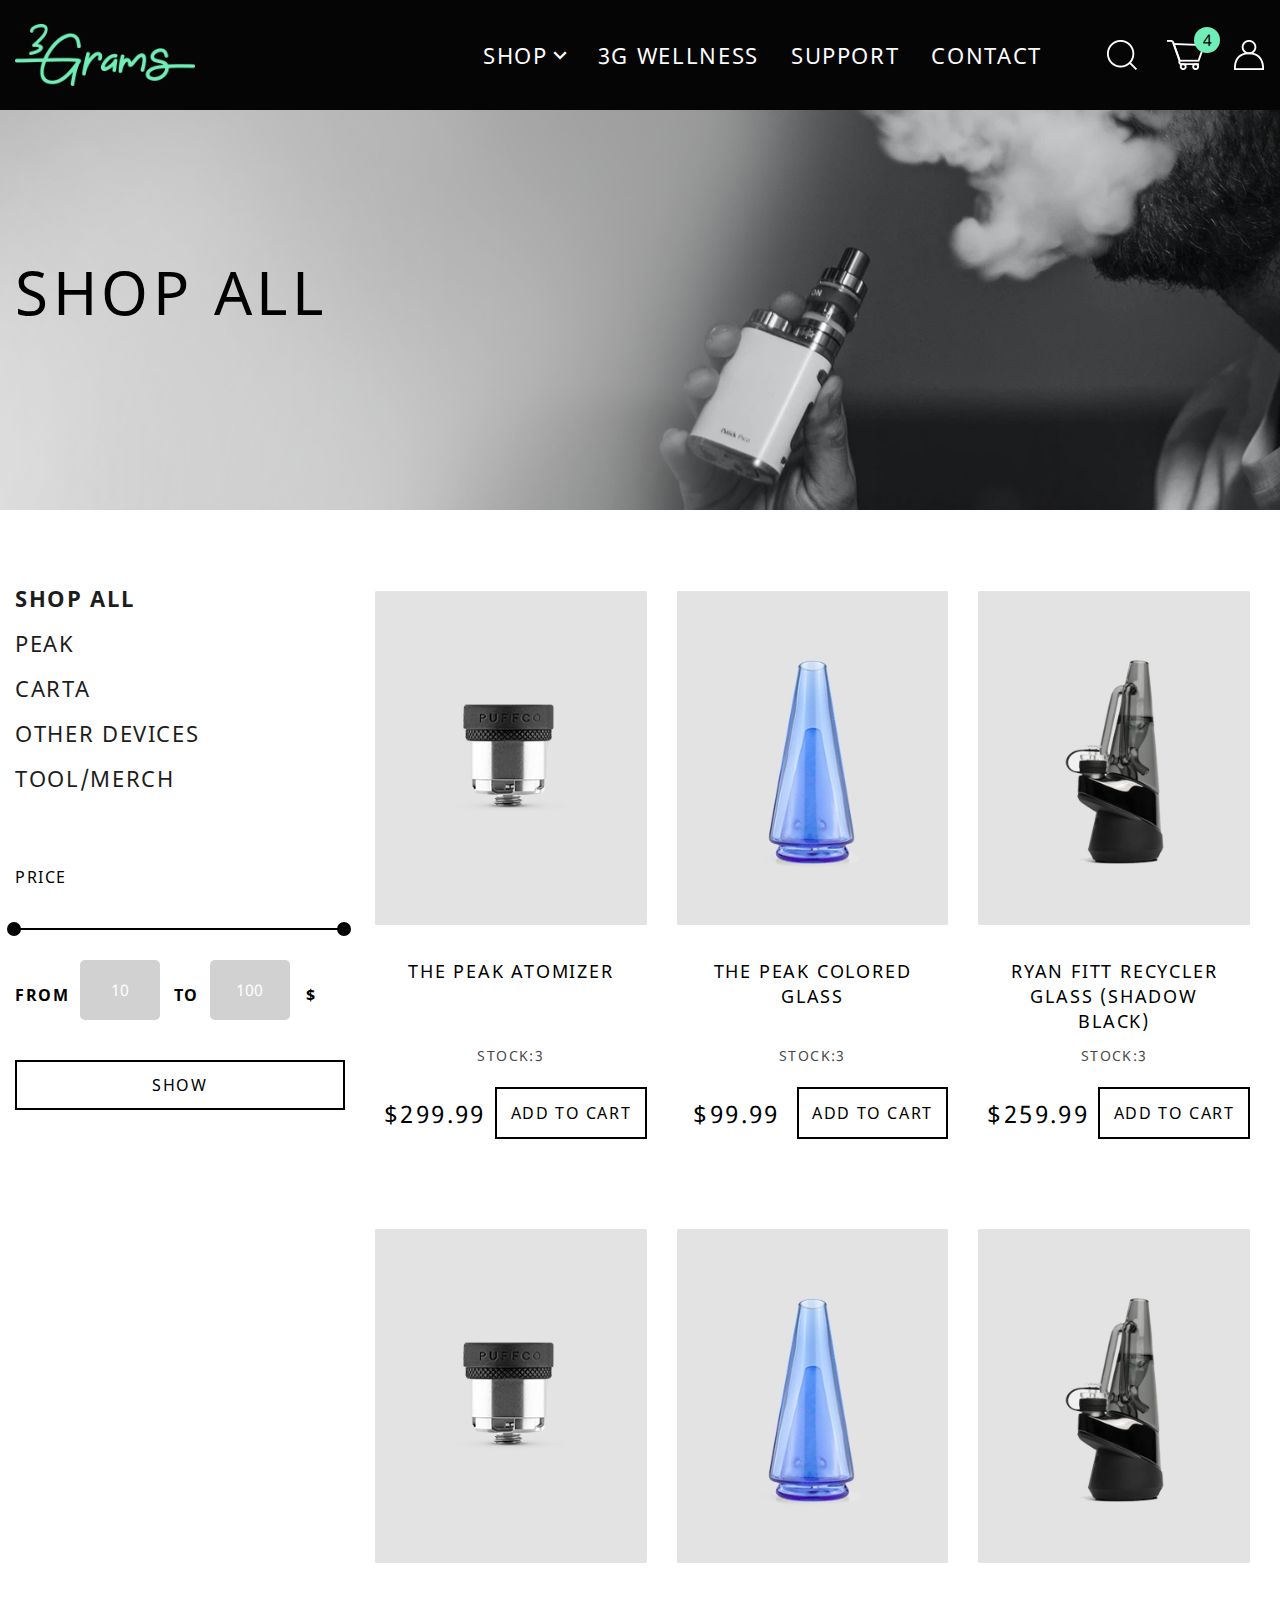
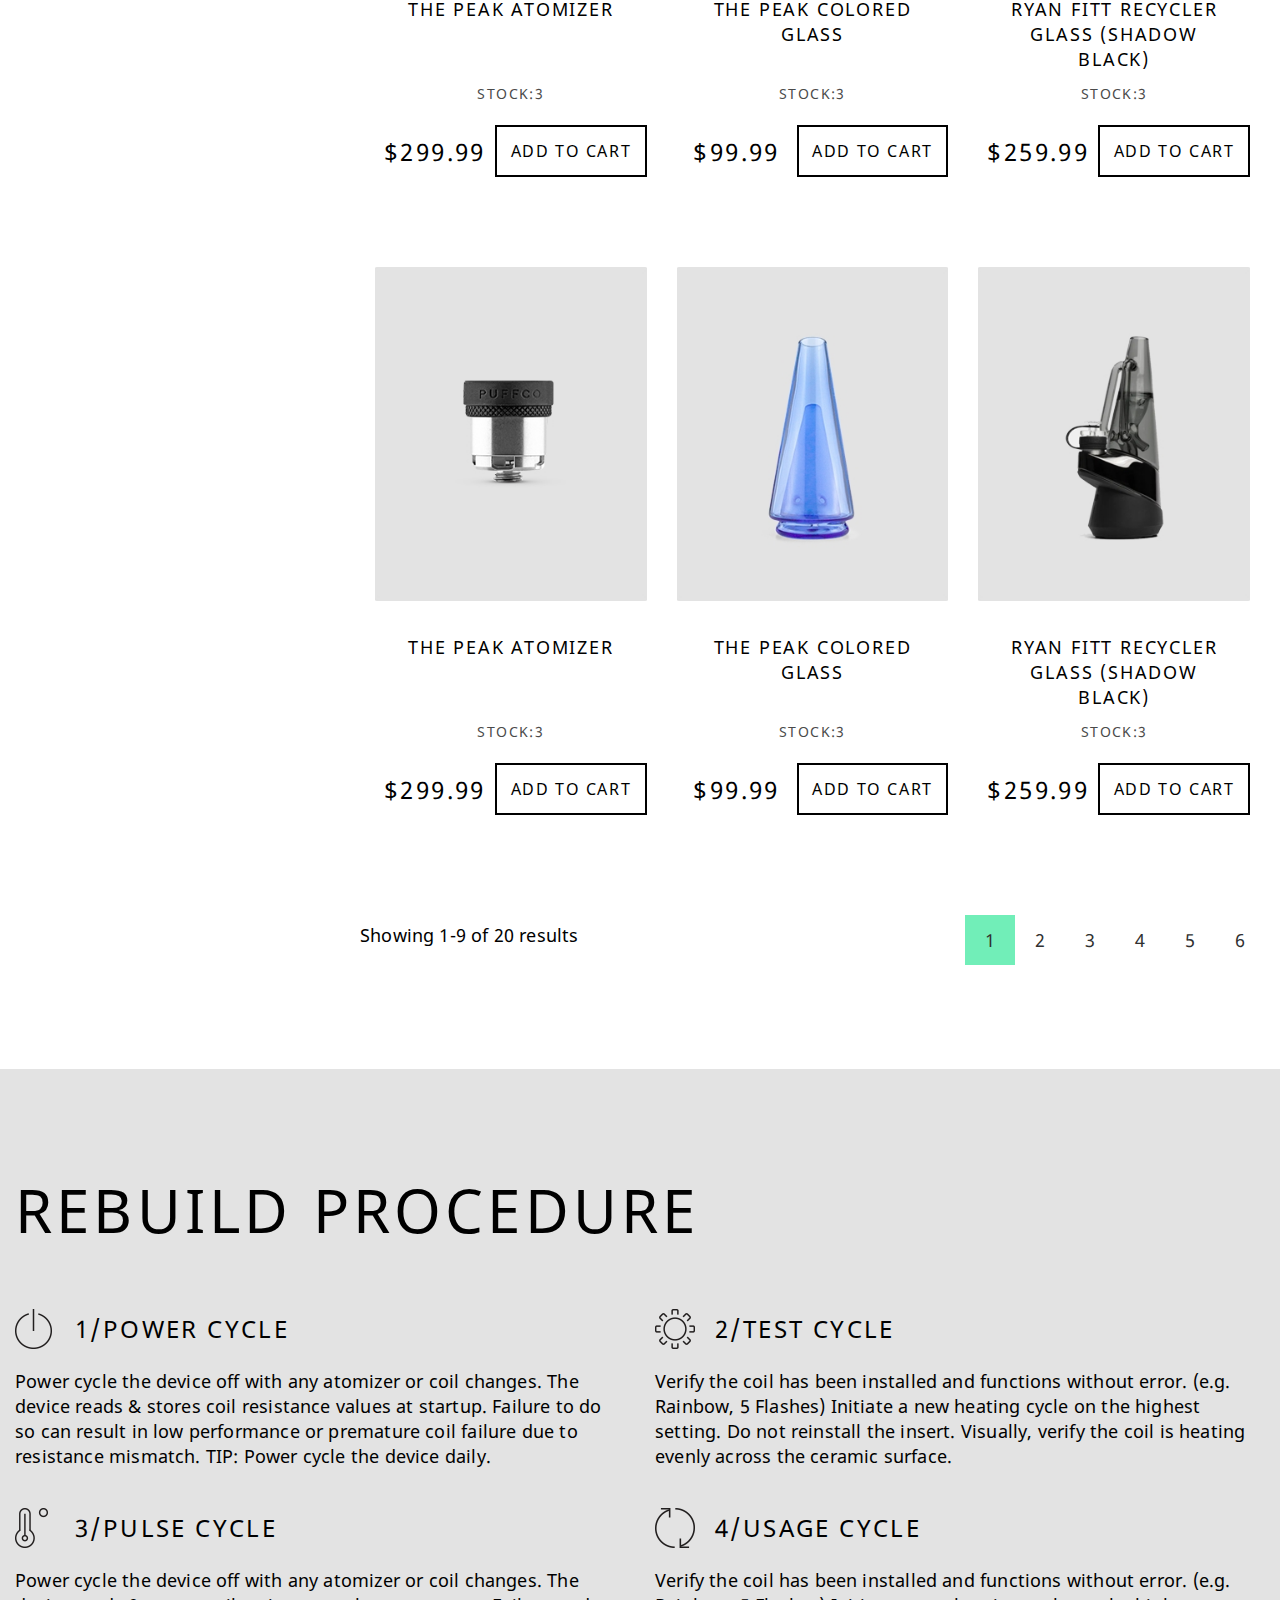
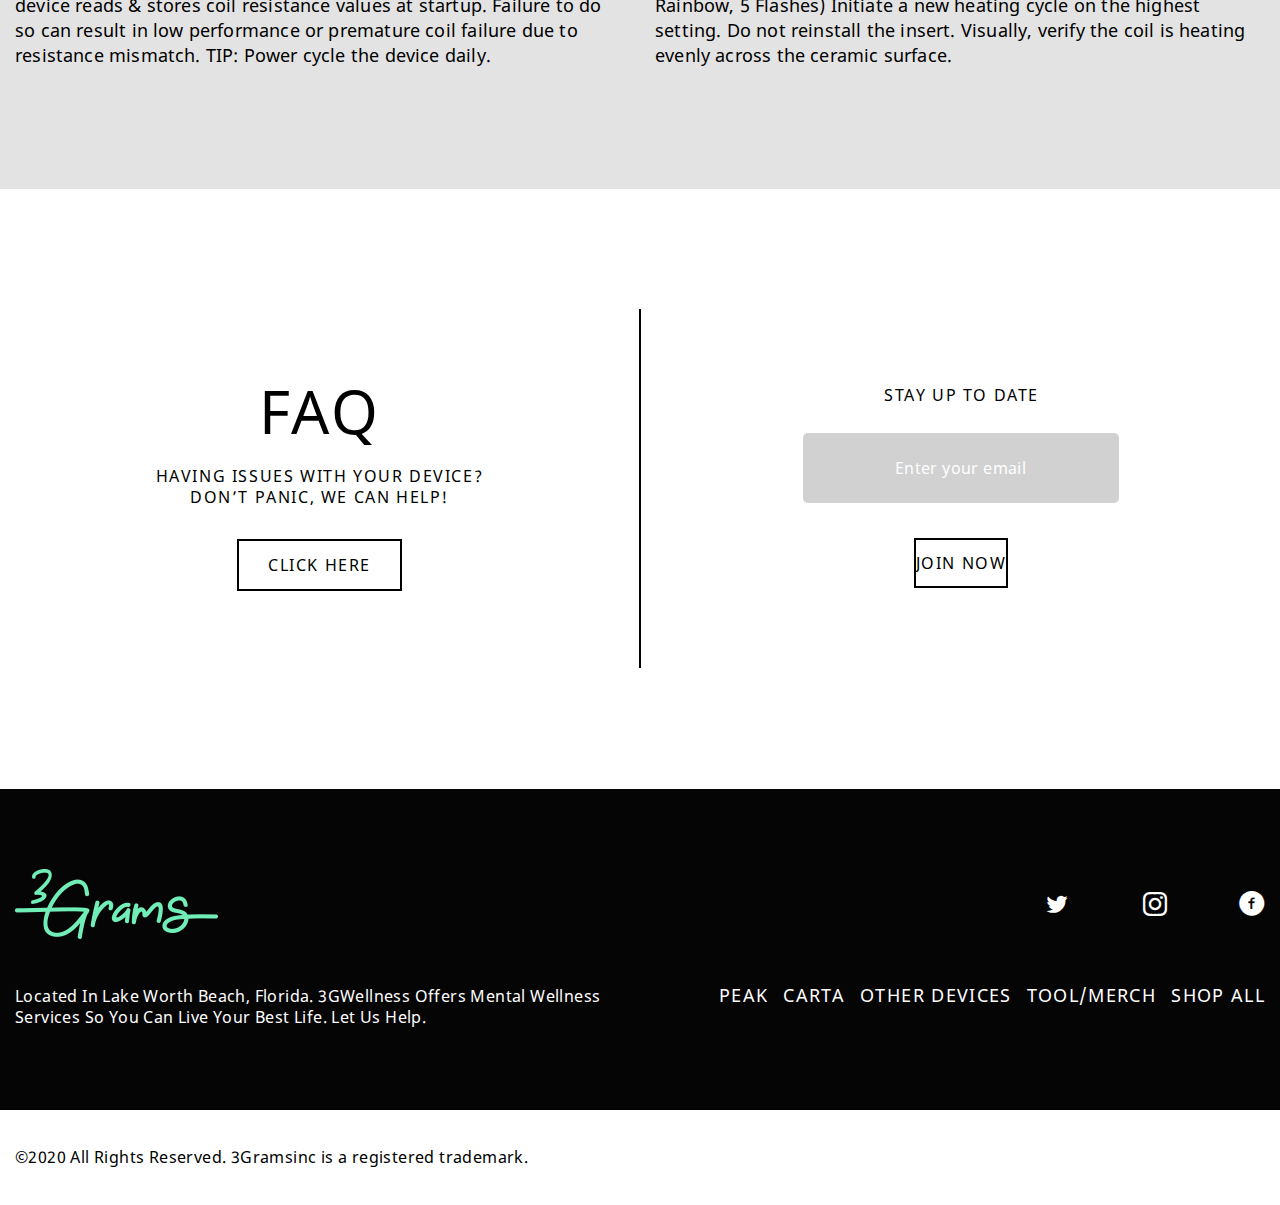
<file: shopAll.html>
<!DOCTYPE html>
<html lang="en">
	<head>
		<meta charset="UTF-8">
		<title>3Grams</title>
		<meta name="format-detection" content="telephone=no">
		<meta name="viewport" content="width=device-width, initial-scale=1.0">
		<!-- <meta name="robots" content="noindex, nofollow"> -->
		<!-- <meta name="viewport" content="width=device-width, initial-scale=1.0, maximum-scale=1.0, user-scalable=0"> -->
		<!-- <link rel="shortcut icon" href="favicon.ico"> -->
	
		<link rel="stylesheet" href="css/style.min.css">
	</head>
	<body>
		<div class="wrapper">
			<header class="header2">
	<div class="header2__body container">
<!-- 		<div class="header2__column header2__column_1">
			<div class="header2__burger">
				<div class="burger-wrap">
					<div class="burger" data-activEl="header2__column_3">
						<span></span>
						<span></span>
						<span></span>
						<span></span>
					</div>
				</div>
			</div>
		</div> -->
		<div class="header2__column header2__column_2">
			<div class="header2__logo logo">
				<a class="" href="index.html">
					<img src="img/logo/logo.png" alt="logo">
				</a>
			</div>
		</div>
		<div class="header2__column header2__column_3">
			<nav class="header2__menu menu-header2">
				<ul class="menu-header2__list">
					<li class="menu-header2__item shop-header2 accordion">
						<a href="#" class="menu-header2__link shop-header2__title spoller">
							SHOP
							<span class="icon-keyboard_arrow_down"></span>
						</a>
						<div class="shop-header2__collapse">

							<!-- ====== close btn ======================================================= -->
							<div class="shop-header2-collapse-btn"></div>
							<!-- ====== close btn ======================================================= -->

							<div class="shop-header2__wrap">
								<ul class="shop-header2__list">
									<li class="shop-header2__item">
										<a href="#" class="shop-header2__link" data-urlImg="img/header/shop-img.jpg,img/product-card/04.jpg" data-urlLinkForImg="product.html,product.html">peak</a>
									</li>
									<li class="shop-header2__item">
										<a href="#" class="shop-header2__link" data-urlImg="img/header/shop-img.jpg,img/product-card/04.jpg,   img/product-card/02.jpg" data-urlLinkForImg="product.html,product.html,product.html">carta</a>
									</li>
									<li class="shop-header2__item">
										<a href="#" class="shop-header2__link" data-urlImg="img/product-card/01.jpg" data-urlLinkForImg="product.html">other devices</a>
									</li>
									<li class="shop-header2__item">
										<a href="#" class="shop-header2__link" data-urlImg="img/header/shop-img.jpg,img/product-card/03.jpg" data-urlLinkForImg="product.html,product.html">tool/merch</a> 
									</li>
									<li class="shop-header2__item">
										<a href="shopAll.html" class="shop-header2__link shop-header2__link_shop">shop all</a>
									</li>
								</ul>
								<div class="shop-header2__img-wrap">
									<div class="shop-header2__img">
										<a class="ibg" href="#">
											<img src="img/header/shop-img.jpg" alt="photo">
										</a>
									</div>
									<div class="shop-header2__img">
										<a class="ibg" href="#">
											<img src="img/header/shop-img.jpg" alt="photo">
										</a>
									</div>
								</div>
							</div>
						</div>
					</li>
					<li class="menu-header2__item"><a href="3gwellness.html" class="menu-header2__link">3G WELLNESS</a></li>
					<li class="menu-header2__item"><a href="support.html" class="menu-header2__link">SUPPORT</a></li>
					<li class="menu-header2__item"><a href="contact.html" class="menu-header2__link">CONTACT</a></li>
				</ul>
			</nav>
		</div>
		<div class="header2__column header2__column_4">
			<div class="header2__icon-container icon-header2">
				<ul class="icon-header2__list">
					<li class="icon-header2__item icon-header2__item_search">
						<a href="#" class="icon-header2__link spoller">
							<img src="img/header/search.png" alt="search">
						</a>
						<div class="search-wrap">

							<!-- ====  search ==================================================================== -->
							<form action="/" class="search">
								<div class="search__item search__item_input">
									<input autocomplete="off" type="text" name="form[]" data-value="" class="search__input input">
								</div>
								<div class="search__item search__item_btn">
									<button class="search__btn" type="submit"><span><img src="img/header/serch-black.svg" alt=btn></span></button>
								</div>
							</form>
							<!-- ====  search ==================================================================== -->

						</div>
					</li>
					<li class="icon-header2__item hover">
						<a href="shoppingCart.html" class="icon-header2__link icon-header2__link_basket basket">
							<img src="img/header/basket.png" alt="basket">
							<span class="basket__amount">4</span> 
						</a>
						<div class="hover-bascet">

							 <ul class="hover-bascet__list">
								<!--  <li class="hover-bascet__item">
									<div class="hover-bascet__card card-bascet">
										<div class="card-bascet__column card-bascet__column_1">
											<div class="card-bascet__img ibg">
												<img src="img/shop-content/01.jpg" alt="img">
											</div>
										</div>
										<div class="card-bascet__column card-bascet__column_2">
											<div class="card-bascet__title">
												THE PEAK ATOMIZER
											</div>
											<div class="card-bascet__price">
												$39.99
											</div>
											<div class="card-bascet__interactive">
												<div class="card-bascet__plus-btn"></div>
												<div class="card-bascet__quantity">
													1
												</div>
												<div class="card-bascet__minus-btn"></div>
												<div class="card-bascet__total-price">
													$39.99
												</div>
												<div class="card-bascet__delete-btn"></div>
											</div>
										</div>
									</div>
								</li> 
							 	<li class="hover-bascet__item">
									<div class="hover-bascet__card card-bascet">
										<div class="card-bascet__column card-bascet__column_1">
											<div class="card-bascet__img ibg">
												<img src="img/shop-content/02.jpg" alt="img">
											</div>
										</div>
										<div class="card-bascet__column card-bascet__column_2">
											<div class="card-bascet__title">
												THE PEAK ATOMIZER
											</div>
											<div class="card-bascet__price">
												$99.99
											</div>
											<div class="card-bascet__interactive">
												<div class="card-bascet__plus-btn"></div>
												<div class="card-bascet__quantity">
													1
												</div>
												<div class="card-bascet__minus-btn"></div>
												<div class="card-bascet__total-price">
													$39.99
												</div>
												<div class="card-bascet__delete-btn"></div>
											</div>
										</div>
									</div>
								</li>

								<li class="hover-bascet__item">
									<div class="hover-bascet__card card-bascet">
										<div class="card-bascet__column card-bascet__column_1">
											<div class="card-bascet__img ibg">
												<img src="img/shop-content/03.jpg" alt="img">
											</div>
										</div>
										<div class="card-bascet__column card-bascet__column_2">
											<div class="card-bascet__title">
												RYAN FITT RECYCLER GLASS (SHADOW)
											</div>
											<div class="card-bascet__price">
												$39.99
											</div>
											<div class="card-bascet__interactive">
												<div class="card-bascet__plus-btn"></div>
												<div class="card-bascet__quantity">
													1
												</div>
												<div class="card-bascet__minus-btn"></div>
												<div class="card-bascet__total-price">
													$39.99
												</div>
												<div class="card-bascet__delete-btn"></div>
											</div>
										</div>
									</div>
								</li>

								<li class="hover-bascet__item">
									<div class="hover-bascet__card card-bascet">
										<div class="card-bascet__column card-bascet__column_1">
											<div class="card-bascet__img ibg">
												<img src="img/shop-content/01.jpg" alt="img">
											</div>
										</div>
										<div class="card-bascet__column card-bascet__column_2">
											<div class="card-bascet__title">
												THE PEAK ATOMIZER
											</div>
											<div class="card-bascet__price">
												$39.99
											</div>
											<div class="card-bascet__interactive">
												<div class="card-bascet__plus-btn"></div>
												<div class="card-bascet__quantity">
													1
												</div>
												<div class="card-bascet__minus-btn"></div>
												<div class="card-bascet__total-price">
													$39.99
												</div>
												<div class="card-bascet__delete-btn"></div>
											</div>
										</div>
									</div>
								</li>   -->
							</ul> 

						<!-- 	 <div class="hover-bascet__btn-wrap">
								<div class="hover-bascet__btn-view-cart btn">
									<a href="#">
										view cart
									</a>
								</div>
								<div class="hover-bascet__btn-checkout btn">
									<a href="#">
										checkout
									</a>
								</div>
							</div>   -->

							<!-- ======== is empty ======================================================== -->
							<div class="isEmpty-miniCart">
								<div class="isEmpty-miniCart__title">
									SHOPPING CART
								</div>
								<div class="isEmpty-miniCart__message">
									<p>You have no items</p>
									<p>in your shopping cart</p>
								</div>
								<div class="isEmpty-miniCart__btn btn">
									<a href="#">continue shopping</a>
								</div>
							</div>  

							<!-- ======== is empty ======================================================== -->

						</div>
					</li>
					<li class="icon-header2__item"> 
						<a href="#" class="icon-header2__link">
							<img src="img/header/user.png" alt="user">
						</a>
					</li>
				</ul>
			</div> 
		</div>
	</div>
</header>
			<main class="page">
					<section class="shop-header">
						<div class="shop-header__bg ibg">
							<img src="img/shop-header/01.jpg" alt="bg">
						</div>
						<div class="shop-header__body container">
							<div class="shop-header__title">
								shop all
							</div>
						</div>
					</section>

					<section class="shop-content">
						<div class="shop-content__body container">
							<div class="shop-content__wrap">
								<div class="shop-content__column shop-content__column_1">
									<div class="shop-content__aside aside-shop-content">
										<div class="shop-content__mobile-btn mobile-top">
											<div class="mobile-top__category">
												<div class="mobile-top__title mobile-top__title_category">
													category
												</div>
											</div>
											<div class="mobile-top__sort">
												<div class="mobile-top__title mobile-top__title_sort">
													sort
												</div>
											</div>
										</div>

										<nav class="aside-shop-content__menu menu-shop">
											<div class="menu-shop__top-mobile">
												<div class="menu-shop__title">
													category
												</div>
												<div class="menu-shop__close-btn"></div>
											</div>
											<ul class="menu-shop__list">
												<li class="menu-shop__item"><a href="#" class="menu-shop__link active">shop all</a></li>
												<li class="menu-shop__item"><a href="#" class="menu-shop__link">peak</a></li>
												<li class="menu-shop__item"><a href="#" class="menu-shop__link">carta</a></li>
												<li class="menu-shop__item"><a href="#" class="menu-shop__link">other devices</a></li>
												<li class="menu-shop__item"><a href="#" class="menu-shop__link">tool/merch</a></li>
											</ul>
										</nav>

										<form class="aside-shop-content__filter filter-form" action="/">
											<div class="filter-form__top-mobile">
												<div class="filter-form__title">
													sort
												</div>
												<div class="filter-form__close-btn"></div>
											</div>

											<div class="filter-form__label">
												price	
											</div>
											<div class="price-filter">
												<div class="price-filter__slider"></div>
												<div class="price-filter__values values-price-filter" data-min="10" data-max="100">
													<div class="values-price-filter__column values-price-filter__column_1">
														<div class="values-price-filter__label">from</div>
														<div class="values-price-filter__input">
															<input id="priceStart" autocomplete="off" type="text" name="form[]" class="input num input-num-from">
														</div>
													</div>
													<div class="values-price-filter__column values-price-filter__column_2">
														<div class="values-price-filter__label">to</div>
														<div class="values-price-filter__input">
															<input id="priceEnd" autocomplete="off" type="text" name="form[]" class="input num input-num-to">
														</div>
													</div>
													<div class="values-price-filter__column values-price-filter__column_3">
														<div class="values-price-filter__label">$</div>
													</div>
												</div>
												<div class="price-filter__btn-wrap">
													<button class="price-filter__btn" type="submit"><span>show</span></button>
												</div>
											</div>
										</form>

									</div>
								</div>
								<div class="shop-content__column shop-content__column_2">
									<div class="shop-content__products products-shop-content">
										<div class="products-shop-content__wrap shop-cards">
											<div class="shop-cards__item">
												<div class="shop-cards__inner">
													<div class="shop-cards__img ibg">
														<img src="img/shop-content/01.jpg" alt="img">
													</div>
													<div class="shop-cards__bottom bottom-shop-cards">
														<div class="bottom-shop-cards__row bottom-shop-cards__row_1">
															<div class="bottom-shop-cards__title">
																THE PEAK ATOMIZER
															</div>
															<div class="bottom-shop-cards__subtitle">
																stock:3
															</div>
														</div>
														<div class="bottom-shop-cards__row bottom-shop-cards__row_2">
															<div class="bottom-shop-card__price">
																$299.99
															</div>
															<div class="bottom-shop-card__btn btn">
																<a href="#">add to cart</a>
															</div>
														</div>
													</div>
												</div>
											</div>

											<div class="shop-cards__item">
												<div class="shop-cards__inner">
													<div class="shop-cards__img ibg">
														<img src="img/shop-content/02.jpg" alt="img">
													</div>
													<div class="shop-cards__bottom bottom-shop-cards">
														<div class="bottom-shop-cards__row bottom-shop-cards__row_1">
															<div class="bottom-shop-cards__title">
																THE PEAK COLORED GLASS
															</div>
															<div class="bottom-shop-cards__subtitle">
																stock:3
															</div>
														</div>
														<div class="bottom-shop-cards__row bottom-shop-cards__row_2">
															<div class="bottom-shop-card__price">
																$99.99
															</div>
															<div class="bottom-shop-card__btn btn">
																<a href="#">add to cart</a>
															</div>
														</div>
													</div>
												</div>
											</div>

											<div class="shop-cards__item">
												<div class="shop-cards__inner">
													<div class="shop-cards__img ibg">
														<img src="img/shop-content/03.jpg" alt="img">
													</div>
													<div class="shop-cards__bottom bottom-shop-cards">
														<div class="bottom-shop-cards__row bottom-shop-cards__row_1">
															<div class="bottom-shop-cards__title">
																RYAN FITT RECYCLER GLASS (SHADOW BLACK)
															</div>
															<div class="bottom-shop-cards__subtitle">
																stock:3
															</div>
														</div>
														<div class="bottom-shop-cards__row bottom-shop-cards__row_2">
															<div class="bottom-shop-card__price">
																$259.99
															</div>
															<div class="bottom-shop-card__btn btn">
																<a href="#">add to cart</a>
															</div>
														</div>
													</div>
												</div>
											</div>

											<div class="shop-cards__item">
												<div class="shop-cards__inner">
													<div class="shop-cards__img ibg">
														<img src="img/shop-content/01.jpg" alt="img">
													</div>
													<div class="shop-cards__bottom bottom-shop-cards">
														<div class="bottom-shop-cards__row bottom-shop-cards__row_1">
															<div class="bottom-shop-cards__title">
																THE PEAK ATOMIZER
															</div>
															<div class="bottom-shop-cards__subtitle">
																stock:3
															</div>
														</div>
														<div class="bottom-shop-cards__row bottom-shop-cards__row_2">
															<div class="bottom-shop-card__price">
																$299.99
															</div>
															<div class="bottom-shop-card__btn btn">
																<a href="#">add to cart</a>
															</div>
														</div>
													</div>
												</div>
											</div>

											<div class="shop-cards__item">
												<div class="shop-cards__inner">
													<div class="shop-cards__img ibg">
														<img src="img/shop-content/02.jpg" alt="img">
													</div>
													<div class="shop-cards__bottom bottom-shop-cards">
														<div class="bottom-shop-cards__row bottom-shop-cards__row_1">
															<div class="bottom-shop-cards__title">
																THE PEAK COLORED GLASS
															</div>
															<div class="bottom-shop-cards__subtitle">
																stock:3
															</div>
														</div>
														<div class="bottom-shop-cards__row bottom-shop-cards__row_2">
															<div class="bottom-shop-card__price">
																$99.99
															</div>
															<div class="bottom-shop-card__btn btn">
																<a href="#">add to cart</a>
															</div>
														</div>
													</div>
												</div>
											</div>

											<div class="shop-cards__item">
												<div class="shop-cards__inner">
													<div class="shop-cards__img ibg">
														<img src="img/shop-content/03.jpg" alt="img">
													</div>
													<div class="shop-cards__bottom bottom-shop-cards">
														<div class="bottom-shop-cards__row bottom-shop-cards__row_1">
															<div class="bottom-shop-cards__title">
																RYAN FITT RECYCLER GLASS (SHADOW BLACK)
															</div>
															<div class="bottom-shop-cards__subtitle">
																stock:3
															</div>
														</div>
														<div class="bottom-shop-cards__row bottom-shop-cards__row_2">
															<div class="bottom-shop-card__price">
																$259.99
															</div>
															<div class="bottom-shop-card__btn btn">
																<a href="#">add to cart</a>
															</div>
														</div>
													</div>
												</div>
											</div>

											<div class="shop-cards__item">
												<div class="shop-cards__inner">
													<div class="shop-cards__img ibg">
														<img src="img/shop-content/01.jpg" alt="img">
													</div>
													<div class="shop-cards__bottom bottom-shop-cards">
														<div class="bottom-shop-cards__row bottom-shop-cards__row_1">
															<div class="bottom-shop-cards__title">
																THE PEAK ATOMIZER
															</div>
															<div class="bottom-shop-cards__subtitle">
																stock:3
															</div>
														</div>
														<div class="bottom-shop-cards__row bottom-shop-cards__row_2">
															<div class="bottom-shop-card__price">
																$299.99
															</div>
															<div class="bottom-shop-card__btn btn">
																<a href="#">add to cart</a>
															</div>
														</div>
													</div>
												</div>
											</div>

											<div class="shop-cards__item">
												<div class="shop-cards__inner">
													<div class="shop-cards__img ibg">
														<img src="img/shop-content/02.jpg" alt="img">
													</div>
													<div class="shop-cards__bottom bottom-shop-cards">
														<div class="bottom-shop-cards__row bottom-shop-cards__row_1">
															<div class="bottom-shop-cards__title">
																THE PEAK COLORED GLASS
															</div>
															<div class="bottom-shop-cards__subtitle">
																stock:3
															</div>
														</div>
														<div class="bottom-shop-cards__row bottom-shop-cards__row_2">
															<div class="bottom-shop-card__price">
																$99.99
															</div>
															<div class="bottom-shop-card__btn btn">
																<a href="#">add to cart</a>
															</div>
														</div>
													</div>
												</div>
											</div>

											<div class="shop-cards__item">
												<div class="shop-cards__inner">
													<div class="shop-cards__img ibg">
														<img src="img/shop-content/03.jpg" alt="img">
													</div>
													<div class="shop-cards__bottom bottom-shop-cards">
														<div class="bottom-shop-cards__row bottom-shop-cards__row_1">
															<div class="bottom-shop-cards__title">
																RYAN FITT RECYCLER GLASS (SHADOW BLACK)
															</div>
															<div class="bottom-shop-cards__subtitle">
																stock:3
															</div>
														</div>
														<div class="bottom-shop-cards__row bottom-shop-cards__row_2">
															<div class="bottom-shop-card__price">
																$259.99
															</div>
															<div class="bottom-shop-card__btn btn">
																<a href="#">add to cart</a>
															</div>
														</div>
													</div>
												</div>
											</div>
										</div>
										<div class="products-shop-content__pagination pagination-shop">
											<div class="pagination-shop__inner">
												<div class="pagination-shop__text">
													Showing 1-9 of 20 results
												</div>

												<ul class="pagination-shop__list">
													<li class="pagination-shop__item active">1</li>
													<li class="pagination-shop__item">2</li>
													<li class="pagination-shop__item">3</li>
													<li class="pagination-shop__item">4</li>
													<li class="pagination-shop__item">5</li>
													<li class="pagination-shop__item">6</li>
												</ul>
											</div>
										</div>
									</div>

								</div>
							</div>
						</div>
					</section>
						
					<section class="rebuild">
						<div class="rebuild__body container">
							<div class="rebuild__title">
								Rebuild Procedure
							</div>
							<div class="rebuild__cards">
								<div class="rebuild__item card-rebuild card-rebuild_1">
									<div class="card-rebuild__title">
										1/Power Cycle
									</div>
									<div class="card-rebuild__text">
										<p>
											Power cycle the device off with any atomizer or coil changes. The device reads & stores coil resistance values at startup. Failure to do so can result in low performance or premature coil failure due to resistance mismatch. 
											TIP: Power cycle the device daily.
										</p>
									</div>
								</div>
								<div class="rebuild__item card-rebuild card-rebuild_2">
									<div class="card-rebuild__title">
										2/Test Cycle
									</div>
									<div class="card-rebuild__text">
										<p>
											Verify the coil has been installed and functions without error. (e.g. Rainbow, 5 Flashes) Initiate a new heating cycle on the highest setting. Do not reinstall the insert. Visually, verify the coil is heating evenly across the ceramic surface.
										</p>
									</div>
								</div>
								<div class="rebuild__item card-rebuild card-rebuild_3">
									<div class="card-rebuild__title">
										3/Pulse Cycle
									</div>
									<div class="card-rebuild__text">
										<p>
											Power cycle the device off with any atomizer or coil changes. The device reads & stores coil resistance values at startup. Failure to do so can result in low performance or premature coil failure due to resistance mismatch. TIP: Power cycle the device daily.
										</p>
									</div>
								</div>
								<div class="rebuild__item card-rebuild card-rebuild_4">
									<div class="card-rebuild__title">
										4/Usage Cycle
									</div>
									<div class="card-rebuild__text">
										<p>
											Verify the coil has been installed and functions without error. (e.g. Rainbow, 5 Flashes) Initiate a new heating cycle on the highest setting. Do not reinstall the insert. Visually, verify the coil is heating evenly across the ceramic surface.
										</p>
									</div>
								</div>
							</div>

							<div class="rebuild-cards-controller">
								<div class="rebuild-cards-controller__column rebuild-cards-controller__column_1">
									<div class="rebuild-cards-controller__arrow rebuild-cards-controller__arrow_left">
										<svg xmlns="http://www.w3.org/2000/svg" width="23" height="16" viewBox="0 0 23 16"><defs><clipPath id="lgwpa"><path fill="#fff" d="M9 15.07L1.929 8 8.999.929"/></clipPath><clipPath id="lgwpb"><path fill="#fff" d="M3 7h20v2H3z"/></clipPath></defs><g><g><path fill="none" stroke="#000" stroke-miterlimit="20" stroke-width="4" d="M9 15.07v0L1.929 8v0L8.999.929v0" clip-path="url(&quot;#lgwpa&quot;)"/></g><g><path fill="none" stroke="#000" stroke-miterlimit="20" stroke-width="4" d="M3 7v0h20v2H3v0z" clip-path="url(&quot;#lgwpb&quot;)"/></g></g></svg>
									</div>
									<div class="rebuild-cards-controller__arrow rebuild-cards-controller__arrow_right">
										<svg xmlns="http://www.w3.org/2000/svg" width="23" height="16" viewBox="0 0 23 16"><defs><clipPath id="alo4a"><path fill="#fff" d="M13.965.991L21.008 8l-7.043 7.008"/></clipPath><clipPath id="alo4b"><path fill="#fff" d="M0 7h20v2H0z"/></clipPath></defs><g><g><path fill="none" stroke="#000" stroke-miterlimit="20" stroke-width="4" d="M13.965.991v0L21.008 8v0l-7.043 7.008v0" clip-path="url(&quot;#alo4a&quot;)"/></g><g><path fill="none" stroke="#000" stroke-miterlimit="20" stroke-width="4" d="M0 7v0h20v2H0v0z" clip-path="url(&quot;#alo4b&quot;)"/></g></g></svg>
									</div>
									
								</div>
								<div class="rebuild-cards-controller__column rebuild-cards-controller__column_2">
									<div class="rebuild-cards-controller__progress-bar progress-bar">
										<span class="progress-bar__slider progress-bar__slider-2"></span>
									</div>
								</div>
								<div class="rebuild-cards-controller__column rebuild-cards-controller__column_3">
									<div class="rebuild-cards-controller__numbers">
										<span class="rebuild-cards-controller__current-slider">1</span>
										<span class="rebuild-cards-controller__of">/</span>
										<span class="rebuild-cards-controller__total-slider">4</span>
									</div>
								</div>
							</div>
						</div>
					</section>

					<section class="shop-info-block info-block">
						<div class="info-block__body container">
							<div class="info-block__wrap">
								<div class="info-block__column info-block__column_1">
									<div class="info-block__faq faq-block">
										<div class="faq-block__title">
											FAQ
										</div>
										<div class="faq-block__text">
											Having Issues With Your Device?
											 Don’t Panic, We Can Help!
										</div>
										<div class="faq-block__btn-wrap">
											<div class="faq-block__btn btn">
												<a href="#">click here</a>
											</div>
										</div>
									</div>
								</div>
								<div class="info-block__column info-block__column_line"></div>
								<div class="info-block__column info-block__column_2">
									<div class="info-block__form">
										<div class="info-block__title">
											STAY UP TO DATE
										</div>
										<form action="/" class="form-info-block">
											<div class="form-info-block__item form-info-block__item_email">
												<input autocomplete="off" id="email" type="text" name="form[]" data-value="Enter your email" class="form-info-block__input form-info-block__input_email input email req">
											</div>
											<div class="form-info-block__item">
												<button class="form-info-block__btn" type="submit"><span>join now</span></button>
											</div>
										</form>
									</div>	
								</div>
							</div>
						</div>
					</section>

			</main>
			<footer class="footer">
	<div class="footer__body">
		<div class="footer__top top-footer">
			<div class="top-footer__row top-footer__row_1">
				<div class="top-footer__logo-social container">
					<div class="top-footer__logo logo">
						<a href="#">
							<img src="img/logo/logo.png" alt="logo">
						</a>
					</div>
					<div class="top-footer__social social-footer">
						<ul class="social-footer__list">
							<li class="social-footer__item">
								<a href="#" class="social-footer__link">
									<span class="icon-social-twitter"></span>
								</a>
							</li>
							<li class="social-footer__item">
								<a href="#" class="social-footer__link">
									<span class="icon-instagram"></span>
								</a>
							</li>
							<li class="social-footer__item">
								<a href="#" class="social-footer__link">
									<span class="icon-facebook-with-circle"></span>
								</a>
							</li>
						</ul>
					</div>
				</div>
			</div>
			<div class="top-footer__row top-footer__row_2">
				<div class="top-footer__text-menu container">
					<div class="top-footer__text">
						Located In Lake Worth Beach, Florida. 3GWellness Offers Mental Wellness Services 
						So You Can Live Your Best Life. Let Us Help.
					</div>
					<nav class="top-footer__menu menu-footer">
						<ul class="menu-footer__list">
							<li class="menu-footer__item"><a href="#" class="menu-footer__link">peak</a></li>
							<li class="menu-footer__item"><a href="#" class="menu-footer__link">carta</a></li>
							<li class="menu-footer__item"><a href="#" class="menu-footer__link">other devices</a></li>
							<li class="menu-footer__item"><a href="#" class="menu-footer__link">tool/merch</a></li>
							<li class="menu-footer__item"><a href="#" class="menu-footer__link">shop all</a></li>
						</ul>
					</nav>
				</div>
			</div>
		</div>
		<div class="footer__bottom">
			<div class="footer__copy container">
				©2020 All Rights Reserved. 3Gramsinc is a registered trademark.
			</div>
		</div>
	</div>
</footer>
		</div>

		<script src="js/libs.min.js"></script>
		<script src="js/main.min.js"></script>
	</body>
</html>
</file>
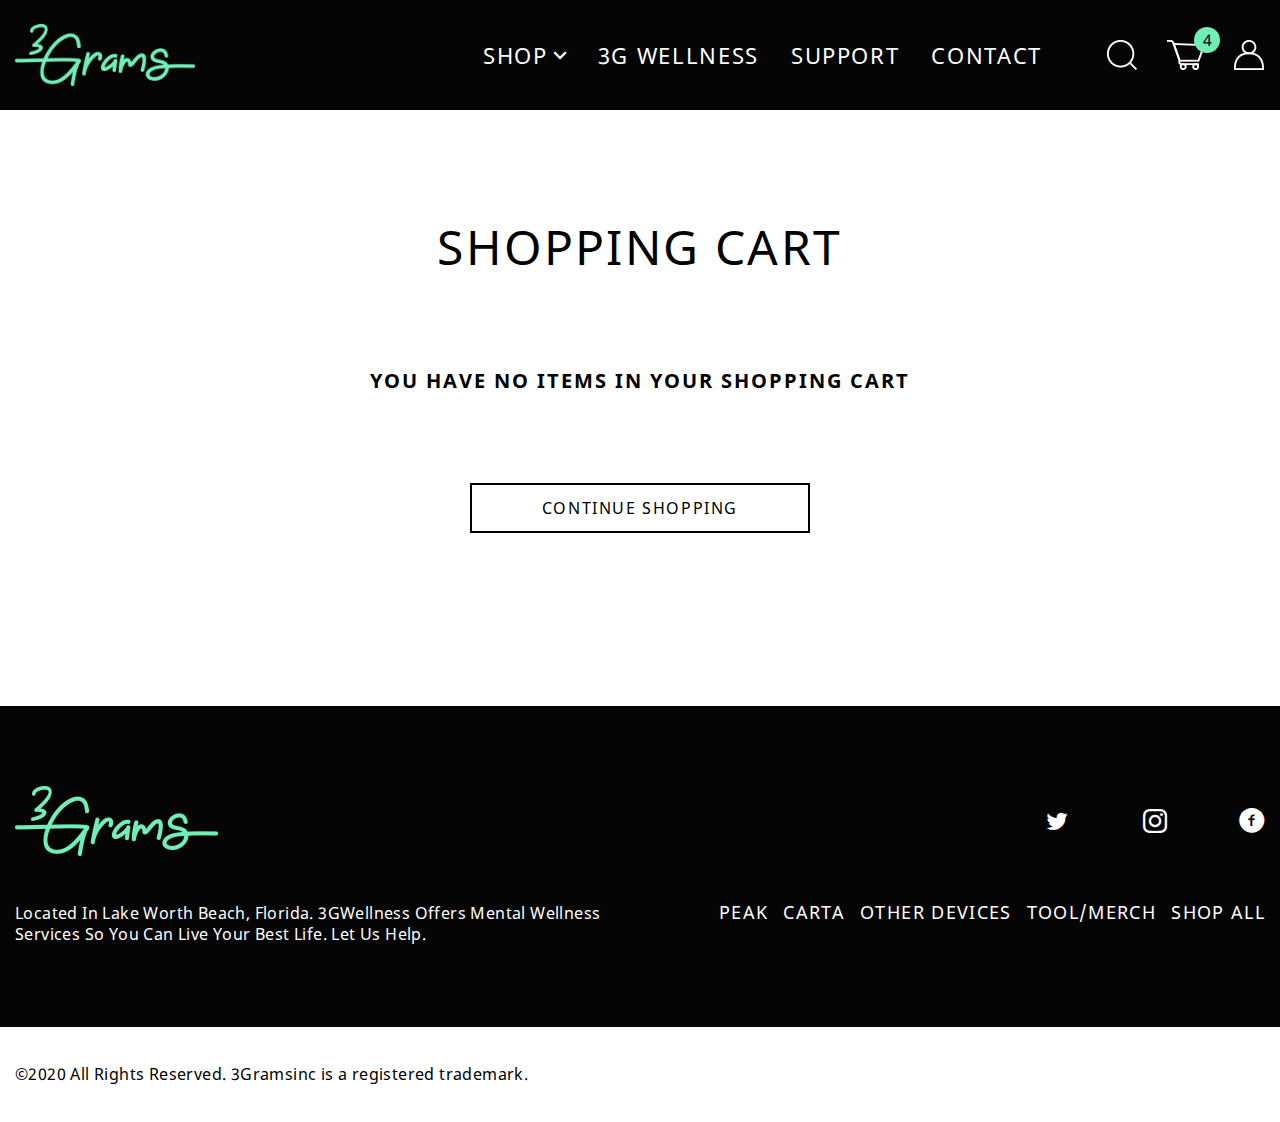
<file: shoppingCart.html>
<!DOCTYPE html>
<html lang="en">
	<head>
		<meta charset="UTF-8"> 
		<title>3Grams</title>
		<meta name="format-detection" content="telephone=no">
		<meta name="viewport" content="width=device-width, initial-scale=1.0">
		<!-- <meta name="robots" content="noindex, nofollow"> -->
		<!-- <meta name="viewport" content="width=device-width, initial-scale=1.0, maximum-scale=1.0, user-scalable=0"> -->
		<!-- <link rel="shortcut icon" href="favicon.ico"> -->
	
		<link rel="stylesheet" href="css/style.min.css">
	</head>
	<body>
		<div class="wrapper">
			<header class="header2">
	<div class="header2__body container">
<!-- 		<div class="header2__column header2__column_1">
			<div class="header2__burger">
				<div class="burger-wrap">
					<div class="burger" data-activEl="header2__column_3">
						<span></span>
						<span></span>
						<span></span>
						<span></span>
					</div>
				</div>
			</div>
		</div> -->
		<div class="header2__column header2__column_2">
			<div class="header2__logo logo">
				<a class="" href="index.html">
					<img src="img/logo/logo.png" alt="logo">
				</a>
			</div>
		</div>
		<div class="header2__column header2__column_3">
			<nav class="header2__menu menu-header2">
				<ul class="menu-header2__list">
					<li class="menu-header2__item shop-header2 accordion">
						<a href="#" class="menu-header2__link shop-header2__title spoller">
							SHOP
							<span class="icon-keyboard_arrow_down"></span>
						</a>
						<div class="shop-header2__collapse">

							<!-- ====== close btn ======================================================= -->
							<div class="shop-header2-collapse-btn"></div>
							<!-- ====== close btn ======================================================= -->

							<div class="shop-header2__wrap">
								<ul class="shop-header2__list">
									<li class="shop-header2__item">
										<a href="#" class="shop-header2__link" data-urlImg="img/header/shop-img.jpg,img/product-card/04.jpg" data-urlLinkForImg="product.html,product.html">peak</a>
									</li>
									<li class="shop-header2__item">
										<a href="#" class="shop-header2__link" data-urlImg="img/header/shop-img.jpg,img/product-card/04.jpg,   img/product-card/02.jpg" data-urlLinkForImg="product.html,product.html,product.html">carta</a>
									</li>
									<li class="shop-header2__item">
										<a href="#" class="shop-header2__link" data-urlImg="img/product-card/01.jpg" data-urlLinkForImg="product.html">other devices</a>
									</li>
									<li class="shop-header2__item">
										<a href="#" class="shop-header2__link" data-urlImg="img/header/shop-img.jpg,img/product-card/03.jpg" data-urlLinkForImg="product.html,product.html">tool/merch</a> 
									</li>
									<li class="shop-header2__item">
										<a href="shopAll.html" class="shop-header2__link shop-header2__link_shop">shop all</a>
									</li>
								</ul>
								<div class="shop-header2__img-wrap">
									<div class="shop-header2__img">
										<a class="ibg" href="#">
											<img src="img/header/shop-img.jpg" alt="photo">
										</a>
									</div>
									<div class="shop-header2__img">
										<a class="ibg" href="#">
											<img src="img/header/shop-img.jpg" alt="photo">
										</a>
									</div>
								</div>
							</div>
						</div>
					</li>
					<li class="menu-header2__item"><a href="3gwellness.html" class="menu-header2__link">3G WELLNESS</a></li>
					<li class="menu-header2__item"><a href="support.html" class="menu-header2__link">SUPPORT</a></li>
					<li class="menu-header2__item"><a href="contact.html" class="menu-header2__link">CONTACT</a></li>
				</ul>
			</nav>
		</div>
		<div class="header2__column header2__column_4">
			<div class="header2__icon-container icon-header2">
				<ul class="icon-header2__list">
					<li class="icon-header2__item icon-header2__item_search">
						<a href="#" class="icon-header2__link spoller">
							<img src="img/header/search.png" alt="search">
						</a>
						<div class="search-wrap">

							<!-- ====  search ==================================================================== -->
							<form action="/" class="search">
								<div class="search__item search__item_input">
									<input autocomplete="off" type="text" name="form[]" data-value="" class="search__input input">
								</div>
								<div class="search__item search__item_btn">
									<button class="search__btn" type="submit"><span><img src="img/header/serch-black.svg" alt=btn></span></button>
								</div>
							</form>
							<!-- ====  search ==================================================================== -->

						</div>
					</li>
					<li class="icon-header2__item hover">
						<a href="shoppingCart.html" class="icon-header2__link icon-header2__link_basket basket">
							<img src="img/header/basket.png" alt="basket">
							<span class="basket__amount">4</span> 
						</a>
						<div class="hover-bascet">

							 <ul class="hover-bascet__list">
								<!-- <li class="hover-bascet__item">
									<div class="hover-bascet__card card-bascet">
										<div class="card-bascet__column card-bascet__column_1">
											<div class="card-bascet__img ibg">
												<img src="img/shop-content/01.jpg" alt="img">
											</div>
										</div>
										<div class="card-bascet__column card-bascet__column_2">
											<div class="card-bascet__title">
												THE PEAK ATOMIZER
											</div>
											<div class="card-bascet__price">
												$39.99
											</div>
											<div class="card-bascet__interactive">
												<div class="card-bascet__plus-btn"></div>
												<div class="card-bascet__quantity">
													1
												</div>
												<div class="card-bascet__minus-btn"></div>
												<div class="card-bascet__total-price">
													$39.99
												</div>
												<div class="card-bascet__delete-btn"></div>
											</div>
										</div>
									</div>
								</li>
								<li class="hover-bascet__item">
									<div class="hover-bascet__card card-bascet">
										<div class="card-bascet__column card-bascet__column_1">
											<div class="card-bascet__img ibg">
												<img src="img/shop-content/02.jpg" alt="img">
											</div>
										</div>
										<div class="card-bascet__column card-bascet__column_2">
											<div class="card-bascet__title">
												THE PEAK ATOMIZER
											</div>
											<div class="card-bascet__price">
												$99.99
											</div>
											<div class="card-bascet__interactive">
												<div class="card-bascet__plus-btn"></div>
												<div class="card-bascet__quantity">
													1
												</div>
												<div class="card-bascet__minus-btn"></div>
												<div class="card-bascet__total-price">
													$39.99
												</div>
												<div class="card-bascet__delete-btn"></div>
											</div>
										</div>
									</div>
								</li>

								<li class="hover-bascet__item">
									<div class="hover-bascet__card card-bascet">
										<div class="card-bascet__column card-bascet__column_1">
											<div class="card-bascet__img ibg">
												<img src="img/shop-content/03.jpg" alt="img">
											</div>
										</div>
										<div class="card-bascet__column card-bascet__column_2">
											<div class="card-bascet__title">
												RYAN FITT RECYCLER GLASS (SHADOW)
											</div>
											<div class="card-bascet__price">
												$39.99
											</div>
											<div class="card-bascet__interactive">
												<div class="card-bascet__plus-btn"></div>
												<div class="card-bascet__quantity">
													1
												</div>
												<div class="card-bascet__minus-btn"></div>
												<div class="card-bascet__total-price">
													$39.99
												</div>
												<div class="card-bascet__delete-btn"></div>
											</div>
										</div>
									</div>
								</li>

								<li class="hover-bascet__item">
									<div class="hover-bascet__card card-bascet">
										<div class="card-bascet__column card-bascet__column_1">
											<div class="card-bascet__img ibg">
												<img src="img/shop-content/01.jpg" alt="img">
											</div>
										</div>
										<div class="card-bascet__column card-bascet__column_2">
											<div class="card-bascet__title">
												THE PEAK ATOMIZER
											</div>
											<div class="card-bascet__price">
												$39.99
											</div>
											<div class="card-bascet__interactive">
												<div class="card-bascet__plus-btn"></div>
												<div class="card-bascet__quantity">
													1
												</div>
												<div class="card-bascet__minus-btn"></div>
												<div class="card-bascet__total-price">
													$39.99
												</div>
												<div class="card-bascet__delete-btn"></div>
											</div>
										</div>
									</div>
								</li> -->
							</ul> 

							<!-- <div class="hover-bascet__btn-wrap">
								<div class="hover-bascet__btn-view-cart btn">
									<a href="#">
										view cart
									</a>
								</div>
								<div class="hover-bascet__btn-checkout btn">
									<a href="#">
										checkout
									</a>
								</div>
							</div> -->

							<!-- ======== is empty ======================================================== -->
							<div class="isEmpty-miniCart">
								<div class="isEmpty-miniCart__title">
									SHOPPING CART
								</div>
								<div class="isEmpty-miniCart__message">
									<p>You have no items</p>
									<p>in your shopping cart</p>
								</div>
								<div class="isEmpty-miniCart__btn btn">
									<a href="#">continue shopping</a>
								</div>
							</div>

							<!-- ======== is empty ======================================================== -->

						</div>
					</li>
					<li class="icon-header2__item"> 
						<a href="#" class="icon-header2__link">
							<img src="img/header/user.png" alt="user">
						</a>
					</li>
				</ul>
			</div> 
		</div>
	</div>
</header>
			<main class="page">
				<!-- <section class="bascet">
					<div class="bascet__body container">
						<div class="bascet__title">
							shopping cart
						</div>
						<div class="bascet__btn-continue-mobile">
							<a href="shopAll.html">
								<span class="icon-arrow-left"></span>
								continue shopping
							</a>
						</div>

						<ul class="bascet__list list-bascet">
							<li class="list-bascet__item">
								<div class="list-bascet__top top-list-bascet">
									<div class="top-list-bascet__column top-list-bascet__column_1"></div>
									<div class="top-list-bascet__column top-list-bascet__column_2">
										<div class="top-list-bascet__subcolumn top-list-bascet__subcolumn_1">
											<div class="top-list-bascet__title top-list-bascet__title_product">
												product
											</div>
										</div>
										<div class="top-list-bascet__subcolumn top-list-bascet__subcolumn_2">
											<div class="top-list-bascet__title top-list-bascet__title_quantity">
												quantity
											</div>
											<div class="top-list-bascet__title top-list-bascet__title_price">
												price
											</div>
										</div>
									</div>
								</div>
							</li>
							<li class="list-bascet__item">
								<div class="list-bascet__card card-bascet">
									<div class="card-bascet__column card-bascet__column_1">
										<div class="card-bascet__img ibg">
											<img src="img/shop-content/01.jpg" alt="img">
										</div>
									</div>
									<div class="card-bascet__column card-bascet__column_2">
										<div class="card-bascet__title">
											THE PEAK ATOMIZER
										</div>
										<div class="card-bascet__price">
											$39.99
										</div>
										<div class="card-bascet__interactive">
											<div class="card-bascet__plus-btn"></div>
											<div class="card-bascet__quantity">
												1
											</div>
											<div class="card-bascet__minus-btn"></div>
											<div class="card-bascet__total-price">
												$39.99
											</div>
											<div class="card-bascet__delete-btn"></div>
										</div>
									</div>
								</div>
							</li>

							<li class="list-bascet__item">
								<div class="list-bascet__card card-bascet">
									<div class="card-bascet__column card-bascet__column_1">
										<div class="card-bascet__img ibg">
											<img src="img/shop-content/02.jpg" alt="img">
										</div>
									</div>
									<div class="card-bascet__column card-bascet__column_2">
										<div class="card-bascet__title">
											THE PEAK COLORED GLASS
										</div>
										<div class="card-bascet__price">
											$99.99
										</div>
										<div class="card-bascet__interactive">
											<div class="card-bascet__plus-btn"></div>
											<div class="card-bascet__quantity">
												1
											</div>
											<div class="card-bascet__minus-btn"></div>
											<div class="card-bascet__total-price">
												$199.98
											</div>
											<div class="card-bascet__delete-btn"></div>
										</div>
									</div>
								</div>
							</li>

							<li class="list-bascet__item">
								<div class="list-bascet__card card-bascet">
									<div class="card-bascet__column card-bascet__column_1">
										<div class="card-bascet__img ibg">
											<img src="img/shop-content/03.jpg" alt="img">
										</div>
									</div>
									<div class="card-bascet__column card-bascet__column_2">
										<div class="card-bascet__title">
											RYAN FITT RECYCLER GLASS (SHADOW BLACK)
										</div>
										<div class="card-bascet__price">
											$259.99
										</div>
										<div class="card-bascet__interactive">
											<div class="card-bascet__plus-btn"></div>
											<div class="card-bascet__quantity">
												1
											</div>
											<div class="card-bascet__minus-btn"></div>
											<div class="card-bascet__total-price">
												$39.99
											</div>
											<div class="card-bascet__delete-btn"></div>
										</div>
									</div>
								</div>
							</li>


						</ul>

						<div class="bascet__btn-coupon-and-apply-wrap">
							<div class="bascet__btn-coupon btn">
								<a href="#">Coupon code</a>
							</div>
							<div class="bascet__btn-apply btn">
								<a href="#">
									apply
								</a>
							</div>
						</div>


						<form action="/" class="bascet__form form-bascket">
							<div class="form-bascket__column form-bascket__column_1">

								<div class="form-bascket__shipping shipping-form-bascet">
									<div class="shipping-form-bascet__title">
										shipping
									</div>
									<div class="shipping-form-bascet__options options">
										
											<div class="option active">
												<span class="option__titel">Domestic</span> <span class="option__price">$4</span>
												<input type="radio" value="1" name="form[type]">
											</div>
											<div class="option ">
												<span class="option__titel">Free Standard Shipping: Shipping to FL</span> <span class="option__price">free</span>
												<input type="radio" value="2" name="form[type]">
											</div>
										
									</div>
									<div class="shipping-form-bascet__link-change-address">
										<a href="#">Change address</a>
									</div>
								</div>


							</div>
							<div class="form-bascket__column form-bascket__column_2">

								<div class="form-bascket__total-price total-price-form-bascet">
									<div class="total-price-form-bascet__block">
										<div class="total-price-form-bascet__tax">
											<span>tax</span>
											<span>$0</span>
										</div>
										<div class="total-price-form-bascet__total">
											<span>total</span>
											<span>$499.96</span>
										</div>
									</div>
								</div>
								
							</div>
							<div class="form-bascket__column form-bascket__column_3">
								<div class="shipping-form-bascet__link-continue-shopping btn">
									<a href="#">
										continue shopping
									</a>
								</div>
								<div class="form-bascket__sumbit-wrap">
									<button class="form-bascket__sumbit" type="submit"><span>Proceed to checkout</span></button>
								</div>
							</div>
						</form>
					</div>
				</section>  -->

				<!-- ==== isEmpty-bascet =========================================================== -->
				<section class="isEmpty-bascet">
					<div class="isEmpty-bascet__title">
						shopping cart
					</div>
					<div class="isEmpty-bascet__message">
						<p>You have no items in your shopping cart</p>
					</div>
					<div class="isEmpty-bascet__btn btn">
						<a href="#">continue shopping</a>
					</div>
				</section>
				<!-- ==== isEmpty-bascet =========================================================== -->

			</main>
			<footer class="footer">
	<div class="footer__body">
		<div class="footer__top top-footer">
			<div class="top-footer__row top-footer__row_1">
				<div class="top-footer__logo-social container">
					<div class="top-footer__logo logo">
						<a href="#">
							<img src="img/logo/logo.png" alt="logo">
						</a>
					</div>
					<div class="top-footer__social social-footer">
						<ul class="social-footer__list">
							<li class="social-footer__item">
								<a href="#" class="social-footer__link">
									<span class="icon-social-twitter"></span>
								</a>
							</li>
							<li class="social-footer__item">
								<a href="#" class="social-footer__link">
									<span class="icon-instagram"></span>
								</a>
							</li>
							<li class="social-footer__item">
								<a href="#" class="social-footer__link">
									<span class="icon-facebook-with-circle"></span>
								</a>
							</li>
						</ul>
					</div>
				</div>
			</div>
			<div class="top-footer__row top-footer__row_2">
				<div class="top-footer__text-menu container">
					<div class="top-footer__text">
						Located In Lake Worth Beach, Florida. 3GWellness Offers Mental Wellness Services 
						So You Can Live Your Best Life. Let Us Help.
					</div>
					<nav class="top-footer__menu menu-footer">
						<ul class="menu-footer__list">
							<li class="menu-footer__item"><a href="#" class="menu-footer__link">peak</a></li>
							<li class="menu-footer__item"><a href="#" class="menu-footer__link">carta</a></li>
							<li class="menu-footer__item"><a href="#" class="menu-footer__link">other devices</a></li>
							<li class="menu-footer__item"><a href="#" class="menu-footer__link">tool/merch</a></li>
							<li class="menu-footer__item"><a href="#" class="menu-footer__link">shop all</a></li>
						</ul>
					</nav>
				</div>
			</div>
		</div>
		<div class="footer__bottom">
			<div class="footer__copy container">
				©2020 All Rights Reserved. 3Gramsinc is a registered trademark.
			</div>
		</div>
	</div>
</footer>
		</div>

		<script src="js/libs.min.js"></script>
		<script src="js/main.min.js"></script>
	</body>
</html>
</file>
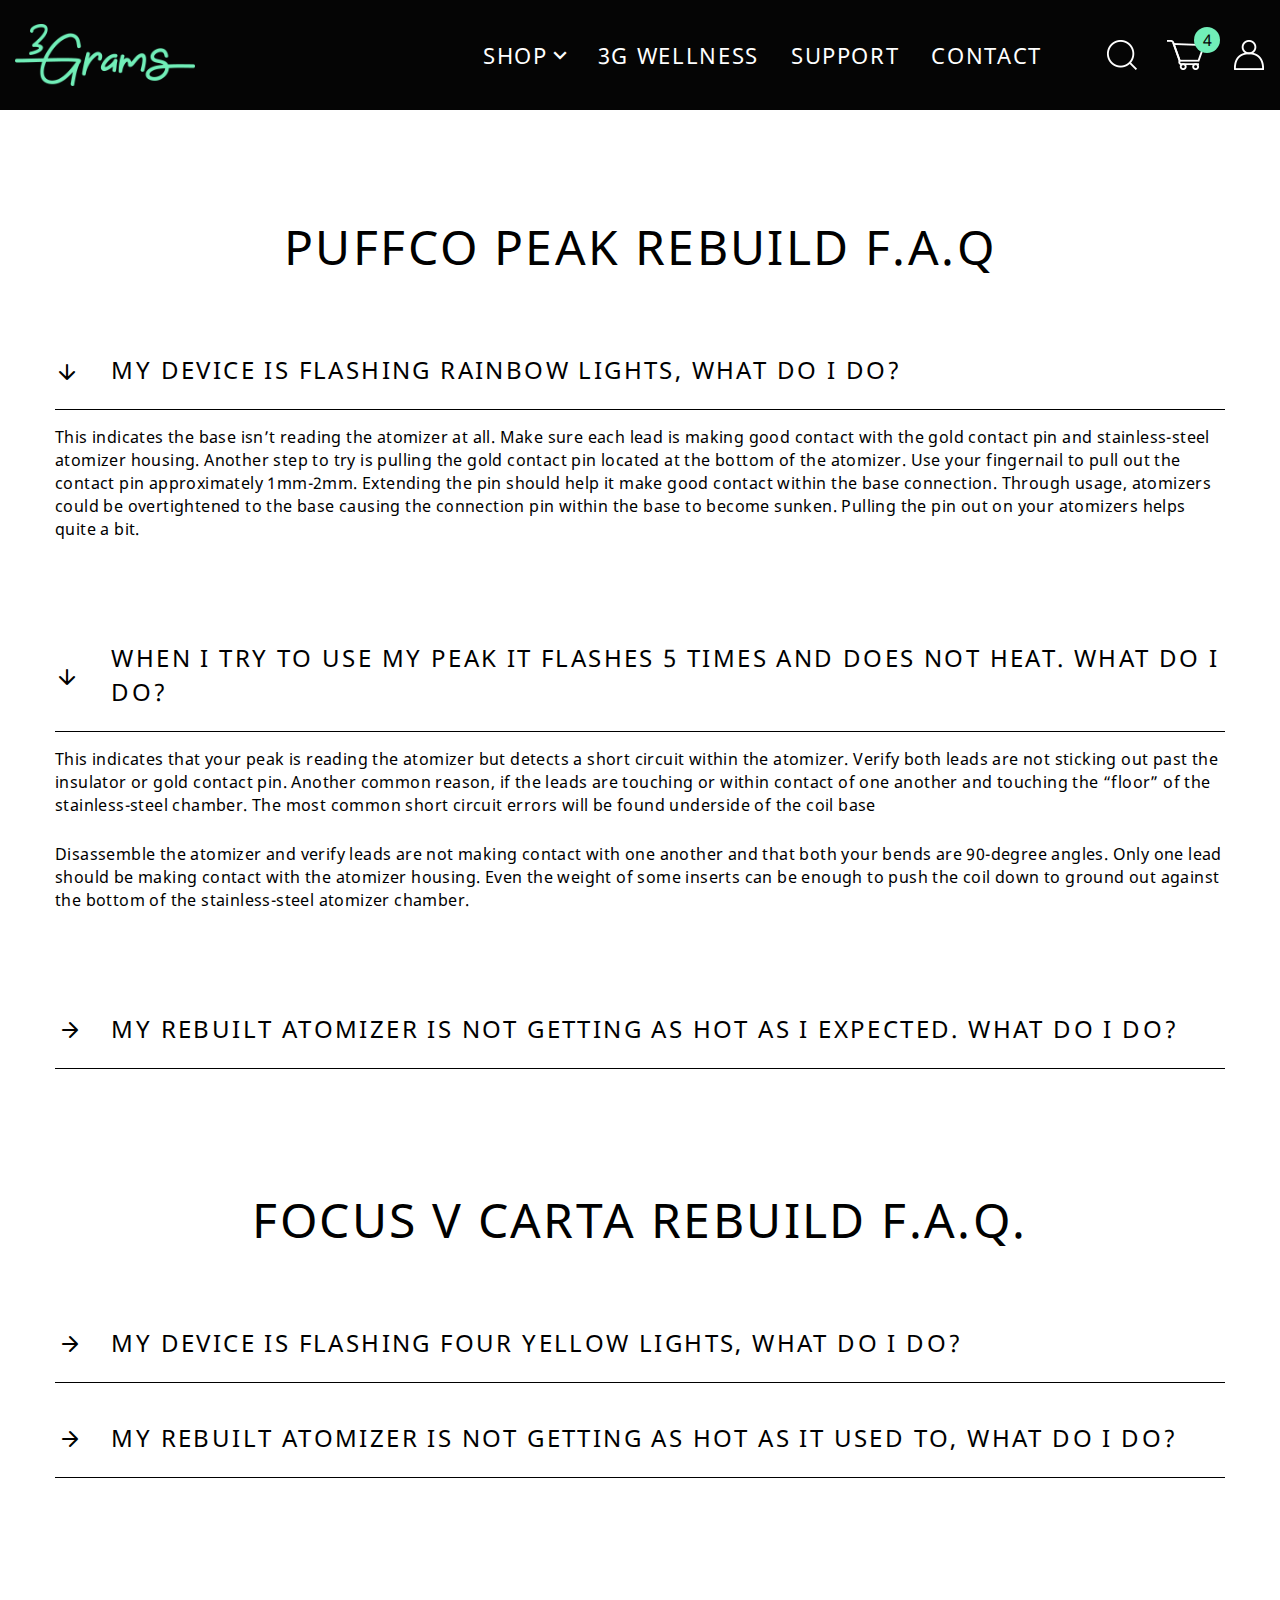
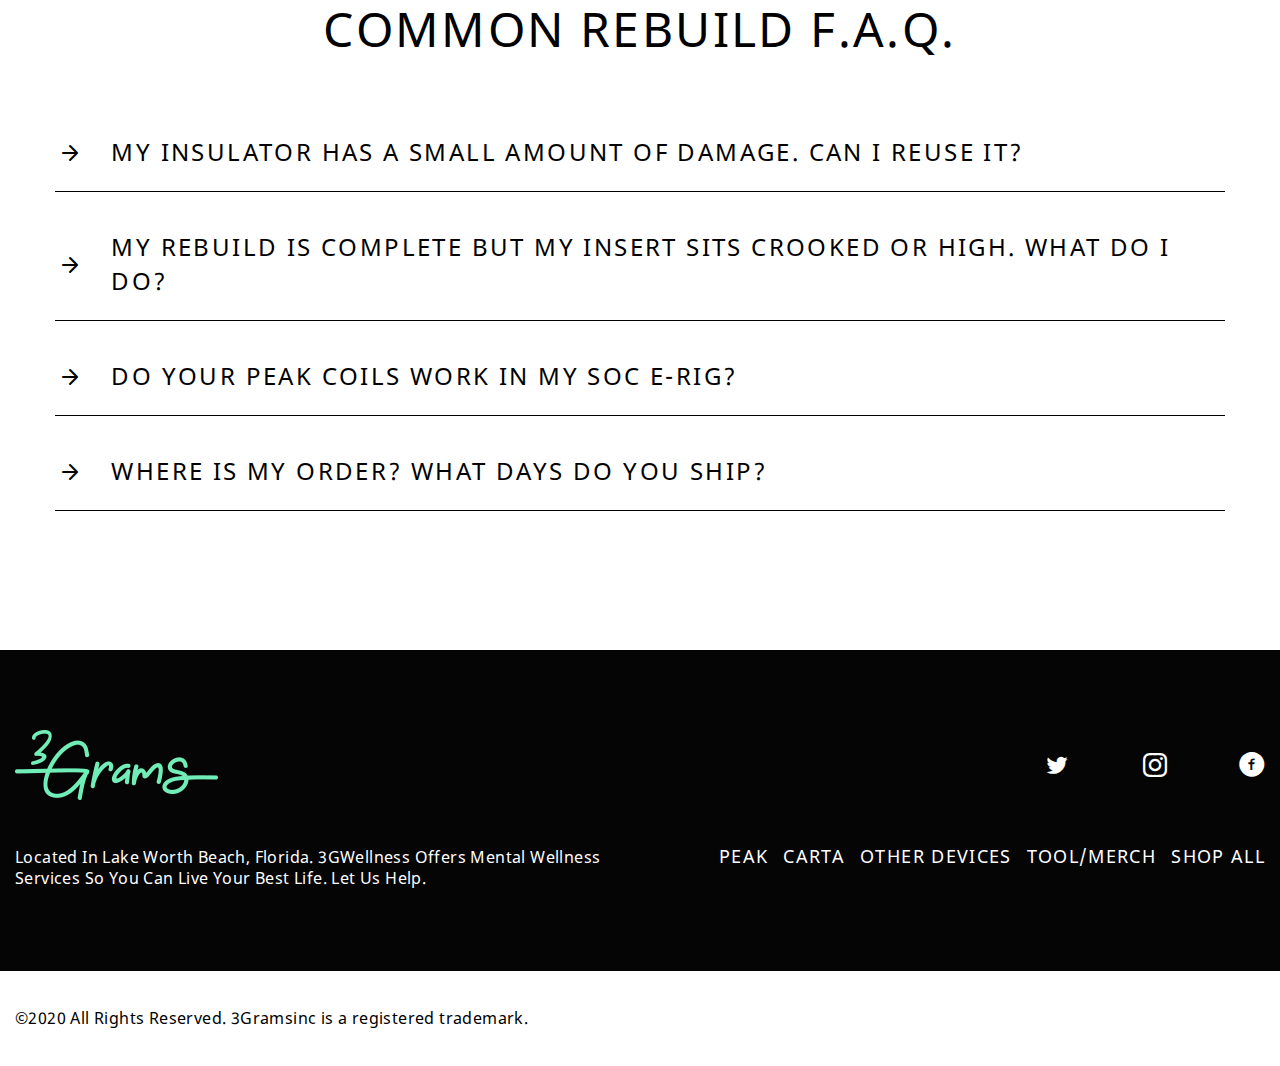
<file: support.html>
<!DOCTYPE html>
<html lang="en">
	<head>
		<meta charset="UTF-8"> 
		<title>3Grams</title>
		<meta name="format-detection" content="telephone=no">
		<meta name="viewport" content="width=device-width, initial-scale=1.0">
		<!-- <meta name="robots" content="noindex, nofollow"> -->
		<!-- <meta name="viewport" content="width=device-width, initial-scale=1.0, maximum-scale=1.0, user-scalable=0"> -->
		<!-- <link rel="shortcut icon" href="favicon.ico"> -->
	
		<link rel="stylesheet" href="css/style.min.css">
	</head>
	<body>
		<div class="wrapper">
			<header class="header2">
	<div class="header2__body container">
<!-- 		<div class="header2__column header2__column_1">
			<div class="header2__burger">
				<div class="burger-wrap">
					<div class="burger" data-activEl="header2__column_3">
						<span></span>
						<span></span>
						<span></span>
						<span></span>
					</div>
				</div>
			</div>
		</div> -->
		<div class="header2__column header2__column_2">
			<div class="header2__logo logo">
				<a class="" href="index.html">
					<img src="img/logo/logo.png" alt="logo">
				</a>
			</div>
		</div>
		<div class="header2__column header2__column_3">
			<nav class="header2__menu menu-header2">
				<ul class="menu-header2__list">
					<li class="menu-header2__item shop-header2 accordion">
						<a href="#" class="menu-header2__link shop-header2__title spoller">
							SHOP
							<span class="icon-keyboard_arrow_down"></span>
						</a>
						<div class="shop-header2__collapse">

							<!-- ====== close btn ======================================================= -->
							<div class="shop-header2-collapse-btn"></div>
							<!-- ====== close btn ======================================================= -->

							<div class="shop-header2__wrap">
								<ul class="shop-header2__list">
									<li class="shop-header2__item">
										<a href="#" class="shop-header2__link" data-urlImg="img/header/shop-img.jpg,img/product-card/04.jpg" data-urlLinkForImg="product.html,product.html">peak</a>
									</li>
									<li class="shop-header2__item">
										<a href="#" class="shop-header2__link" data-urlImg="img/header/shop-img.jpg,img/product-card/04.jpg,   img/product-card/02.jpg" data-urlLinkForImg="product.html,product.html,product.html">carta</a>
									</li>
									<li class="shop-header2__item">
										<a href="#" class="shop-header2__link" data-urlImg="img/product-card/01.jpg" data-urlLinkForImg="product.html">other devices</a>
									</li>
									<li class="shop-header2__item">
										<a href="#" class="shop-header2__link" data-urlImg="img/header/shop-img.jpg,img/product-card/03.jpg" data-urlLinkForImg="product.html,product.html">tool/merch</a> 
									</li>
									<li class="shop-header2__item">
										<a href="shopAll.html" class="shop-header2__link shop-header2__link_shop">shop all</a>
									</li>
								</ul>
								<div class="shop-header2__img-wrap">
									<div class="shop-header2__img">
										<a class="ibg" href="#">
											<img src="img/header/shop-img.jpg" alt="photo">
										</a>
									</div>
									<div class="shop-header2__img">
										<a class="ibg" href="#">
											<img src="img/header/shop-img.jpg" alt="photo">
										</a>
									</div>
								</div>
							</div>
						</div>
					</li>
					<li class="menu-header2__item"><a href="3gwellness.html" class="menu-header2__link">3G WELLNESS</a></li>
					<li class="menu-header2__item"><a href="support.html" class="menu-header2__link">SUPPORT</a></li>
					<li class="menu-header2__item"><a href="contact.html" class="menu-header2__link">CONTACT</a></li>
				</ul>
			</nav>
		</div>
		<div class="header2__column header2__column_4">
			<div class="header2__icon-container icon-header2">
				<ul class="icon-header2__list">
					<li class="icon-header2__item icon-header2__item_search">
						<a href="#" class="icon-header2__link spoller">
							<img src="img/header/search.png" alt="search">
						</a>
						<div class="search-wrap">

							<!-- ====  search ==================================================================== -->
							<form action="/" class="search">
								<div class="search__item search__item_input">
									<input autocomplete="off" type="text" name="form[]" data-value="" class="search__input input">
								</div>
								<div class="search__item search__item_btn">
									<button class="search__btn" type="submit"><span><img src="img/header/serch-black.svg" alt=btn></span></button>
								</div>
							</form>
							<!-- ====  search ==================================================================== -->

						</div>
					</li>
					<li class="icon-header2__item hover">
						<a href="shoppingCart.html" class="icon-header2__link icon-header2__link_basket basket">
							<img src="img/header/basket.png" alt="basket">
							<span class="basket__amount">4</span> 
						</a>
						<div class="hover-bascet">

							 <ul class="hover-bascet__list">
								<!--  <li class="hover-bascet__item">
									<div class="hover-bascet__card card-bascet">
										<div class="card-bascet__column card-bascet__column_1">
											<div class="card-bascet__img ibg">
												<img src="img/shop-content/01.jpg" alt="img">
											</div>
										</div>
										<div class="card-bascet__column card-bascet__column_2">
											<div class="card-bascet__title">
												THE PEAK ATOMIZER
											</div>
											<div class="card-bascet__price">
												$39.99
											</div>
											<div class="card-bascet__interactive">
												<div class="card-bascet__plus-btn"></div>
												<div class="card-bascet__quantity">
													1
												</div>
												<div class="card-bascet__minus-btn"></div>
												<div class="card-bascet__total-price">
													$39.99
												</div>
												<div class="card-bascet__delete-btn"></div>
											</div>
										</div>
									</div>
								</li> 
							 	<li class="hover-bascet__item">
									<div class="hover-bascet__card card-bascet">
										<div class="card-bascet__column card-bascet__column_1">
											<div class="card-bascet__img ibg">
												<img src="img/shop-content/02.jpg" alt="img">
											</div>
										</div>
										<div class="card-bascet__column card-bascet__column_2">
											<div class="card-bascet__title">
												THE PEAK ATOMIZER
											</div>
											<div class="card-bascet__price">
												$99.99
											</div>
											<div class="card-bascet__interactive">
												<div class="card-bascet__plus-btn"></div>
												<div class="card-bascet__quantity">
													1
												</div>
												<div class="card-bascet__minus-btn"></div>
												<div class="card-bascet__total-price">
													$39.99
												</div>
												<div class="card-bascet__delete-btn"></div>
											</div>
										</div>
									</div>
								</li>

								<li class="hover-bascet__item">
									<div class="hover-bascet__card card-bascet">
										<div class="card-bascet__column card-bascet__column_1">
											<div class="card-bascet__img ibg">
												<img src="img/shop-content/03.jpg" alt="img">
											</div>
										</div>
										<div class="card-bascet__column card-bascet__column_2">
											<div class="card-bascet__title">
												RYAN FITT RECYCLER GLASS (SHADOW)
											</div>
											<div class="card-bascet__price">
												$39.99
											</div>
											<div class="card-bascet__interactive">
												<div class="card-bascet__plus-btn"></div>
												<div class="card-bascet__quantity">
													1
												</div>
												<div class="card-bascet__minus-btn"></div>
												<div class="card-bascet__total-price">
													$39.99
												</div>
												<div class="card-bascet__delete-btn"></div>
											</div>
										</div>
									</div>
								</li>

								<li class="hover-bascet__item">
									<div class="hover-bascet__card card-bascet">
										<div class="card-bascet__column card-bascet__column_1">
											<div class="card-bascet__img ibg">
												<img src="img/shop-content/01.jpg" alt="img">
											</div>
										</div>
										<div class="card-bascet__column card-bascet__column_2">
											<div class="card-bascet__title">
												THE PEAK ATOMIZER
											</div>
											<div class="card-bascet__price">
												$39.99
											</div>
											<div class="card-bascet__interactive">
												<div class="card-bascet__plus-btn"></div>
												<div class="card-bascet__quantity">
													1
												</div>
												<div class="card-bascet__minus-btn"></div>
												<div class="card-bascet__total-price">
													$39.99
												</div>
												<div class="card-bascet__delete-btn"></div>
											</div>
										</div>
									</div>
								</li>   -->
							</ul> 

						<!-- 	 <div class="hover-bascet__btn-wrap">
								<div class="hover-bascet__btn-view-cart btn">
									<a href="#">
										view cart
									</a>
								</div>
								<div class="hover-bascet__btn-checkout btn">
									<a href="#">
										checkout
									</a>
								</div>
							</div>   -->

							<!-- ======== is empty ======================================================== -->
							<div class="isEmpty-miniCart">
								<div class="isEmpty-miniCart__title">
									SHOPPING CART
								</div>
								<div class="isEmpty-miniCart__message">
									<p>You have no items</p>
									<p>in your shopping cart</p>
								</div>
								<div class="isEmpty-miniCart__btn btn">
									<a href="#">continue shopping</a>
								</div>
							</div>  

							<!-- ======== is empty ======================================================== -->

						</div>
					</li>
					<li class="icon-header2__item"> 
						<a href="#" class="icon-header2__link">
							<img src="img/header/user.png" alt="user">
						</a>
					</li>
				</ul>
			</div> 
		</div>
	</div>
</header>
			<main class="page">
				<section class="support-info">
					<div class="support-info__body container">
						<div class="support-info__content">
							<div class="support-info__item">
								<div class="support-info__title">
									Puffco Peak Rebuild F.A.Q
								</div>
								<ul class="support-info__list list-support-info">
									<li class="list-support-info__item">
										<div class="list-support-info__title spoller active">
											<span class="icon-arrow-down"></span>
											My Device Is Flashing Rainbow Lights, What Do I Do?
										</div>
										<div class="list-support-info__toggle-collapse">
											<p>
												This indicates the base isn’t reading the atomizer at all. Make sure each lead is making good contact with the gold contact pin and stainless-steel atomizer housing. Another step to try is pulling the gold contact pin located at the bottom of the atomizer. Use your fingernail to pull out the contact pin approximately 1mm-2mm. Extending the pin should help it make good contact within the base connection. Through usage, atomizers could be overtightened to the base causing the connection pin within the base to become sunken. Pulling the pin out on your atomizers helps quite a bit.
											</p>
										</div>
									</li>
									<li class="list-support-info__item">
										<div class="list-support-info__title spoller active">
											<span class="icon-arrow-down"></span>
											When I Try To Use My Peak It Flashes 5 Times And Does Not Heat. What Do I Do?

										</div>
										<div class="list-support-info__toggle-collapse">
											<p>
												This indicates that your peak is reading the atomizer but detects a short circuit within the atomizer. Verify both leads are not sticking out past the insulator or gold contact pin. Another common reason, if the leads are touching or within contact of one another and touching the “floor” of the stainless-steel chamber. The most common short circuit errors will be found underside of the coil base
											</p>

											<p>
												Disassemble the atomizer and verify leads are not making contact with one another and that both your bends are 90-degree angles. Only one lead should be making contact with the atomizer housing. Even the weight of some inserts can be enough to push the coil down to ground out against the bottom of the stainless-steel atomizer chamber.
											</p>

										
										</div>
									</li>
									<li class="list-support-info__item">
										<div class="list-support-info__title spoller">
											<span class="icon-arrow-down"></span>
											My Rebuilt Atomizer Is Not Getting As Hot As I Expected. What Do I Do?
										</div>
										<div class="list-support-info__toggle-collapse">
											<p>
												This indicates the base isn’t reading the atomizer at all. Make sure each lead is making good contact with the gold contact pin and stainless-steel atomizer housing. Another step to try is pulling the gold contact pin located at the bottom of the atomizer. Use your fingernail to pull out the contact pin approximately 1mm-2mm. Extending the pin should help it make good contact within the base connection. Through usage, atomizers could be overtightened to the base causing the connection pin within the base to become sunken. Pulling the pin out on your atomizers helps quite a bit.
											</p>
										</div>
									</li>
								</ul>
							</div>

							<div class="support-info__item">
								<div class="support-info__title">
									Focus V Carta Rebuild F.A.Q.
								</div>
								<ul class="support-info__list list-support-info">
									<li class="list-support-info__item">
										<div class="list-support-info__title spoller">
											<span class="icon-arrow-down"></span>
											My Device Is Flashing Four Yellow Lights, What Do I Do?
										</div>
										<div class="list-support-info__toggle-collapse">
											<p>
												This indicates the base isn’t reading the atomizer at all. Make sure each lead is making good contact with the gold contact pin and stainless-steel atomizer housing. Another step to try is pulling the gold contact pin located at the bottom of the atomizer. Use your fingernail to pull out the contact pin approximately 1mm-2mm. Extending the pin should help it make good contact within the base connection. Through usage, atomizers could be overtightened to the base causing the connection pin within the base to become sunken. Pulling the pin out on your atomizers helps quite a bit.
											</p>
										</div>
									</li>
									<li class="list-support-info__item">
										<div class="list-support-info__title spoller">
											<span class="icon-arrow-down"></span>
											My Rebuilt Atomizer Is Not Getting as Hot As It Used To, What Do I Do?

										</div>
										<div class="list-support-info__toggle-collapse">
											<p>
												This indicates that your peak is reading the atomizer but detects a short circuit within the atomizer. Verify both leads are not sticking out past the insulator or gold contact pin. Another common reason, if the leads are touching or within contact of one another and touching the “floor” of the stainless-steel chamber. The most common short circuit errors will be found underside of the coil base
											</p>

											<p>
												Disassemble the atomizer and verify leads are not making contact with one another and that both your bends are 90-degree angles. Only one lead should be making contact with the atomizer housing. Even the weight of some inserts can be enough to push the coil down to ground out against the bottom of the stainless-steel atomizer chamber.
											</p>

										
										</div>
									</li>
								</ul>
							</div>

							<div class="support-info__item">
								<div class="support-info__title">
									Common Rebuild F.A.Q.
								</div>
								<ul class="support-info__list list-support-info">
									<li class="list-support-info__item">
										<div class="list-support-info__title spoller">
											<span class="icon-arrow-down"></span>
											My insulator has a small amount of damage. Can I reuse it?
										</div>
										<div class="list-support-info__toggle-collapse">
											<p>
												This indicates the base isn’t reading the atomizer at all. Make sure each lead is making good contact with the gold contact pin and stainless-steel atomizer housing. Another step to try is pulling the gold contact pin located at the bottom of the atomizer. Use your fingernail to pull out the contact pin approximately 1mm-2mm. Extending the pin should help it make good contact within the base connection. Through usage, atomizers could be overtightened to the base causing the connection pin within the base to become sunken. Pulling the pin out on your atomizers helps quite a bit.
											</p>
										</div>
									</li>
									<li class="list-support-info__item">
										<div class="list-support-info__title spoller">
											<span class="icon-arrow-down"></span>
											My Rebuild Is Complete But My Insert Sits Crooked or High. What Do I Do?
										</div>
										<div class="list-support-info__toggle-collapse">
											<p>
												This indicates that your peak is reading the atomizer but detects a short circuit within the atomizer. Verify both leads are not sticking out past the insulator or gold contact pin. Another common reason, if the leads are touching or within contact of one another and touching the “floor” of the stainless-steel chamber. The most common short circuit errors will be found underside of the coil base
											</p>

											<p>
												Disassemble the atomizer and verify leads are not making contact with one another and that both your bends are 90-degree angles. Only one lead should be making contact with the atomizer housing. Even the weight of some inserts can be enough to push the coil down to ground out against the bottom of the stainless-steel atomizer chamber.
											</p>

										
										</div>
									</li>

									<li class="list-support-info__item">
										<div class="list-support-info__title spoller">
											<span class="icon-arrow-down"></span>
											Do Your Peak Coils Work In My SOC E-Rig?

										</div>
										<div class="list-support-info__toggle-collapse">
											<p>
												This indicates that your peak is reading the atomizer but detects a short circuit within the atomizer. Verify both leads are not sticking out past the insulator or gold contact pin. Another common reason, if the leads are touching or within contact of one another and touching the “floor” of the stainless-steel chamber. The most common short circuit errors will be found underside of the coil base
											</p>

											<p>
												Disassemble the atomizer and verify leads are not making contact with one another and that both your bends are 90-degree angles. Only one lead should be making contact with the atomizer housing. Even the weight of some inserts can be enough to push the coil down to ground out against the bottom of the stainless-steel atomizer chamber.
											</p>

										
										</div>
									</li>

									<li class="list-support-info__item">
										<div class="list-support-info__title spoller">
											<span class="icon-arrow-down"></span>
											Where Is My Order? What Days Do You Ship?

										</div>
										<div class="list-support-info__toggle-collapse">
											<p>
												This indicates that your peak is reading the atomizer but detects a short circuit within the atomizer. Verify both leads are not sticking out past the insulator or gold contact pin. Another common reason, if the leads are touching or within contact of one another and touching the “floor” of the stainless-steel chamber. The most common short circuit errors will be found underside of the coil base
											</p>

											<p>
												Disassemble the atomizer and verify leads are not making contact with one another and that both your bends are 90-degree angles. Only one lead should be making contact with the atomizer housing. Even the weight of some inserts can be enough to push the coil down to ground out against the bottom of the stainless-steel atomizer chamber.
											</p>

										
										</div>
									</li>
								</ul>
							</div>
						</div>
					</div>
				</section>
			</main>
			<footer class="footer">
	<div class="footer__body">
		<div class="footer__top top-footer">
			<div class="top-footer__row top-footer__row_1">
				<div class="top-footer__logo-social container">
					<div class="top-footer__logo logo">
						<a href="#">
							<img src="img/logo/logo.png" alt="logo">
						</a>
					</div>
					<div class="top-footer__social social-footer">
						<ul class="social-footer__list">
							<li class="social-footer__item">
								<a href="#" class="social-footer__link">
									<span class="icon-social-twitter"></span>
								</a>
							</li>
							<li class="social-footer__item">
								<a href="#" class="social-footer__link">
									<span class="icon-instagram"></span>
								</a>
							</li>
							<li class="social-footer__item">
								<a href="#" class="social-footer__link">
									<span class="icon-facebook-with-circle"></span>
								</a>
							</li>
						</ul>
					</div>
				</div>
			</div>
			<div class="top-footer__row top-footer__row_2">
				<div class="top-footer__text-menu container">
					<div class="top-footer__text">
						Located In Lake Worth Beach, Florida. 3GWellness Offers Mental Wellness Services 
						So You Can Live Your Best Life. Let Us Help.
					</div>
					<nav class="top-footer__menu menu-footer">
						<ul class="menu-footer__list">
							<li class="menu-footer__item"><a href="#" class="menu-footer__link">peak</a></li>
							<li class="menu-footer__item"><a href="#" class="menu-footer__link">carta</a></li>
							<li class="menu-footer__item"><a href="#" class="menu-footer__link">other devices</a></li>
							<li class="menu-footer__item"><a href="#" class="menu-footer__link">tool/merch</a></li>
							<li class="menu-footer__item"><a href="#" class="menu-footer__link">shop all</a></li>
						</ul>
					</nav>
				</div>
			</div>
		</div>
		<div class="footer__bottom">
			<div class="footer__copy container">
				©2020 All Rights Reserved. 3Gramsinc is a registered trademark.
			</div>
		</div>
	</div>
</footer>
		</div>

		<script src="js/libs.min.js"></script>
		<script src="js/main.min.js"></script>
	</body>
</html>
</file>
<file: css/style.min.css>
@font-face{font-family:NotoSans;font-display:swap;src:url(../fonts/NotoSans-Bold.woff) format("woff"),url(../fonts/NotoSans-Bold.woff2) format("woff2");font-weight:700;font-style:normal}@font-face{font-family:NotoSans-I;font-display:swap;src:url(../fonts/NotoSans-BoldItalic.woff) format("woff"),url(../fonts/NotoSans-BoldItalic.woff2) format("woff2");font-weight:700;font-style:normal}@font-face{font-family:NotoSans-I;font-display:swap;src:url(../fonts/NotoSans-Italic.woff) format("woff"),url(../fonts/NotoSans-Italic.woff2) format("woff2");font-weight:400;font-style:normal}@font-face{font-family:NotoSans;font-display:swap;src:url(../fonts/NotoSans-Regular.woff) format("woff"),url(../fonts/NotoSans-Regular.woff2) format("woff2");font-weight:400;font-style:normal}/*! normalize.css v8.0.1 | MIT License | github.com/necolas/normalize.css */html{line-height:1.15;-webkit-text-size-adjust:100%}body{margin:0}main{display:block}h1{font-size:2em;margin:.67em 0}hr{-webkit-box-sizing:content-box;box-sizing:content-box;height:0;overflow:visible}pre{font-family:monospace,monospace;font-size:1em}a{background-color:transparent}abbr[title]{border-bottom:none;text-decoration:underline;-webkit-text-decoration:underline dotted;text-decoration:underline dotted}b,strong{font-weight:bolder}code,kbd,samp{font-family:monospace,monospace;font-size:1em}small{font-size:80%}sub,sup{font-size:75%;line-height:0;position:relative;vertical-align:baseline}sub{bottom:-.25em}sup{top:-.5em}img{border-style:none}button,input,optgroup,select,textarea{font-family:inherit;font-size:100%;line-height:1.15;margin:0}button,input{overflow:visible}button,select{text-transform:none}[type=button],[type=reset],[type=submit],button{-webkit-appearance:button}[type=button]::-moz-focus-inner,[type=reset]::-moz-focus-inner,[type=submit]::-moz-focus-inner,button::-moz-focus-inner{border-style:none;padding:0}[type=button]:-moz-focusring,[type=reset]:-moz-focusring,[type=submit]:-moz-focusring,button:-moz-focusring{outline:1px dotted ButtonText}fieldset{padding:.35em .75em .625em}legend{-webkit-box-sizing:border-box;box-sizing:border-box;color:inherit;display:table;max-width:100%;padding:0;white-space:normal}progress{vertical-align:baseline}textarea{overflow:auto}[type=checkbox],[type=radio]{-webkit-box-sizing:border-box;box-sizing:border-box;padding:0}[type=number]::-webkit-inner-spin-button,[type=number]::-webkit-outer-spin-button{height:auto}[type=search]{-webkit-appearance:textfield;outline-offset:-2px}[type=search]::-webkit-search-decoration{-webkit-appearance:none}::-webkit-file-upload-button{-webkit-appearance:button;font:inherit}details{display:block}summary{display:list-item}template{display:none}[hidden]{display:none}@font-face{font-family:icomoon;src:url(../fonts/icomoon.eot?s50zsi);src:url(../fonts/icomoon.eot?s50zsi#iefix) format("embedded-opentype"),url(../fonts/icomoon.ttf?s50zsi) format("truetype"),url(../fonts/icomoon.woff?s50zsi) format("woff"),url(../fonts/icomoon.svg?s50zsi#icomoon) format("svg");font-weight:400;font-style:normal;font-display:block}[class*=" icon-"],[class^=icon-]{font-family:icomoon!important;speak:never;font-style:normal;font-weight:400;font-variant:normal;text-transform:none;line-height:1;-webkit-font-smoothing:antialiased;-moz-osx-font-smoothing:grayscale}.icon-arrow-down:before{content:"\e907"}.icon-arrow-up:before{content:"\e908"}.icon-social-twitter:before{content:"\e901"}.icon-keyboard_arrow_down:before{content:"\e902"}.icon-arrow-thin-up:before{content:"\e903"}.icon-arrow-thin-down:before{content:"\e904"}.icon-arrow-right:before{content:"\e905"}.icon-arrow-left:before{content:"\e906"}.icon-check:before{content:"\e909"}.icon-facebook-with-circle:before{content:"\e900"}.icon-instagram:before{content:"\f16d"}.icon-star-empty:before{content:"\e9d7"}.icon-star-full:before{content:"\e9d9"}*{padding:0;margin:0;border:0}*,:after,:before{-webkit-box-sizing:border-box;box-sizing:border-box}:active,:focus{outline:0}a:active,a:focus{outline:0}aside,footer,header,nav,section{display:block}body,html{height:100%;min-width:320px;max-width:1920px;margin:0 auto}body{line-height:1;font-family:NotoSans,sans-serif;-ms-text-size-adjust:100%;-moz-text-size-adjust:100%;-webkit-text-size-adjust:100%;color:#000;font-size:14px;font-family:NotoSans,sans-serif;opacity:0;-webkit-transition:opacity .8s ease;-o-transition:opacity .8s ease;transition:opacity .8s ease;-webkit-transition-delay:.5s;-o-transition-delay:.5s;transition-delay:.5s}body.lock{overflow:hidden}body.isload{opacity:1}button,input,textarea{font-family:NotoSans,sans-serif}input::-ms-clear{display:none}button{cursor:pointer}button::-moz-focus-inner{padding:0;border:0}a,a:visited{text-decoration:none}a:hover{text-decoration:none}ul li{list-style:none}img{vertical-align:top}h1,h2,h3,h4,h5,h6{font-weight:inherit;font-size:inherit}.wrapper{width:100%;min-height:100%;overflow:hidden;-webkit-box-shadow:#000 0 0 10px;box-shadow:#000 0 0 10px;display:-webkit-box;display:-ms-flexbox;display:flex;-webkit-box-orient:vertical;-webkit-box-direction:normal;-ms-flex-direction:column;flex-direction:column}.page{-webkit-box-flex:1;-ms-flex:1 1 auto;flex:1 1 auto;height:100%}.container{max-width:1440px;margin:0 auto;width:100%;padding:0 15px}.ibg,.main-slider__bg{position:relative}.ibg img,.main-slider__bg img{position:absolute;width:100%;height:100%;top:0;left:0;-o-object-fit:cover;object-fit:cover}.btn>a{display:inline-block;min-width:150px;min-height:50px;background-color:rgba(255,255,255,.278);border:2px solid #000;display:-webkit-box;display:-ms-flexbox;display:flex;-webkit-box-align:center;-ms-flex-align:center;align-items:center;-webkit-box-pack:center;-ms-flex-pack:center;justify-content:center;padding:15px 10px;text-align:center;color:#000;font-size:16px;font-weight:400;line-height:18px;text-transform:uppercase;letter-spacing:1.6px;-webkit-transition:all .2s ease;-o-transition:all .2s ease;transition:all .2s ease}body.compensate-for-scrollbar{overflow:hidden}.fancybox-active{height:auto}.fancybox-is-hidden{left:-9999px;margin:0;position:absolute!important;top:-9999px;visibility:hidden}.fancybox-container{-webkit-backface-visibility:hidden;height:100%;left:0;outline:0;position:fixed;-webkit-tap-highlight-color:transparent;top:0;-ms-touch-action:manipulation;touch-action:manipulation;-webkit-transform:translateZ(0);transform:translateZ(0);width:100%;z-index:99992}.fancybox-container *{-webkit-box-sizing:border-box;box-sizing:border-box}.fancybox-bg,.fancybox-inner,.fancybox-outer,.fancybox-stage{bottom:0;left:0;position:absolute;right:0;top:0}.fancybox-outer{-webkit-overflow-scrolling:touch;overflow-y:auto}.fancybox-bg{background:#1e1e1e;opacity:0;-webkit-transition-duration:inherit;-o-transition-duration:inherit;transition-duration:inherit;-webkit-transition-property:opacity;-o-transition-property:opacity;transition-property:opacity;-webkit-transition-timing-function:cubic-bezier(.47,0,.74,.71);-o-transition-timing-function:cubic-bezier(.47,0,.74,.71);transition-timing-function:cubic-bezier(.47,0,.74,.71)}.fancybox-is-open .fancybox-bg{opacity:.9;-webkit-transition-timing-function:cubic-bezier(.22,.61,.36,1);-o-transition-timing-function:cubic-bezier(.22,.61,.36,1);transition-timing-function:cubic-bezier(.22,.61,.36,1)}.fancybox-caption,.fancybox-infobar,.fancybox-navigation .fancybox-button,.fancybox-toolbar{direction:ltr;opacity:0;position:absolute;-webkit-transition:opacity .25s ease,visibility 0s ease .25s;-o-transition:opacity .25s ease,visibility 0s ease .25s;transition:opacity .25s ease,visibility 0s ease .25s;visibility:hidden;z-index:99997}.fancybox-show-caption .fancybox-caption,.fancybox-show-infobar .fancybox-infobar,.fancybox-show-nav .fancybox-navigation .fancybox-button,.fancybox-show-toolbar .fancybox-toolbar{opacity:1;-webkit-transition:opacity .25s ease 0s,visibility 0s ease 0s;-o-transition:opacity .25s ease 0s,visibility 0s ease 0s;transition:opacity .25s ease 0s,visibility 0s ease 0s;visibility:visible}.fancybox-infobar{color:#ccc;font-size:13px;-webkit-font-smoothing:subpixel-antialiased;height:44px;left:0;line-height:44px;min-width:44px;mix-blend-mode:difference;padding:0 10px;pointer-events:none;top:0;-webkit-touch-callout:none;-webkit-user-select:none;-moz-user-select:none;-ms-user-select:none;user-select:none}.fancybox-toolbar{right:0;top:0}.fancybox-stage{direction:ltr;overflow:visible;-webkit-transform:translateZ(0);transform:translateZ(0);z-index:99994}.fancybox-is-open .fancybox-stage{overflow:hidden}.fancybox-slide{-webkit-backface-visibility:hidden;display:none;height:100%;left:0;outline:0;overflow:auto;-webkit-overflow-scrolling:touch;padding:44px;position:absolute;text-align:center;top:0;-webkit-transition-property:opacity,-webkit-transform;transition-property:opacity,-webkit-transform;-o-transition-property:transform,opacity;transition-property:transform,opacity;transition-property:transform,opacity,-webkit-transform;white-space:normal;width:100%;z-index:99994}.fancybox-slide::before{content:'';display:inline-block;font-size:0;height:100%;vertical-align:middle;width:0}.fancybox-is-sliding .fancybox-slide,.fancybox-slide--current,.fancybox-slide--next,.fancybox-slide--previous{display:block}.fancybox-slide--image{overflow:hidden;padding:44px 0}.fancybox-slide--image::before{display:none}.fancybox-slide--html{padding:6px}.fancybox-content{background:#fff;display:inline-block;margin:0;max-width:100%;overflow:auto;-webkit-overflow-scrolling:touch;padding:44px;position:relative;text-align:left;vertical-align:middle}.fancybox-slide--image .fancybox-content{-webkit-animation-timing-function:cubic-bezier(.5,0,.14,1);animation-timing-function:cubic-bezier(.5,0,.14,1);-webkit-backface-visibility:hidden;background:0 0;background-repeat:no-repeat;background-size:100% 100%;left:0;max-width:none;overflow:visible;padding:0;position:absolute;top:0;-ms-transform-origin:top left;-webkit-transform-origin:top left;transform-origin:top left;-webkit-transition-property:opacity,-webkit-transform;transition-property:opacity,-webkit-transform;-o-transition-property:transform,opacity;transition-property:transform,opacity;transition-property:transform,opacity,-webkit-transform;-webkit-user-select:none;-moz-user-select:none;-ms-user-select:none;user-select:none;z-index:99995}.fancybox-can-zoomOut .fancybox-content{cursor:-webkit-zoom-out;cursor:zoom-out}.fancybox-can-zoomIn .fancybox-content{cursor:-webkit-zoom-in;cursor:zoom-in}.fancybox-can-pan .fancybox-content,.fancybox-can-swipe .fancybox-content{cursor:-webkit-grab;cursor:grab}.fancybox-is-grabbing .fancybox-content{cursor:-webkit-grabbing;cursor:grabbing}.fancybox-container [data-selectable=true]{cursor:text}.fancybox-image,.fancybox-spaceball{background:0 0;border:0;height:100%;left:0;margin:0;max-height:none;max-width:none;padding:0;position:absolute;top:0;-webkit-user-select:none;-moz-user-select:none;-ms-user-select:none;user-select:none;width:100%}.fancybox-spaceball{z-index:1}.fancybox-slide--iframe .fancybox-content,.fancybox-slide--map .fancybox-content,.fancybox-slide--pdf .fancybox-content,.fancybox-slide--video .fancybox-content{height:100%;overflow:visible;padding:0;width:100%}.fancybox-slide--video .fancybox-content{background:#000}.fancybox-slide--map .fancybox-content{background:#e5e3df}.fancybox-slide--iframe .fancybox-content{background:#fff}.fancybox-iframe,.fancybox-video{background:0 0;border:0;display:block;height:100%;margin:0;overflow:hidden;padding:0;width:100%}.fancybox-iframe{left:0;position:absolute;top:0}.fancybox-error{background:#fff;cursor:default;max-width:400px;padding:40px;width:100%}.fancybox-error p{color:#444;font-size:16px;line-height:20px;margin:0;padding:0}.fancybox-button{background:rgba(30,30,30,.6);border:0;border-radius:0;-webkit-box-shadow:none;box-shadow:none;cursor:pointer;display:inline-block;height:44px;margin:0;padding:10px;position:relative;-webkit-transition:color .2s;-o-transition:color .2s;transition:color .2s;vertical-align:top;visibility:inherit;width:44px}.fancybox-button,.fancybox-button:link,.fancybox-button:visited{color:#ccc}.fancybox-button:hover{color:#fff}.fancybox-button:focus{outline:0}.fancybox-button.fancybox-focus{outline:1px dotted}.fancybox-button[disabled],.fancybox-button[disabled]:hover{color:#888;cursor:default;outline:0}.fancybox-button div{height:100%}.fancybox-button svg{display:block;height:100%;overflow:visible;position:relative;width:100%}.fancybox-button svg path{fill:currentColor;stroke-width:0}.fancybox-button--fsenter svg:nth-child(2),.fancybox-button--play svg:nth-child(2){display:none}.fancybox-button--fsexit svg:nth-child(1),.fancybox-button--pause svg:nth-child(1){display:none}.fancybox-progress{background:#ff5268;height:2px;left:0;position:absolute;right:0;top:0;-ms-transform:scaleX(0);-webkit-transform:scaleX(0);transform:scaleX(0);-ms-transform-origin:0;-webkit-transform-origin:0;transform-origin:0;-webkit-transition-property:-webkit-transform;transition-property:-webkit-transform;-o-transition-property:transform;transition-property:transform;transition-property:transform,-webkit-transform;-webkit-transition-timing-function:linear;-o-transition-timing-function:linear;transition-timing-function:linear;z-index:99998}.fancybox-close-small{background:0 0;border:0;border-radius:0;color:#ccc;cursor:pointer;opacity:.8;padding:8px;position:absolute;right:-12px;top:-44px;z-index:401}.fancybox-close-small:hover{color:#fff;opacity:1}.fancybox-slide--html .fancybox-close-small{color:currentColor;padding:10px;right:0;top:0}.fancybox-slide--image.fancybox-is-scaling .fancybox-content{overflow:hidden}.fancybox-is-scaling .fancybox-close-small,.fancybox-is-zoomable.fancybox-can-pan .fancybox-close-small{display:none}.fancybox-navigation .fancybox-button{background-clip:content-box;height:100px;opacity:0;position:absolute;top:calc(50% - 50px);width:70px}.fancybox-navigation .fancybox-button div{padding:7px}.fancybox-navigation .fancybox-button--arrow_left{left:0;left:env(safe-area-inset-left);padding:31px 26px 31px 6px}.fancybox-navigation .fancybox-button--arrow_right{padding:31px 6px 31px 26px;right:0;right:env(safe-area-inset-right)}.fancybox-caption{background:-webkit-gradient(linear,left bottom,left top,from(rgba(0,0,0,.85)),color-stop(50%,rgba(0,0,0,.3)),color-stop(65%,rgba(0,0,0,.15)),color-stop(75.5%,rgba(0,0,0,.075)),color-stop(82.85%,rgba(0,0,0,.037)),color-stop(88%,rgba(0,0,0,.019)),to(rgba(0,0,0,0)));background:-o-linear-gradient(bottom,rgba(0,0,0,.85) 0,rgba(0,0,0,.3) 50%,rgba(0,0,0,.15) 65%,rgba(0,0,0,.075) 75.5%,rgba(0,0,0,.037) 82.85%,rgba(0,0,0,.019) 88%,rgba(0,0,0,0) 100%);background:linear-gradient(to top,rgba(0,0,0,.85) 0,rgba(0,0,0,.3) 50%,rgba(0,0,0,.15) 65%,rgba(0,0,0,.075) 75.5%,rgba(0,0,0,.037) 82.85%,rgba(0,0,0,.019) 88%,rgba(0,0,0,0) 100%);bottom:0;color:#eee;font-size:14px;font-weight:400;left:0;line-height:1.5;padding:75px 44px 25px 44px;pointer-events:none;right:0;text-align:center;z-index:99996}.fancybox-caption--separate{margin-top:-50px}.fancybox-caption__body{max-height:50vh;overflow:auto;pointer-events:all}.fancybox-caption a,.fancybox-caption a:link,.fancybox-caption a:visited{color:#ccc;text-decoration:none}.fancybox-caption a:hover{color:#fff;text-decoration:underline}.fancybox-loading{-webkit-animation:fancybox-rotate 1s linear infinite;animation:fancybox-rotate 1s linear infinite;background:0 0;border:4px solid #888;border-bottom-color:#fff;border-radius:50%;height:50px;left:50%;margin:-25px 0 0 -25px;opacity:.7;padding:0;position:absolute;top:50%;width:50px;z-index:99999}@-webkit-keyframes fancybox-rotate{100%{-webkit-transform:rotate(360deg);transform:rotate(360deg)}}@keyframes fancybox-rotate{100%{-webkit-transform:rotate(360deg);transform:rotate(360deg)}}.fancybox-animated{-webkit-transition-timing-function:cubic-bezier(0,0,.25,1);-o-transition-timing-function:cubic-bezier(0,0,.25,1);transition-timing-function:cubic-bezier(0,0,.25,1)}.fancybox-fx-slide.fancybox-slide--previous{opacity:0;-webkit-transform:translate3d(-100%,0,0);transform:translate3d(-100%,0,0)}.fancybox-fx-slide.fancybox-slide--next{opacity:0;-webkit-transform:translate3d(100%,0,0);transform:translate3d(100%,0,0)}.fancybox-fx-slide.fancybox-slide--current{opacity:1;-webkit-transform:translate3d(0,0,0);transform:translate3d(0,0,0)}.fancybox-fx-fade.fancybox-slide--next,.fancybox-fx-fade.fancybox-slide--previous{opacity:0;-webkit-transition-timing-function:cubic-bezier(.19,1,.22,1);-o-transition-timing-function:cubic-bezier(.19,1,.22,1);transition-timing-function:cubic-bezier(.19,1,.22,1)}.fancybox-fx-fade.fancybox-slide--current{opacity:1}.fancybox-fx-zoom-in-out.fancybox-slide--previous{opacity:0;-webkit-transform:scale3d(1.5,1.5,1.5);transform:scale3d(1.5,1.5,1.5)}.fancybox-fx-zoom-in-out.fancybox-slide--next{opacity:0;-webkit-transform:scale3d(.5,.5,.5);transform:scale3d(.5,.5,.5)}.fancybox-fx-zoom-in-out.fancybox-slide--current{opacity:1;-webkit-transform:scale3d(1,1,1);transform:scale3d(1,1,1)}.fancybox-fx-rotate.fancybox-slide--previous{opacity:0;-ms-transform:rotate(-360deg);-webkit-transform:rotate(-360deg);transform:rotate(-360deg)}.fancybox-fx-rotate.fancybox-slide--next{opacity:0;-ms-transform:rotate(360deg);-webkit-transform:rotate(360deg);transform:rotate(360deg)}.fancybox-fx-rotate.fancybox-slide--current{opacity:1;-ms-transform:rotate(0);-webkit-transform:rotate(0);transform:rotate(0)}.fancybox-fx-circular.fancybox-slide--previous{opacity:0;-webkit-transform:scale3d(0,0,0) translate3d(-100%,0,0);transform:scale3d(0,0,0) translate3d(-100%,0,0)}.fancybox-fx-circular.fancybox-slide--next{opacity:0;-webkit-transform:scale3d(0,0,0) translate3d(100%,0,0);transform:scale3d(0,0,0) translate3d(100%,0,0)}.fancybox-fx-circular.fancybox-slide--current{opacity:1;-webkit-transform:scale3d(1,1,1) translate3d(0,0,0);transform:scale3d(1,1,1) translate3d(0,0,0)}.fancybox-fx-tube.fancybox-slide--previous{-webkit-transform:translate3d(-100%,0,0) scale(.1) skew(-10deg);transform:translate3d(-100%,0,0) scale(.1) skew(-10deg)}.fancybox-fx-tube.fancybox-slide--next{-webkit-transform:translate3d(100%,0,0) scale(.1) skew(10deg);transform:translate3d(100%,0,0) scale(.1) skew(10deg)}.fancybox-fx-tube.fancybox-slide--current{-webkit-transform:translate3d(0,0,0) scale(1);transform:translate3d(0,0,0) scale(1)}.fancybox-share{background:#f4f4f4;border-radius:3px;max-width:90%;padding:30px;text-align:center}.fancybox-share h1{color:#222;font-size:35px;font-weight:700;margin:0 0 20px 0}.fancybox-share p{margin:0;padding:0}.fancybox-share__button{border:0;border-radius:3px;display:inline-block;font-size:14px;font-weight:700;line-height:40px;margin:0 5px 10px 5px;min-width:130px;padding:0 15px;text-decoration:none;-webkit-transition:all .2s;-o-transition:all .2s;transition:all .2s;-webkit-user-select:none;-moz-user-select:none;-ms-user-select:none;user-select:none;white-space:nowrap}.fancybox-share__button:link,.fancybox-share__button:visited{color:#fff}.fancybox-share__button:hover{text-decoration:none}.fancybox-share__button--fb{background:#3b5998}.fancybox-share__button--fb:hover{background:#344e86}.fancybox-share__button--pt{background:#bd081d}.fancybox-share__button--pt:hover{background:#aa0719}.fancybox-share__button--tw{background:#1da1f2}.fancybox-share__button--tw:hover{background:#0d95e8}.fancybox-share__button svg{height:25px;margin-right:7px;position:relative;top:-1px;vertical-align:middle;width:25px}.fancybox-share__button svg path{fill:#fff}.fancybox-share__input{background:0 0;border:0;border-bottom:1px solid #d7d7d7;border-radius:0;color:#5d5b5b;font-size:14px;margin:10px 0 0 0;outline:0;padding:10px 15px;width:100%}.fancybox-thumbs{background:#ddd;bottom:0;display:none;margin:0;-webkit-overflow-scrolling:touch;-ms-overflow-style:-ms-autohiding-scrollbar;padding:2px 2px 4px 2px;position:absolute;right:0;-webkit-tap-highlight-color:transparent;top:0;width:212px;z-index:99995}.fancybox-thumbs-x{overflow-x:auto;overflow-y:hidden}.fancybox-show-thumbs .fancybox-thumbs{display:block}.fancybox-show-thumbs .fancybox-inner{right:212px}.fancybox-thumbs__list{font-size:0;height:100%;list-style:none;margin:0;overflow-x:hidden;overflow-y:auto;padding:0;position:absolute;position:relative;white-space:nowrap;width:100%}.fancybox-thumbs-x .fancybox-thumbs__list{overflow:hidden}.fancybox-thumbs-y .fancybox-thumbs__list::-webkit-scrollbar{width:7px}.fancybox-thumbs-y .fancybox-thumbs__list::-webkit-scrollbar-track{background:#fff;border-radius:10px;-webkit-box-shadow:inset 0 0 6px rgba(0,0,0,.3);box-shadow:inset 0 0 6px rgba(0,0,0,.3)}.fancybox-thumbs-y .fancybox-thumbs__list::-webkit-scrollbar-thumb{background:#2a2a2a;border-radius:10px}.fancybox-thumbs__list a{-webkit-backface-visibility:hidden;backface-visibility:hidden;background-color:rgba(0,0,0,.1);background-position:center center;background-repeat:no-repeat;background-size:cover;cursor:pointer;float:left;height:75px;margin:2px;max-height:calc(100% - 8px);max-width:calc(50% - 4px);outline:0;overflow:hidden;padding:0;position:relative;-webkit-tap-highlight-color:transparent;width:100px}.fancybox-thumbs__list a::before{border:6px solid #ff5268;bottom:0;content:'';left:0;opacity:0;position:absolute;right:0;top:0;-webkit-transition:all .2s cubic-bezier(.25,.46,.45,.94);-o-transition:all .2s cubic-bezier(.25,.46,.45,.94);transition:all .2s cubic-bezier(.25,.46,.45,.94);z-index:99991}.fancybox-thumbs__list a:focus::before{opacity:.5}.fancybox-thumbs__list a.fancybox-thumbs-active::before{opacity:1}.slick-slider{position:relative}.slick-slider .slick-list,.slick-slider .slick-track{-webkit-transform:translate3d(0,0,0);-ms-transform:translate3d(0,0,0);transform:translate3d(0,0,0)}.slick-slider .slick-list{position:relative;overflow:hidden;width:100%}.slick-slider .slick-track{position:relative;width:100%;display:-webkit-box;display:-ms-flexbox;display:flex}.slick-slider .slick-slide{position:relative}.burger-wrap{margin-left:25px;display:inline-block;background-color:#283949;border:1px solid transparent;border-radius:4px}.burger-wrap .burger{width:42px;height:36px;display:-webkit-box;display:-ms-flexbox;display:flex;-webkit-box-pack:center;-ms-flex-pack:center;justify-content:center;-webkit-box-align:center;-ms-flex-align:center;align-items:center;-webkit-box-orient:vertical;-webkit-box-direction:normal;-ms-flex-direction:column;flex-direction:column;position:relative;cursor:pointer}.burger-wrap .burger span{width:22px;height:2px;display:block;background:#fff;position:absolute;-webkit-transition:all .2s;-o-transition:all .2s;transition:all .2s}.burger-wrap .burger span:nth-child(1){top:11px;right:10px}.burger-wrap .burger span:nth-child(4){bottom:11px;width:22px;left:10px}.burger-wrap .second{-webkit-transform:rotate(45deg);-ms-transform:rotate(45deg);transform:rotate(45deg)}.burger-wrap .third{-webkit-transform:rotate(-45deg);-ms-transform:rotate(-45deg);transform:rotate(-45deg)}.burger-wrap .first{-webkit-transform:scale(0)!important;-ms-transform:scale(0)!important;transform:scale(0)!important}.burger-wrap .fourth{-webkit-transform:scale(0)!important;-ms-transform:scale(0)!important;transform:scale(0)!important}.form-row{display:-webkit-box;display:-ms-flexbox;display:flex;margin:0 -15px}.form__column{padding:0 15px}.btn{display:inline-block;padding:0 0}.btn.fw{width:100%}.select-block{position:relative}.select__label{z-index:2;position:absolute;top:-8px;background-color:#f7f7f7;padding:0 5px;color:#979797;font-weight:600;font-size:13px;line-height:16px;left:20px}.select{position:relative;cursor:pointer}.select .select-title{z-index:1;width:100%;height:55px;position:relative}.select .select-title__arrow{position:absolute;top:0;right:0;width:45px;height:100%;background:url(../img/form/chevron.png) center no-repeat}.select .select-title__value{color:#000;font-weight:700;font-size:18px;line-height:53px;display:block;overflow:hidden;padding:0 45px 0 25px;white-space:nowrap;text-transform:none;-o-text-overflow:ellipsis;text-overflow:ellipsis}.select .select-options{position:absolute;z-index:10;top:54px;display:none;overflow:hidden;min-width:100%;background-color:#fff;padding:10px 20px 10px 25px}.select .select-options-scroll{max-height:80px;overflow:auto;width:99%;overflow-y:none}.select .select-options-list{padding:0;width:100%}.select .select-options__value{color:#000;font-size:20px;margin:0 0 15px 0}.select .select-options__value:last-child{margin:0}.select .select-options__value:hover{color:#000}input[type=email],input[type=tel],input[type=text],textarea{-webkit-appearance:none;-moz-appearance:none;appearance:none}.input{width:100%;display:block;padding:0 20px}textarea.input{resize:none;padding:0 0}.check{position:relative;padding-left:25px;color:#5f5f5f;line-height:18px;cursor:pointer}.check input{display:none}.check:before{content:'';left:0;top:0;width:18px;height:18px;border:1px solid #a3a3a3;position:absolute}.check.active:before{background:url(../img/icons/check.png) center no-repeat}.option{position:relative;cursor:pointer;padding-left:25px;line-height:16px;margin-bottom:10px;font-size:15px;font-weight:300}.option:last-child{margin-bottom:0}.option input{display:none}.option:before{position:absolute;left:0;top:0;width:16px;height:16px;content:'';border:1px solid #7f7f7f;border-radius:50%}.option.active:before{background:url(../img/icons/option.png) center no-repeat}.rating-block{display:table;font-size:0}.rating{display:inline-block;position:relative;vertical-align:middle}.rating.edit .star{cursor:pointer}.rating .star{width:17px;height:14px;display:inline-block;position:relative;z-index:3}.rating__line{position:absolute;width:85px;height:14px;top:0;left:0;background:url(../img/icons/bg_rating.svg) 0 0 no-repeat;z-index:1;background-size:85px 100%}.rating__activeline{position:absolute;width:0;height:14px;top:0;left:0;background:url(../img/icons/bg_rating_active.svg) 0 0 no-repeat;z-index:2;background-size:85px 100%}.rating__value{display:inline-block;color:#1b3139;font-size:14px;line-height:13px;vertical-align:middle}.quantity{position:relative;width:73px;height:47px;border:1px solid #cfcfcf;background-color:#fff}.quantity__input{height:45px;width:50px;text-align:center;color:#101010;font-weight:300}.quantity__btn{position:absolute;top:11px;right:15px;cursor:pointer}.quantity__btn:before{font-size:25px;display:inline-block;line-height:10px;color:#a9a9a9}.quantity__btn:hover:before{color:#da0005}.quantity__btn.dwn{top:25px}.category-params-item-price-table{margin-bottom:25px}.category-params-item-price-table .cell:first-child{padding-right:15px;position:relative}.category-params-item-price-table .cell:first-child:after{content:'-';position:absolute;right:-4px;top:8px;font-size:20px}.category-params-item-price-table .cell:last-child{padding-left:15px}.category-params-item-price-table .cell input{height:37px;border:2px solid #393939;background-color:#fff;text-align:center;font-size:12px;color:#393939;font-weight:500;width:100%}.category-params-item-price-range{margin:0 12px 40px 12px;background-color:#c9cecf;height:2px;position:relative}.category-params-item-price-range .ui-slider-range{background-color:#000;height:2px;position:relative}.category-params-item-price-range .ui-slider-handle{width:23px;height:28px;border:3px solid #fbfbfb;background-color:#ea5922;display:block;position:absolute;top:-14px;margin-left:-12px;cursor:pointer}.category-params-item-price-range .ui-slider-handle span{position:absolute;bottom:-18px;left:50%;width:50px;text-align:center;font-size:10px;margin-left:-25px;font-weight:500;color:#94a6aa}.form__info{position:absolute;width:60px;height:60px;right:0;top:0;line-height:60px;text-align:center;color:#888;z-index:2;font-size:14px}.form-range-line{position:relative;height:5px;border-radius:0 0 4px 4px;background-color:#e0e0e0;margin:-2px 0 0 0}.form-range-line .ui-slider-range{background-color:#093454;height:5px;position:absolute;top:0;left:0;border-radius:0 0 4px 4px}.form-range-line .ui-slider-handle{background:url(../img/icons/range.svg) 0 0 no-repeat;width:28px;height:28px;position:absolute;margin:-9px 0 0 -14px;top:0;left:0;cursor:pointer}.form-range-line .ui-state-hover{background:url(../img/icons/range_a.svg) 0 0 no-repeat}.form-range-values{display:-webkit-box;display:-ms-flexbox;display:flex;-webkit-box-pack:justify;-ms-flex-pack:justify;justify-content:space-between;padding:14px 0 0 0}.form-range-values__item{font-size:12px;color:#888}.header2{min-height:110px;background-color:#050505;display:-webkit-box;display:-ms-flexbox;display:flex;-webkit-box-orient:vertical;-webkit-box-direction:normal;-ms-flex-direction:column;flex-direction:column;position:relative;z-index:50;padding:5px 0 5px}.header2.fixed{position:fixed;top:0;left:0;width:100%;-webkit-animation-name:headerAnim;animation-name:headerAnim;-webkit-animation-duration:.6s;animation-duration:.6s}@-webkit-keyframes headerAnim{from{-webkit-transform:translateY(-100%);transform:translateY(-100%)}to{-webkit-transform:translateY(0);transform:translateY(0)}}@keyframes headerAnim{from{-webkit-transform:translateY(-100%);transform:translateY(-100%)}to{-webkit-transform:translateY(0);transform:translateY(0)}}.header2__body{display:-webkit-box;display:-ms-flexbox;display:flex;-webkit-box-align:center;-ms-flex-align:center;align-items:center;-webkit-box-flex:1;-ms-flex:1 1 auto;flex:1 1 auto;-webkit-box-pack:justify;-ms-flex-pack:justify;justify-content:space-between;-ms-flex-wrap:wrap;flex-wrap:wrap}.header2__column_2{-webkit-box-flex:0;-ms-flex:0 1 14.39716%;flex:0 1 14.39716%;margin-right:53px}.header2__column_3{-webkit-box-flex:1;-ms-flex:1 1 auto;flex:1 1 auto;margin-right:34px}.header2__column_4{-webkit-box-flex:0;-ms-flex:0 0 187px;flex:0 0 187px;margin-right:-14px}.header2__burger .burger-wrap{margin-left:0;background-color:transparent;border:none;margin-left:-10px}.header2__burger .burger>span{background:#fff;width:20px!important;height:1px}.header2__burger .burger>span:nth-child(1){top:10px;right:11px}.header2__burger .burger>span:nth-child(4){bottom:9px;width:22px;left:11px}.header2__logo img{width:100%}.menu-header2{overflow:hidden}.menu-header2__list{display:-webkit-box;display:-ms-flexbox;display:flex;-webkit-box-pack:end;-ms-flex-pack:end;justify-content:flex-end}.menu-header2__link{display:inline-block;padding:15px 16px;color:#fff;font-size:22px;text-transform:uppercase;letter-spacing:1.65px;-webkit-transition:all .2s ease;-o-transition:all .2s ease;transition:all .2s ease}.shop-header2{margin-right:13px}.shop-header2__title{position:relative;padding-right:21px}.shop-header2__title span{position:absolute;right:-6px;top:50%;-webkit-transform:translateY(-50%);-ms-transform:translateY(-50%);transform:translateY(-50%);display:-webkit-inline-box;display:-ms-inline-flexbox;display:inline-flex;-webkit-box-pack:center;-ms-flex-pack:center;justify-content:center;-webkit-box-align:center;-ms-flex-align:center;align-items:center;font-size:26px}.shop-header2__title:before{position:absolute;content:'';top:-100%;left:50%;width:150%;-webkit-transform:translateX(-50%);-ms-transform:translateX(-50%);transform:translateX(-50%);height:100%;-webkit-box-shadow:0 22px 40px -22px rgba(0,0,0,.8) inset;box-shadow:0 22px 40px -22px rgba(0,0,0,.8) inset}.shop-header2__title.active.shop-header2__title:before{top:0}.shop-header2__title.active span{-webkit-transform:rotate(180deg) translateY(50%);-ms-transform:rotate(180deg) translateY(50%);transform:rotate(180deg) translateY(50%)}.shop-header2__collapse{display:none;position:absolute;top:100%;left:0;width:100%;background:#fff;padding:45px 15px 65px 15px;-webkit-box-shadow:0 22px 40px -22px rgba(0,0,0,.8) inset;box-shadow:0 22px 40px -22px rgba(0,0,0,.8) inset}.shop-header2__collapse .shop-header2-collapse-btn{position:absolute;cursor:pointer;top:33px;right:26px;z-index:5;height:35px;width:35px;background:rgba(255,255,255,.709804)}.shop-header2__collapse .shop-header2-collapse-btn:after,.shop-header2__collapse .shop-header2-collapse-btn:before{position:absolute;content:'';top:0;left:50%;background:#000;height:100%;width:1px}.shop-header2__collapse .shop-header2-collapse-btn:before{-webkit-transform:rotate(45deg);-ms-transform:rotate(45deg);transform:rotate(45deg)}.shop-header2__collapse .shop-header2-collapse-btn:after{-webkit-transform:rotate(-45deg);-ms-transform:rotate(-45deg);transform:rotate(-45deg)}.shop-header2__wrap{width:100%;display:-webkit-box;display:-ms-flexbox;display:flex}.shop-header2__list{-webkit-box-flex:1;-ms-flex:1 1 auto;flex:1 1 auto;display:-webkit-box;display:-ms-flexbox;display:flex;-webkit-box-orient:vertical;-webkit-box-direction:normal;-ms-flex-direction:column;flex-direction:column;-webkit-box-align:end;-ms-flex-align:end;align-items:flex-end;padding-right:12px}.shop-header2__item{display:inline-block}.shop-header2__link{color:#313131;font-size:22px;font-weight:400;line-height:50px;text-transform:uppercase;letter-spacing:1.65px;display:block;height:100%}.shop-header2__img-wrap{-webkit-box-flex:0;-ms-flex:0 0 50%;flex:0 0 50%;display:-webkit-box;display:-ms-flexbox;display:flex;-webkit-box-pack:start;-ms-flex-pack:start;justify-content:flex-start;-webkit-box-align:center;-ms-flex-align:center;align-items:center}.shop-header2__img{width:208px;height:241px;display:block;padding:0 14px;position:relative}.shop-header2__img:not(:last-child):after{position:absolute;content:'';background-image:url(../img/header/border-new.png);background-size:100% 100%;right:0;top:0;height:100%;width:1px}.shop-header2__img>a{display:block;height:100%;width:100%}.shop-header2__img .shop-header2__img_animation{-webkit-animation-name:shopheaderanimation;animation-name:shopheaderanimation;-webkit-animation-duration:2s;animation-duration:2s}@-webkit-keyframes shopheaderanimation{form{opacity:0}to{opacity:1}}@keyframes shopheaderanimation{form{opacity:0}to{opacity:1}}.shop-header2__chevron{position:absolute;right:0;top:50%;-webkit-transform:translateY(-50%);-ms-transform:translateY(-50%);transform:translateY(-50%);display:-webkit-inline-box;display:-ms-inline-flexbox;display:inline-flex;-webkit-box-pack:center;-ms-flex-pack:center;justify-content:center;-webkit-box-align:center;-ms-flex-align:center;align-items:center}.shop-header2__chevron img{width:100%}.icon-header2{padding:10px 0}.icon-header2__list{display:-webkit-box;display:-ms-flexbox;display:flex;-webkit-box-pack:end;-ms-flex-pack:end;justify-content:flex-end}.icon-header2__item{margin:0 5px}.icon-header2__item.hover{position:relative}.icon-header2__link{padding:0 10px;display:-webkit-box;display:-ms-flexbox;display:flex;-webkit-box-pack:center;-ms-flex-pack:center;justify-content:center;-webkit-box-align:center;-ms-flex-align:center;align-items:center;height:50px}.icon-header2__link img{-o-object-fit:contain;object-fit:contain;width:100%}.basket{position:relative}.basket__amount{position:absolute;right:-6px;top:-3px;min-width:26px;height:26px;background-color:#71eeb8;color:#050505;font-size:16px;font-weight:400;letter-spacing:.8px;border-radius:50%;display:-webkit-inline-box;display:-ms-inline-flexbox;display:inline-flex;-webkit-box-pack:center;-ms-flex-pack:center;justify-content:center;-webkit-box-align:center;-ms-flex-align:center;align-items:center;padding:2px 1px 2px 2px;font-family:NotoSans,sans-serif}.hover-bascet{padding:60px 9px 0 30px;display:none;position:absolute;top:80px;right:-59px;height:540px;width:510px;background:#fff;z-index:10;-webkit-animation-name:hoverBascetAnim;animation-name:hoverBascetAnim;-webkit-animation-duration:.4s;animation-duration:.4s;-webkit-box-shadow:0 0 5px 0 #a7a7a7;box-shadow:0 0 5px 0 #a7a7a7;border-radius:5px;-webkit-box-orient:vertical;-webkit-box-direction:normal;-ms-flex-direction:column;flex-direction:column}.hover-bascet:before{position:absolute;content:'';height:44px;width:100%;top:-43px;left:0}.hover-bascet:after{position:absolute;content:'';height:28px;width:28px;-webkit-transform:rotate(45deg);-ms-transform:rotate(45deg);transform:rotate(45deg);right:67px;top:-11px;background:#fff}.hover-bascet__list{max-height:361px;overflow-y:auto;padding-right:21px;margin-top:-20px;-webkit-box-flex:1;-ms-flex:1 1 auto;flex:1 1 auto}.hover-bascet__item:not(:last-child){border-bottom:1px solid #000}.hover-bascet__item:first-child .card-bascet{padding-top:0}.hover-bascet__btn-wrap{height:140px;display:-webkit-box;display:-ms-flexbox;display:flex;-webkit-box-pack:justify;-ms-flex-pack:justify;justify-content:space-between;-webkit-box-align:center;-ms-flex-align:center;align-items:center;padding-right:21px;padding-bottom:11px}.hover-bascet__btn-view-cart.btn>a{min-width:210px}.hover-bascet__btn-checkout.btn>a{min-width:210px}.hover-bascet .nicescroll-rails{width:2px!important}.hover-bascet .nicescroll-cursors{position:absolute!important;left:-2px!important}@-webkit-keyframes hoverBascetAnim{from{-webkit-transform:translateY(30px);transform:translateY(30px)}to{-webkit-transform:translateY(0);transform:translateY(0)}}@keyframes hoverBascetAnim{from{-webkit-transform:translateY(30px);transform:translateY(30px)}to{-webkit-transform:translateY(0);transform:translateY(0)}}.hover-bascet__card.card-bascet{-webkit-box-align:start;-ms-flex-align:start;align-items:flex-start;padding:20px 0 30px}.hover-bascet__card .card-bascet__column_1{-webkit-box-flex:0;-ms-flex:0 0 107px;flex:0 0 107px}.hover-bascet__card .card-bascet__column_2{-webkit-box-flex:1;-ms-flex:1 1 auto;flex:1 1 auto;display:-webkit-box;display:-ms-flexbox;display:flex;-webkit-box-align:center;-ms-flex-align:center;align-items:center;-ms-flex-wrap:wrap;flex-wrap:wrap}.hover-bascet__card .card-bascet__img{height:108px;width:88px;margin-right:30px}.hover-bascet__card .card-bascet__title{-webkit-box-flex:0;-ms-flex:0 1 100%;flex:0 1 100%;min-width:240px;padding-right:15px;color:#000;font-size:18px;line-height:23px;text-transform:uppercase;letter-spacing:1.8px;text-align:left;margin-bottom:13px}.hover-bascet__card .card-bascet__price{-webkit-box-flex:0;-ms-flex:0 1 40%;flex:0 1 40%;color:#000;font-size:20px;text-transform:uppercase;letter-spacing:2.4px;-webkit-box-ordinal-group:2;-ms-flex-order:1;order:1;text-align:right;padding-right:0}.hover-bascet__card .card-bascet__total-price{display:none}.hover-bascet__card .card-bascet__interactive{display:-webkit-box;display:-ms-flexbox;display:flex;-webkit-box-align:center;-ms-flex-align:center;align-items:center;-webkit-box-flex:0;-ms-flex:0 1 60%;flex:0 1 60%}.hover-bascet__card .card-bascet__quantity{min-width:40px;height:40px;font-size:11px;padding:0}.hover-bascet__card .card-bascet__delete-btn{margin-left:28px}.hover-bascet__card .input-text{text-align:center;color:#fff;height:100%;width:100%;background-color:#d1d1d1;border-radius:5px}.isEmpty-miniCart{-webkit-box-orient:vertical;-webkit-box-direction:normal;-ms-flex-direction:column;flex-direction:column;-webkit-box-pack:center;-ms-flex-pack:center;justify-content:center;padding-right:13px;padding-bottom:60px;display:-webkit-box;display:-ms-flexbox;display:flex}.isEmpty-miniCart__title{text-align:center;font-size:30px;font-weight:400;font-family:NotoSans,sans-serif;margin-top:37px;margin-bottom:122px;letter-spacing:1.5px}.isEmpty-miniCart__message{text-align:center;font-family:NotoSans,sans-serif;font-size:18px;margin-bottom:126px;font-weight:700;text-transform:uppercase;letter-spacing:1.8px}.isEmpty-miniCart__message>p{margin:10px 0 15px}.isEmpty-miniCart__btn.btn>a{max-width:345px;min-height:50px;font-size:13px;font-family:NotoSans,sans-serif;padding:8px 10px;margin:0 auto}.search-wrap{display:none;position:absolute;width:100%;top:100%;left:0;background:#fff;-webkit-box-shadow:0 22px 40px -22px rgba(0,0,0,.8);box-shadow:0 22px 40px -22px rgba(0,0,0,.8)}.search{width:100%;max-width:690px;margin:0 auto;display:-webkit-box;display:-ms-flexbox;display:flex;-webkit-box-align:center;-ms-flex-align:center;align-items:center;padding:15px 15px 15px}.search__item_input{-webkit-box-flex:1;-ms-flex:1 1 auto;flex:1 1 auto}.search__item_btn{-webkit-box-flex:0;-ms-flex:0 0 30px;flex:0 0 30px;outline:0}.search__input{height:50px;color:#000;border-bottom:1px solid #000;outline:0}.search__btn{height:50px;width:100%;background:0 0;border-bottom:1px solid #000;border-top:none;border-left:none;border-right:none}.main-banner__body{position:relative;min-height:760px;display:-webkit-box;display:-ms-flexbox;display:flex;-webkit-box-pack:end;-ms-flex-pack:end;justify-content:flex-end;-webkit-box-orient:vertical;-webkit-box-direction:normal;-ms-flex-direction:column;flex-direction:column}.main-banner__slider{position:absolute;top:0;left:0;height:100%;width:100%}.main-slider .slick-list{height:100%}.main-slider .slick-track{height:100%}.main-slider .slick-slide>div{padding:40px 0 115px;display:-webkit-box;display:-ms-flexbox;display:flex;-webkit-box-orient:vertical;-webkit-box-direction:normal;-ms-flex-direction:column;flex-direction:column;-webkit-box-pack:center;-ms-flex-pack:center;justify-content:center;height:100%}.main-slider .slick-slide.slick-active .main-slider__bg img{-webkit-animation-name:decrease;animation-name:decrease;-webkit-animation-duration:6s;animation-duration:6s;-webkit-animation-timing-function:ease;animation-timing-function:ease}.main-slider__bg{position:absolute;top:0;left:0;height:100%;width:100%}.main-slider__content{position:relative;z-index:2}.main-slider__overtitle{color:#000;font-size:24px;font-weight:700;line-height:50px;text-transform:uppercase;letter-spacing:1.8px}.main-slider__title{color:#000;font-size:60px;line-height:calc(60 / 60);text-transform:uppercase;letter-spacing:4.5px;font-family:NotoSans,sans-serif;max-width:636px;margin-bottom:19px}.main-slider-controller{position:relative;z-index:2;width:100%;max-width:700px;display:-webkit-box;display:-ms-flexbox;display:flex;-webkit-box-align:center;-ms-flex-align:center;align-items:center;margin-bottom:68px}.main-slider-controller__column_1{-webkit-box-flex:0;-ms-flex:0 0 68px;flex:0 0 68px;display:-webkit-box;display:-ms-flexbox;display:flex}.main-slider-controller__column_2{-webkit-box-flex:1;-ms-flex:1 1 auto;flex:1 1 auto;padding:10px 25px 10px 23px}.main-slider-controller__column_3{-webkit-box-flex:0;-ms-flex:0 0 45px;flex:0 0 45px}.main-slider-controller__arrow{width:50%;height:40px;display:-webkit-box;display:-ms-flexbox;display:flex;cursor:pointer}.main-slider-controller__arrow svg{height:100%}.main-slider-controller__arrow_right{-webkit-box-pack:end;-ms-flex-pack:end;justify-content:flex-end}.main-slider-controller__numbers{color:#0e0e0e;font-size:16px;font-weight:400;line-height:20px;letter-spacing:1.6px;display:-webkit-box;display:-ms-flexbox;display:flex;-webkit-box-pack:center;-ms-flex-pack:center;justify-content:center}.progress-bar{position:relative;height:2px;background-color:#000}.progress-bar__slider{position:absolute;height:6px;width:25%;background-color:#000;-webkit-transition:all .3s ease;-o-transition:all .3s ease;transition:all .3s ease;display:block;top:50%;left:0;-webkit-transform:translateY(-50%);-ms-transform:translateY(-50%);transform:translateY(-50%)}@-webkit-keyframes decrease{from{-webkit-transform:scale(1.2);transform:scale(1.2)}to{-webkit-transform:scale(1);transform:scale(1)}}@keyframes decrease{from{-webkit-transform:scale(1.2);transform:scale(1.2)}to{-webkit-transform:scale(1);transform:scale(1)}}.category{padding:120px 0 79px}.category__title{text-align:center;color:#000;font-size:48px;font-weight:400;line-height:53px;text-transform:uppercase;letter-spacing:-.6px;margin-bottom:78px}.cards-category{display:-webkit-box;display:-ms-flexbox;display:flex;-ms-flex-wrap:wrap;flex-wrap:wrap;-webkit-box-pack:center;-ms-flex-pack:center;justify-content:center;margin:0 -15px}.cards-category__item{padding:0 15px;width:25%;margin-bottom:30px}.cards-category__inner{position:relative;height:0;padding-bottom:158%}.cards-category__photo{position:absolute;top:0;left:0;width:100%;height:100%;overflow:hidden;border-radius:5px}.cards-category__photo img{-webkit-transition:all 1s linear;-o-transition:all 1s linear;transition:all 1s linear}.cards-category__btn-wrap{position:absolute;top:0;left:0;height:100%;width:100%;z-index:2;display:-webkit-box;display:-ms-flexbox;display:flex;-webkit-box-pack:center;-ms-flex-pack:center;justify-content:center;-webkit-box-align:end;-ms-flex-align:end;align-items:flex-end;padding:0 15px 40px}.cards-category__btn.btn>a{min-width:170px}.new-arrivals{padding:1px 0}.new-arrivals__title{color:#000;font-size:60px;line-height:calc(60 / 60);text-transform:uppercase;letter-spacing:2.2px;font-family:NotoSans,sans-serif;text-align:center;margin-bottom:70px}.cards-new-arrivals{display:-webkit-box;display:-ms-flexbox;display:flex;-ms-flex-wrap:wrap;flex-wrap:wrap;-webkit-box-pack:center;-ms-flex-pack:center;justify-content:center;margin:0 -15px}.cards-new-arrivals__item{padding:0 15px;width:50%;margin-bottom:20px}.cards-new-arrivals__inner{position:relative;height:0;padding-bottom:98.3%;width:100%}.cards-new-arrivals__photo{position:absolute;top:0;left:0;width:100%;height:100%;overflow:hidden;border-radius:5px}.cards-new-arrivals__photo img{-webkit-transition:all 1s linear;-o-transition:all 1s linear;transition:all 1s linear}.cards-new-arrivals__content{position:absolute;top:0;left:0;height:100%;width:100%;z-index:2;display:-webkit-box;display:-ms-flexbox;display:flex;-webkit-box-pack:end;-ms-flex-pack:end;justify-content:flex-end;-webkit-box-align:center;-ms-flex-align:center;align-items:center;-webkit-box-orient:vertical;-webkit-box-direction:normal;-ms-flex-direction:column;flex-direction:column;padding:0 15px 40px}.cards-new-arrivals__title{text-align:center;color:#fff;font-size:24px;font-weight:400;line-height:calc(25 / 24);text-transform:uppercase;letter-spacing:2.2px;margin-bottom:21px}.cards-new-arrivals__btn.btn>a{min-width:160px;letter-spacing:1.3px}.combined-cards__item{position:relative;margin-bottom:20px}.combined-cards__padding-block{position:relative;z-index:-1;height:0;padding-bottom:48.23%;width:50%}.combined-cards__photo-wrap{position:absolute;top:0;left:0;width:100%;height:100%;display:-webkit-box;display:-ms-flexbox;display:flex;z-index:2;overflow:hidden;border-radius:5px}.combined-cards__photo{height:100%;width:100%;overflow:hidden}.combined-cards__photo img{-webkit-transition:all 1s linear;-o-transition:all 1s linear;transition:all 1s linear}.combined-cards__column{width:33.3333%;height:100%}.combined-cards__content{position:absolute;bottom:0;width:100%;z-index:3;display:-webkit-box;display:-ms-flexbox;display:flex;-webkit-box-orient:vertical;-webkit-box-direction:normal;-ms-flex-direction:column;flex-direction:column;-webkit-box-pack:end;-ms-flex-pack:end;justify-content:flex-end;-webkit-box-align:center;-ms-flex-align:center;align-items:center;margin-bottom:40px}.combined-cards__title{text-align:center;color:#fff;font-size:24px;font-weight:400;line-height:calc(25 / 24);text-transform:uppercase;letter-spacing:2.2px;margin-bottom:21px}.combined-cards__btn.btn>a{min-width:160px;letter-spacing:1.3px}.on-discounts{padding:109px 0 60px}.on-discounts__title{color:#000;font-size:60px;line-height:calc(60 / 60);text-transform:uppercase;letter-spacing:2.2px;font-family:NotoSans,sans-serif;text-align:center;margin-bottom:69px}.on-discounts__cards{display:-webkit-box;display:-ms-flexbox;display:flex;-webkit-box-pack:center;-ms-flex-pack:center;justify-content:center;-ms-flex-wrap:wrap;flex-wrap:wrap;margin:0 -15px}.on-discounts__item{width:25%;padding:0 15px;margin-bottom:20px}.on-discounts__img{height:0;padding-bottom:97%;overflow:hidden;border-radius:5px}.on-discounts__text{color:#000;font-size:18px;font-weight:400;line-height:23px;text-transform:uppercase;letter-spacing:1.8px;padding:35px 10px 10px;text-align:center}.on-discounts-slider-controller{position:relative;z-index:2;width:100%;display:-webkit-box;display:-ms-flexbox;display:flex;-webkit-box-align:center;-ms-flex-align:center;align-items:center;margin-bottom:68px}.on-discounts-slider-controller__column_1{-webkit-box-flex:0;-ms-flex:0 0 68px;flex:0 0 68px;display:-webkit-box;display:-ms-flexbox;display:flex}.on-discounts-slider-controller__column_2{-webkit-box-flex:1;-ms-flex:1 1 auto;flex:1 1 auto;padding:10px 25px 10px 23px}.on-discounts-slider-controller__column_3{-webkit-box-flex:0;-ms-flex:0 0 45px;flex:0 0 45px}.on-discounts-slider-controller__arrow{width:50%;height:40px;display:-webkit-box;display:-ms-flexbox;display:flex;cursor:pointer}.on-discounts-slider-controller__arrow svg{height:100%}.on-discounts-slider-controller__arrow_right{-webkit-box-pack:end;-ms-flex-pack:end;justify-content:flex-end}.on-discounts-slider-controller__numbers{color:#0e0e0e;font-size:16px;font-weight:400;line-height:20px;letter-spacing:1.6px;display:-webkit-box;display:-ms-flexbox;display:flex;-webkit-box-pack:center;-ms-flex-pack:center;justify-content:center}.info-block{padding:29px 0 50px}.info-block__wrap{display:-webkit-box;display:-ms-flexbox;display:flex;-webkit-box-pack:center;-ms-flex-pack:center;justify-content:center;height:100%}.info-block__column{-webkit-box-flex:0;-ms-flex:0 1 50%;flex:0 1 50%}.info-block__column_line{-webkit-box-flex:1;-ms-flex:1 1 2px;flex:1 1 2px;background:#000}.info-block__form{height:100%;display:-webkit-box;display:-ms-flexbox;display:flex;-webkit-box-orient:vertical;-webkit-box-direction:normal;-ms-flex-direction:column;flex-direction:column;-webkit-box-pack:center;-ms-flex-pack:center;justify-content:center;-webkit-box-align:center;-ms-flex-align:center;align-items:center;padding-right:15px;padding:55px 0 60px 17px}.info-block__title{color:#000;font-size:16px;font-weight:400;line-height:21px;text-transform:uppercase;letter-spacing:1.6px;text-align:center;margin-bottom:27px}.faq-block{display:-webkit-box;display:-ms-flexbox;display:flex;-webkit-box-orient:vertical;-webkit-box-direction:normal;-ms-flex-direction:column;flex-direction:column;-webkit-box-pack:center;-ms-flex-pack:center;justify-content:center;-webkit-box-align:center;-ms-flex-align:center;align-items:center;padding-right:15px;height:100%;padding:55px 15px 77px 0}.faq-block__title{text-align:center;color:#000;font-size:60px;line-height:calc(60 / 60);text-transform:uppercase;letter-spacing:2.2px;font-family:NotoSans,sans-serif;margin-bottom:25px;margin-top:17px}.faq-block__text{max-width:330px;color:#000;font-size:16px;font-weight:400;line-height:calc(21 / 16);text-transform:uppercase;letter-spacing:1.6px;margin-bottom:31px;text-align:center}.faq-block__btn.btn a{min-width:165px}.form-info-block{display:-webkit-box;display:-ms-flexbox;display:flex;-webkit-box-orient:vertical;-webkit-box-direction:normal;-ms-flex-direction:column;flex-direction:column;-webkit-box-pack:center;-ms-flex-pack:center;justify-content:center;-webkit-box-align:center;-ms-flex-align:center;align-items:center;padding-left:15px;width:100%;max-width:348px}.form-info-block__item{width:100%;display:-webkit-box;display:-ms-flexbox;display:flex;-webkit-box-pack:center;-ms-flex-pack:center;justify-content:center}.form-info-block__item_email{margin-bottom:35px;padding-right:17px}.form-info-block__input{background-color:#d1d1d1;border-radius:5px;height:70px;width:100%;text-align:center;color:#fefefe;font-size:16px;font-weight:400;line-height:21px;letter-spacing:.4px}.form-info-block__input_email.err{border:1px solid red}.form-info-block__btn{cursor:pointer;max-width:160px;min-height:50px;background-color:rgba(255,255,255,.278);border:2px solid #000;display:-webkit-box;display:-ms-flexbox;display:flex;-webkit-box-pack:center;-ms-flex-pack:center;justify-content:center;-webkit-box-align:center;-ms-flex-align:center;align-items:center;color:#000;font-size:16px;font-weight:400;text-transform:uppercase;letter-spacing:1.6px;margin-right:16px;-webkit-transition:all .2s ease;-o-transition:all .2s ease;transition:all .2s ease}.form-info-block .mc4wp-form{width:100%}.product-card{padding:111px 0 150px}.product-card__body{display:-webkit-box;display:-ms-flexbox;display:flex}.product-card__column_1{width:50%;display:-webkit-box;display:-ms-flexbox;display:flex;-webkit-box-pack:end;-ms-flex-pack:end;justify-content:flex-end}.product-card__column_2{width:50%}.product-card__text-box{margin-left:35px}.product-card__info-btn{min-width:170px}.photos-product-card{width:100%;max-width:600px;display:-webkit-box;display:-ms-flexbox;display:flex;height:600px}.photos-product-card__column_1{-webkit-box-flex:0;-ms-flex:0 0 120px;flex:0 0 120px}.photos-product-card__column_2{-webkit-box-flex:1;-ms-flex:1 1 auto;flex:1 1 auto}.photos-product-card__big-photo{width:100%;height:100%}.photos-product-card__big-photo a{display:block;width:100%;height:100%}.photos-product-card__big-photo a.anim{-webkit-animation-name:animPhoto;animation-name:animPhoto;-webkit-animation-duration:.4s;animation-duration:.4s}@-webkit-keyframes animPhoto{from{opacity:0}to{opacity:1}}@keyframes animPhoto{from{opacity:0}to{opacity:1}}.slider-product-card{width:120px;height:600px;padding-right:30px;position:relative}.slider-product-card .slick-track{display:block;margin:-20px 0}.slider-product-card .slick-arrow{position:absolute;right:0;width:30px;height:40px;display:-webkit-box;display:-ms-flexbox;display:flex;color:#000;z-index:3;cursor:pointer;-webkit-box-pack:center;-ms-flex-pack:center;justify-content:center;-webkit-transition:all .2s ease;-o-transition:all .2s ease;transition:all .2s ease;opacity:0}.slider-product-card .slick-arrow.slick-disabled{color:gray}.slider-product-card .slick-arrow span{font-size:20px}.slider-product-card .slick-prev{bottom:40px}.slider-product-card .slick-next{-webkit-box-align:end;-ms-flex-align:end;align-items:flex-end;bottom:0}.slider-product-card__item{width:90px;height:160px;padding:20px 0}.slider-product-card__inner{height:120px;width:90px;cursor:pointer;-webkit-box-shadow:0 8px 15px -10px #949494;box-shadow:0 8px 15px -10px #949494;border:5px;overflow:hidden}.slider-product-card__inner.border{border:1px solid #000}.slier-product-card-controller{position:relative;z-index:2;width:100%;max-width:700px;-webkit-box-align:center;-ms-flex-align:center;align-items:center;margin-bottom:68px;display:none}.slier-product-card-controller__column_1{-webkit-box-flex:0;-ms-flex:0 0 68px;flex:0 0 68px;display:-webkit-box;display:-ms-flexbox;display:flex}.slier-product-card-controller__column_2{-webkit-box-flex:1;-ms-flex:1 1 auto;flex:1 1 auto;padding:10px 25px 10px 23px}.slier-product-card-controller__column_3{-webkit-box-flex:0;-ms-flex:0 0 45px;flex:0 0 45px}.slier-product-card-controller__arrow{width:50%;height:40px;display:-webkit-box;display:-ms-flexbox;display:flex;cursor:pointer}.slier-product-card-controller__arrow svg{height:100%}.slier-product-card-controller__arrow_right{-webkit-box-pack:end;-ms-flex-pack:end;justify-content:flex-end}.slier-product-card-controller__numbers{color:#0e0e0e;font-size:16px;font-weight:400;line-height:20px;letter-spacing:1.6px;display:-webkit-box;display:-ms-flexbox;display:flex;-webkit-box-pack:center;-ms-flex-pack:center;justify-content:center}.product-card-info{width:100%;max-width:572px;height:100%;display:-webkit-box;display:-ms-flexbox;display:flex;-webkit-box-orient:vertical;-webkit-box-direction:normal;-ms-flex-direction:column;flex-direction:column}.product-card-info__title{margin-bottom:18px;color:#000;font-size:48px;font-weight:400;line-height:53px;text-transform:uppercase;letter-spacing:2.4px}.product-card-info__subtitle{color:#4a4a4a;font-size:14px;font-weight:400;line-height:23px;text-transform:uppercase;letter-spacing:1.4px;margin-bottom:30px}.product-card-info__price{color:#000;font-size:24px;font-weight:400;line-height:23px;text-transform:uppercase;letter-spacing:2.4px;margin-bottom:45px}.product-card-info__text{color:#000;font-size:16px;font-weight:400;line-height:calc(23 /16);letter-spacing:.4px;margin-bottom:30px;padding-right:15px;-webkit-box-flex:1;-ms-flex:1 1 auto;flex:1 1 auto}.product-card-info__text>p{margin:24px 0}.product-card-info__choose-color{margin-bottom:33px}.product-card-info__btn.btn a{min-width:170px}.product-card-info__btn button{max-width:170px}.choose-color__title{color:#4a4a4a;font-size:14px;font-weight:400;line-height:23px;text-transform:uppercase;letter-spacing:1.2px;margin-bottom:23px}.choose-color__list{display:-webkit-box;display:-ms-flexbox;display:flex}.choose-color__item{height:30px;width:30px;cursor:pointer;border-radius:5px;display:-webkit-box;display:-ms-flexbox;display:flex;-webkit-box-pack:center;-ms-flex-pack:center;justify-content:center;-webkit-box-align:center;-ms-flex-align:center;align-items:center}.choose-color__item.active:before{content:"\e909";font-family:icomoon!important;speak:never;font-style:normal;font-weight:400;font-variant:normal;text-transform:none;line-height:1;-webkit-font-smoothing:antialiased;-moz-osx-font-smoothing:grayscale;font-size:20px;color:#fff}.choose-color__item:not(:last-child){margin-right:15px}.product-combined-cards__body.container{padding:0}.product-combined-cards .combined-cards .combined-cards__padding-block{padding-bottom:44.35%}.product-combined-cards .combined-cards .combined-cards__photo-wrap{border-radius:0}.product-combined-cards .combined-cards .combined-cards__content{bottom:50%;-webkit-transform:translateY(50%);-ms-transform:translateY(50%);transform:translateY(50%);margin-bottom:0;padding:0 15px}.product-combined-cards .combined-cards .combined-cards__logo{width:24.5%}.product-combined-cards .combined-cards .combined-cards__logo img{width:100%}.last-views{padding:91px 0 60px}.last-views__title{color:#000;font-size:60px;line-height:calc(60 / 60);text-transform:uppercase;letter-spacing:2.2px;font-family:NotoSans,sans-serif;text-align:center;margin-bottom:69px}.last-views__cards{display:-webkit-box;display:-ms-flexbox;display:flex;-ms-flex-wrap:wrap;flex-wrap:wrap;margin:0 -15px}.last-views__item{width:25%;padding:0 15px;margin-bottom:20px}.last-views__img{height:0;padding-bottom:97%;overflow:hidden;border-radius:5px}.last-views__text{color:#000;font-size:18px;font-weight:400;line-height:23px;text-transform:uppercase;letter-spacing:1.8px;padding:35px 10px 10px;text-align:center}.last-views-slider-controller{position:relative;z-index:2;width:100%;max-width:700px;display:-webkit-box;display:-ms-flexbox;display:flex;-webkit-box-align:center;-ms-flex-align:center;align-items:center;margin-bottom:68px;display:none}.last-views-slider-controller__column_1{-webkit-box-flex:0;-ms-flex:0 0 68px;flex:0 0 68px;display:-webkit-box;display:-ms-flexbox;display:flex}.last-views-slider-controller__column_2{-webkit-box-flex:1;-ms-flex:1 1 auto;flex:1 1 auto;padding:10px 25px 10px 23px}.last-views-slider-controller__column_3{-webkit-box-flex:0;-ms-flex:0 0 45px;flex:0 0 45px}.last-views-slider-controller__arrow{width:50%;height:40px;display:-webkit-box;display:-ms-flexbox;display:flex;cursor:pointer}.last-views-slider-controller__arrow svg{height:100%}.last-views-slider-controller__arrow_right{-webkit-box-pack:end;-ms-flex-pack:end;justify-content:flex-end}.last-views-slider-controller__numbers{color:#0e0e0e;font-size:16px;font-weight:400;line-height:20px;letter-spacing:1.6px;display:-webkit-box;display:-ms-flexbox;display:flex;-webkit-box-pack:center;-ms-flex-pack:center;justify-content:center}.shop-header{position:relative}.shop-header__bg{position:absolute;top:0;left:0;width:100%;height:100%}.shop-header__body{position:relative;z-index:2;display:-webkit-box;display:-ms-flexbox;display:flex;-webkit-box-orient:vertical;-webkit-box-direction:normal;-ms-flex-direction:column;flex-direction:column;-webkit-box-pack:center;-ms-flex-pack:center;justify-content:center;padding:30px 15px;min-height:400px}.shop-header__title{color:#000;font-size:60px;font-weight:400;text-transform:uppercase;letter-spacing:4.5px;margin-bottom:37px}.shop-content{padding:66px 0 104px;position:relative}.shop-content__wrap{display:-webkit-box;display:-ms-flexbox;display:flex}.shop-content__column_1{-webkit-box-flex:0;-ms-flex:0 0 345px;flex:0 0 345px}.shop-content__column_2{-webkit-box-flex:1;-ms-flex:1 1 auto;flex:1 1 auto}.shop-content__aside{padding-right:15px;width:100%}.mobile-top{width:100%;display:-webkit-box;display:-ms-flexbox;display:flex;text-align:center;margin-bottom:50px;padding-top:44px}.mobile-top__category{width:50%}.mobile-top__title{color:#000;font-size:16px;font-weight:400;line-height:28px;text-transform:uppercase;letter-spacing:1.6px;display:inline-block;border-bottom:1px dashed #71eeb8;outline:0}.mobile-top__sort{width:50%}.aside-shop-content__menu{margin-bottom:66px}.menu-shop__top-mobile{display:-webkit-box;display:-ms-flexbox;display:flex;-webkit-box-pack:justify;-ms-flex-pack:justify;justify-content:space-between;-webkit-box-align:center;-ms-flex-align:center;align-items:center;margin-bottom:19px}.menu-shop__title{color:#4a4a4a;font-size:14px;font-weight:400;line-height:23px;text-transform:uppercase;letter-spacing:1.4px}.menu-shop__close-btn{height:22px;width:22px;position:relative}.menu-shop__close-btn:after,.menu-shop__close-btn:before{position:absolute;content:'';top:50%;left:0;height:1px;width:100%;background:#000}.menu-shop__close-btn:before{-webkit-transform:translateY(-50%) rotate(45deg);-ms-transform:translateY(-50%) rotate(45deg);transform:translateY(-50%) rotate(45deg)}.menu-shop__close-btn:after{-webkit-transform:translateY(-50%) rotate(-45deg);-ms-transform:translateY(-50%) rotate(-45deg);transform:translateY(-50%) rotate(-45deg)}.menu-shop__link{display:block;color:#1d1d1d;font-size:22px;font-weight:400;line-height:45px;text-transform:uppercase;letter-spacing:1.65px}.menu-shop__link.active{font-weight:700}.filter-form{max-width:390px;margin:0 auto;width:100%}.filter-form__top-mobile{display:-webkit-box;display:-ms-flexbox;display:flex;-webkit-box-pack:justify;-ms-flex-pack:justify;justify-content:space-between;-webkit-box-align:center;-ms-flex-align:center;align-items:center;margin-bottom:31px}.filter-form__title{color:#4a4a4a;font-size:14px;font-weight:400;line-height:23px;text-transform:uppercase;letter-spacing:1.4px}.filter-form__close-btn{height:22px;width:22px;position:relative}.filter-form__close-btn:after,.filter-form__close-btn:before{position:absolute;content:'';top:50%;left:0;height:1px;width:100%;background:#000}.filter-form__close-btn:before{-webkit-transform:translateY(-50%) rotate(45deg);-ms-transform:translateY(-50%) rotate(45deg);transform:translateY(-50%) rotate(45deg)}.filter-form__close-btn:after{-webkit-transform:translateY(-50%) rotate(-45deg);-ms-transform:translateY(-50%) rotate(-45deg);transform:translateY(-50%) rotate(-45deg)}.filter-form__label{color:#000;font-size:16px;font-weight:400;line-height:21px;text-transform:uppercase;letter-spacing:1.6px;margin-bottom:40px}.products-shop-content{padding-top:15px}.shop-cards{width:100%;display:-webkit-box;display:-ms-flexbox;display:flex;-ms-flex-wrap:wrap;flex-wrap:wrap}.shop-cards__item{width:33.3333%;padding:0 15px;margin-bottom:90px}.shop-cards__inner{width:100%;height:100%;display:-webkit-box;display:-ms-flexbox;display:flex;-webkit-box-orient:vertical;-webkit-box-direction:normal;-ms-flex-direction:column;flex-direction:column}.shop-cards__img{width:100%;height:0;padding-bottom:123%;overflow:hidden;border:5px}.bottom-shop-cards{height:100%;display:-webkit-box;display:-ms-flexbox;display:flex;-webkit-box-orient:vertical;-webkit-box-direction:normal;-ms-flex-direction:column;flex-direction:column}.bottom-shop-cards__row_1{-webkit-box-flex:1;-ms-flex:1 1 auto;flex:1 1 auto;padding:34px 15px 0;display:-webkit-box;display:-ms-flexbox;display:flex;-webkit-box-orient:vertical;-webkit-box-direction:normal;-ms-flex-direction:column;flex-direction:column}.bottom-shop-cards__row_2{display:-webkit-box;display:-ms-flexbox;display:flex;-webkit-box-pack:space-evenly;-ms-flex-pack:space-evenly;justify-content:space-evenly;-ms-flex-wrap:wrap;flex-wrap:wrap;-webkit-box-align:center;-ms-flex-align:center;align-items:center}.bottom-shop-cards__title{-webkit-box-flex:1;-ms-flex:1 1 auto;flex:1 1 auto;text-align:center;color:#000;font-size:18px;font-weight:400;line-height:25px;text-transform:uppercase;letter-spacing:1.8px;margin-bottom:10px}.bottom-shop-cards__subtitle{text-align:center;color:#4a4a4a;font-size:14px;font-weight:400;line-height:23px;text-transform:uppercase;letter-spacing:1.4px}.bottom-shop-card__price{margin-top:20px;-webkit-box-flex:0;-ms-flex:0 0 120px;flex:0 0 120px;color:#000;font-size:24px;font-weight:400;line-height:23px;text-transform:uppercase;letter-spacing:2.4px;text-align:center}.bottom-shop-card__btn{margin-top:20px;-webkit-box-flex:1;-ms-flex:1 1 auto;flex:1 1 auto}.bottom-shop-card__btn.btn{max-width:170px}.bottom-shop-card__btn.btn>a{padding:15px 10px!important}.pagination-shop__inner{display:-webkit-box;display:-ms-flexbox;display:flex;-ms-flex-wrap:wrap;flex-wrap:wrap;-webkit-box-pack:justify;-ms-flex-pack:justify;justify-content:space-between;-webkit-box-align:center;-ms-flex-align:center;align-items:center}.pagination-shop__text{-webkit-box-flex:0;-ms-flex:0 0 240px;flex:0 0 240px;color:#000;font-size:18px;font-weight:400;letter-spacing:.18px}.pagination-shop__list{display:-webkit-inline-box;display:-ms-inline-flexbox;display:inline-flex;-webkit-box-flex:0;-ms-flex:0 1 auto;flex:0 1 auto;-ms-flex-wrap:wrap;flex-wrap:wrap;margin-top:10px}.pagination-shop__item{width:50px;height:50px;display:-webkit-box;display:-ms-flexbox;display:flex;-webkit-box-pack:center;-ms-flex-pack:center;justify-content:center;-webkit-box-align:center;-ms-flex-align:center;align-items:center;-webkit-transition:all .2s ease;-o-transition:all .2s ease;transition:all .2s ease;cursor:pointer;background:0 0;color:#000;font-size:18px;font-weight:400;text-transform:uppercase;color:#313131}.pagination-shop__item>a{color:#000}.pagination-shop__item.active{background:#71eeb8}.rebuild{background-color:#e3e3e3;padding:111px 0 87px}.rebuild__title{color:#000;font-size:60px;line-height:calc(60 / 60);text-transform:uppercase;letter-spacing:4.5px;font-family:NotoSans,sans-serif;margin-bottom:64px;letter-spacing:4.2px}.rebuild__cards{display:-webkit-box;display:-ms-flexbox;display:flex;-ms-flex-wrap:wrap;flex-wrap:wrap}.rebuild__item{width:50%;margin-bottom:34px}.rebuild__item:nth-child(even){padding-left:15px}.card-rebuild_1 .card-rebuild__title{background-image:url(../img/rebuild/01.svg);background-position:left center;background-repeat:no-repeat}.card-rebuild_2 .card-rebuild__title{background-image:url(../img/rebuild/02.svg);background-position:left center;background-repeat:no-repeat}.card-rebuild_3 .card-rebuild__title{background-image:url(../img/rebuild/03.svg);background-position:left center;background-repeat:no-repeat}.card-rebuild_4 .card-rebuild__title{background-image:url(../img/rebuild/04.svg);background-position:left center;background-repeat:no-repeat}.card-rebuild__title{color:#000;font-size:24px;font-weight:400;line-height:50px;text-transform:uppercase;letter-spacing:2.4px;margin-bottom:15px;position:relative;padding-left:60px}.card-rebuild__title:before{position:absolute;content:'';top:0;left:0;height:100%;width:40px}.card-rebuild__text{color:#000;font-size:18px;font-weight:400;line-height:25px;letter-spacing:.18px;padding-right:15px}.rebuild-cards-controller{position:relative;z-index:2;width:100%;max-width:700px;display:-webkit-box;display:-ms-flexbox;display:flex;-webkit-box-align:center;-ms-flex-align:center;align-items:center;margin-bottom:68px;display:none}.rebuild-cards-controller__column_1{-webkit-box-flex:0;-ms-flex:0 0 68px;flex:0 0 68px;display:-webkit-box;display:-ms-flexbox;display:flex}.rebuild-cards-controller__column_2{-webkit-box-flex:1;-ms-flex:1 1 auto;flex:1 1 auto;padding:10px 25px 10px 23px}.rebuild-cards-controller__column_3{-webkit-box-flex:0;-ms-flex:0 0 45px;flex:0 0 45px}.rebuild-cards-controller__arrow{width:50%;height:40px;display:-webkit-box;display:-ms-flexbox;display:flex;cursor:pointer}.rebuild-cards-controller__arrow svg{height:100%}.rebuild-cards-controller__arrow_right{-webkit-box-pack:end;-ms-flex-pack:end;justify-content:flex-end}.rebuild-cards-controller__numbers{color:#0e0e0e;font-size:16px;font-weight:400;line-height:20px;letter-spacing:1.6px;display:-webkit-box;display:-ms-flexbox;display:flex;-webkit-box-pack:center;-ms-flex-pack:center;justify-content:center}.price-filter__slider{height:2px;background:#d1d1d1;margin-bottom:30px}.price-filter__values{margin-bottom:38px}.price-filter__btn{cursor:pointer;width:100%;min-height:50px;background-color:rgba(255,255,255,.278);border:2px solid #000;display:-webkit-box;display:-ms-flexbox;display:flex;-webkit-box-pack:center;-ms-flex-pack:center;justify-content:center;-webkit-box-align:center;-ms-flex-align:center;align-items:center;color:#000;font-size:16px;font-weight:400;text-transform:uppercase;letter-spacing:1.6px;-webkit-transition:all .2s ease;-o-transition:all .2s ease;transition:all .2s ease}.price-filter .noUi-base{position:relative;height:2px}.price-filter .noUi-connect,.price-filter .noUi-origin{will-cange:transform;position:absolute;z-index:1;top:0;right:0;-webkit-transform-origin:0 0;-ms-transform-origin:0 0;transform-origin:0 0;-webkit-transform-style:flat;transform-style:flat;width:10%;height:10%;display:-webkit-box;display:-ms-flexbox;display:flex;-webkit-box-pack:end;-ms-flex-pack:end;justify-content:flex-end}.price-filter .noUi-connect{background:#000;width:100%;height:100%}.price-filter .noUi-handle{width:14px;height:14px;background:#000;border-radius:50%;position:absolute;top:-6px;right:-6px;cursor:pointer;-webkit-transition:all .2s ease;-o-transition:all .2s ease;transition:all .2s ease}.values-price-filter{display:-webkit-box;display:-ms-flexbox;display:flex;margin:0 0 40px}.values-price-filter__column{display:-webkit-box;display:-ms-flexbox;display:flex;-webkit-box-align:center;-ms-flex-align:center;align-items:center}.values-price-filter__column_1{width:45%}.values-price-filter__column_2{width:40%;padding-left:10px}.values-price-filter__column_3{width:15%;padding-left:10px}.values-price-filter__label{height:10px;color:#000;font-size:16px;font-weight:700;line-height:21px;text-transform:uppercase;letter-spacing:1.6px;margin-right:11px}.values-price-filter__input{border-radius:5px;overflow:hidden}.values-price-filter__input .input{width:80px;height:60px;color:#fff;background-color:#d1d1d1;display:-webkit-box;display:-ms-flexbox;display:flex;-webkit-box-pack:center;-ms-flex-pack:center;justify-content:center;-webkit-box-align:center;-ms-flex-align:center;align-items:center;text-align:center;color:#fefefe;font-size:16px;font-weight:400;letter-spacing:.4px}.values-price-filter__input .input.focus{color:#000}.shop-info-block.info-block{padding:120px 0 48px}.aboutUs-banner{min-height:760px;position:relative;display:-webkit-box;display:-ms-flexbox;display:flex;-webkit-box-orient:vertical;-webkit-box-direction:normal;-ms-flex-direction:column;flex-direction:column}.aboutUs-banner__bg{position:absolute;top:0;left:0;height:100%;width:100%}.aboutUs-banner__body{position:relative;z-index:2;display:-webkit-box;display:-ms-flexbox;display:flex;-webkit-box-orient:vertical;-webkit-box-direction:normal;-ms-flex-direction:column;flex-direction:column;-webkit-box-pack:center;-ms-flex-pack:center;justify-content:center;padding:37px 15px 30px;-webkit-box-flex:1;-ms-flex:1 1 auto;flex:1 1 auto}.aboutUs-banner__overtitle{color:#fff;font-size:24px;font-weight:700;text-transform:uppercase;letter-spacing:2.4px;margin-bottom:10px}.aboutUs-banner__title{color:#fff;font-size:60px;font-weight:400;line-height:60px;text-transform:uppercase;letter-spacing:4.5px;max-width:925px;margin-bottom:27px}.buttons-aboutUs-banner{max-width:500px;display:-webkit-box;display:-ms-flexbox;display:flex}.buttons-aboutUs-banner__column:not(:last-child){margin-right:30px}.buttons-aboutUs-banner__column_1{-webkit-box-flex:0;-ms-flex:0 0 210px;flex:0 0 210px}.buttons-aboutUs-banner__column_2{-webkit-box-flex:0;-ms-flex:0 0 200px;flex:0 0 200px}.buttons-aboutUs-banner__btn_callus{min-width:210px}.buttons-aboutUs-banner__btn_learnmore{min-width:200px}.aboutUs{padding:115px 0 104px}.aboutUs__title{text-align:center;color:#000;font-size:48px;font-weight:400;text-transform:uppercase;letter-spacing:2.4px;margin-bottom:77px}.aboutUs__cards{display:-webkit-box;display:-ms-flexbox;display:flex;-webkit-box-pack:center;-ms-flex-pack:center;justify-content:center;-ms-flex-wrap:wrap;flex-wrap:wrap;margin:0 -15px}.aboutUs__item{width:33.3333%;padding:0 15px}.card-aboutUs__top{position:relative;height:0;padding-bottom:98%}.card-aboutUs__img{position:absolute;top:0;left:0;width:100%;height:100%;overflow:hidden;border-radius:5px}.card-aboutUs__label{position:absolute;top:0;left:0;width:100%;height:100%;display:-webkit-box;display:-ms-flexbox;display:flex;-webkit-box-orient:vertical;-webkit-box-direction:normal;-ms-flex-direction:column;flex-direction:column;-webkit-box-pack:end;-ms-flex-pack:end;justify-content:flex-end;text-align:center;padding:20px 10px 38px}.card-aboutUs__name{color:#fff;font-size:18px;font-weight:400;line-height:23px;text-transform:uppercase;letter-spacing:1.8px;margin-bottom:15px}.card-aboutUs__position{color:#fff;font-size:14px;font-weight:400;line-height:23px;text-transform:uppercase;letter-spacing:1.4px}.card-aboutUs__text{padding:10px 0 20px;color:#000;font-size:16px;font-weight:400;line-height:23px;letter-spacing:.4px}.card-aboutUs__text p{margin:25px 0}.aboutUs__cards-slider .slick-track{display:-webkit-box;display:-ms-flexbox;display:flex;-webkit-box-align:start;-ms-flex-align:start;align-items:flex-start}.aboutUs-cards-controller{position:relative;z-index:2;width:100%;display:-webkit-box;display:-ms-flexbox;display:flex;-webkit-box-align:center;-ms-flex-align:center;align-items:center;margin-bottom:68px}.aboutUs-cards-controller__column_1{-webkit-box-flex:0;-ms-flex:0 0 68px;flex:0 0 68px;display:-webkit-box;display:-ms-flexbox;display:flex}.aboutUs-cards-controller__column_2{-webkit-box-flex:1;-ms-flex:1 1 auto;flex:1 1 auto;padding:10px 25px 10px 23px}.aboutUs-cards-controller__column_3{-webkit-box-flex:0;-ms-flex:0 0 45px;flex:0 0 45px}.aboutUs-cards-controller__arrow{width:50%;height:40px;display:-webkit-box;display:-ms-flexbox;display:flex;cursor:pointer}.aboutUs-cards-controller__arrow svg{height:100%}.aboutUs-cards-controller__arrow_right{-webkit-box-pack:end;-ms-flex-pack:end;justify-content:flex-end}.aboutUs-cards-controller__numbers{color:#0e0e0e;font-size:16px;font-weight:400;line-height:20px;letter-spacing:1.6px;display:-webkit-box;display:-ms-flexbox;display:flex;-webkit-box-pack:center;-ms-flex-pack:center;justify-content:center}.book-now{padding:0 0 48px}.book-now__cards-wrap{display:-webkit-box;display:-ms-flexbox;display:flex;-webkit-box-pack:center;-ms-flex-pack:center;justify-content:center;-ms-flex-wrap:wrap;flex-wrap:wrap;margin:0 -15px}.book-now__item{padding:0 15px;width:50%;margin-bottom:20px}.card-book-now__inner{position:relative;height:0;padding-bottom:98.5%;width:100%;overflow:hidden;border-radius:5px}.card-book-now__img{position:absolute;top:0;left:0;height:100%;width:100%;overflow:hidden}.card-book-now__img img{-webkit-transition:all 1s linear;-o-transition:all 1s linear;transition:all 1s linear}.card-book-now__text-content{position:absolute;left:0;bottom:0;z-index:2;padding:10px;width:100%;text-align:center;min-height:220px;display:-webkit-box;display:-ms-flexbox;display:flex;-webkit-box-orient:vertical;-webkit-box-direction:normal;-ms-flex-direction:column;flex-direction:column}.card-book-now__title{color:#fff;font-size:24px;font-weight:400;line-height:30px;text-transform:uppercase;letter-spacing:2.4px;margin-bottom:15px}.card-book-now__subtitle{color:#fff;font-size:16px;font-weight:400;line-height:23px;letter-spacing:.4px;max-width:440px;margin:0 auto;margin-bottom:15px;-webkit-box-flex:1;-ms-flex:1 1 auto;flex:1 1 auto}.card-book-now__btn-wrap{text-align:center;margin-bottom:29px}.card-book-now__btn.btn>a{min-width:160px}.card-book-now_form .card-book-now__text-content{bottom:50%;-webkit-transform:translateY(50%);-ms-transform:translateY(50%);transform:translateY(50%)}.card-book-now_form .info-block__form{padding:5px 0 48px 0}.card-book-now_form .form-info-block{width:100%;max-width:348px}.support-info{padding:110px 0 66px}.support-info__content{width:100%;max-width:1170px;margin:0 auto}.support-info__item:not(:last-child){margin-bottom:124px}.support-info__title{color:#000;font-size:48px;font-weight:400;line-height:53px;text-transform:uppercase;letter-spacing:2.4px;text-align:center;margin-bottom:42px}.list-support-info__title{display:-webkit-box;display:-ms-flexbox;display:flex;-webkit-box-align:center;-ms-flex-align:center;align-items:center;color:#000;font-size:24px;font-weight:400;line-height:34px;text-transform:uppercase;letter-spacing:2.4px;border-bottom:1px solid #000;cursor:pointer;padding-bottom:22px;padding-top:38px}.list-support-info__title.active span{-webkit-transform:rotate(0);-ms-transform:rotate(0);transform:rotate(0)}.list-support-info__title span{-webkit-box-flex:0;-ms-flex:0 0 20px;flex:0 0 20px;height:20px;margin-right:30px;-webkit-transform:rotate(-90deg);-ms-transform:rotate(-90deg);transform:rotate(-90deg)}.list-support-info__toggle-collapse{padding:16px 0 36px;color:#000;font-size:16px;font-weight:400;line-height:23px;letter-spacing:.4px;display:none}.list-support-info__toggle-collapse p{margin-bottom:26px}.bascet{padding:113px 0 100px}.bascet__body.container{max-width:1200px}.bascet__title{text-align:center;color:#000;font-size:48px;text-transform:uppercase;letter-spacing:2.4px;margin-bottom:78px}.bascet__btn-continue-mobile{display:block}.bascet__btn-continue-mobile>a{display:-webkit-box;display:-ms-flexbox;display:flex;-webkit-box-align:center;-ms-flex-align:center;align-items:center;color:#000;font-size:16px;line-height:53px;text-transform:uppercase;letter-spacing:1.6px}.bascet__btn-continue-mobile>a span{margin-right:15px}.list-bascet__item:not(:first-child):not(:last-child) .card-bascet{border-bottom:1px solid #000}.list-bascet__top{padding-bottom:7px}.top-list-bascet{display:none}.top-list-bascet__column_1{-webkit-box-flex:0;-ms-flex:0 0 120px;flex:0 0 120px}.top-list-bascet__column_2{-webkit-box-flex:1;-ms-flex:1 1 auto;flex:1 1 auto;display:-webkit-box;display:-ms-flexbox;display:flex;-webkit-box-align:center;-ms-flex-align:center;align-items:center}.top-list-bascet__subcolumn_1{-webkit-box-flex:1;-ms-flex:1 1 auto;flex:1 1 auto}.top-list-bascet__subcolumn_2{-webkit-box-flex:0;-ms-flex:0 0 360px;flex:0 0 360px;display:-webkit-box;display:-ms-flexbox;display:flex;-webkit-box-align:center;-ms-flex-align:center;align-items:center;padding-right:69px;-webkit-box-pack:justify;-ms-flex-pack:justify;justify-content:space-between}.top-list-bascet__title{color:#4a4a4a;font-size:14px;text-transform:uppercase;letter-spacing:1.4px}.top-list-bascet__title_product{padding-right:15px}.top-list-bascet__title_quantity{padding-right:15px}.card-bascet{display:-webkit-box;display:-ms-flexbox;display:flex;-webkit-box-align:center;-ms-flex-align:center;align-items:center;padding:20px 0 28px}.card-bascet__column_1{-webkit-box-flex:0;-ms-flex:0 0 120px;flex:0 0 120px}.card-bascet__column_2{-webkit-box-flex:1;-ms-flex:1 1 auto;flex:1 1 auto;display:-webkit-box;display:-ms-flexbox;display:flex;-webkit-box-align:center;-ms-flex-align:center;align-items:center}.card-bascet__img{width:90px;height:110px;margin-right:30px;overflow:hidden}.card-bascet__title{-webkit-box-flex:1;-ms-flex:1 1 auto;flex:1 1 auto;min-width:240px;padding-right:15px;color:#000;font-size:18px;line-height:23px;text-transform:uppercase;letter-spacing:1.8px}.card-bascet__price{-webkit-box-flex:0;-ms-flex:0 0 210px;flex:0 0 210px;color:#000;font-size:24px;text-transform:uppercase;letter-spacing:2.4px;padding-right:15px}.card-bascet__interactive{-webkit-box-flex:0;-ms-flex:0 0 360px;flex:0 0 360px;display:-webkit-box;display:-ms-flexbox;display:flex;-webkit-box-align:center;-ms-flex-align:center;align-items:center}.card-bascet__plus-btn{-webkit-box-flex:0;-ms-flex:0 0 auto;flex:0 0 auto;width:16px;height:16px;position:relative;cursor:pointer}.card-bascet__plus-btn:after,.card-bascet__plus-btn:before{position:absolute;content:'';background:#000}.card-bascet__plus-btn:before{width:100%;height:2px;top:50%;-webkit-transform:translateY(-50%);-ms-transform:translateY(-50%);transform:translateY(-50%)}.card-bascet__plus-btn:after{width:2px;height:100%;left:50%;-webkit-transform:translateX(-50%);-ms-transform:translateX(-50%);transform:translateX(-50%)}.card-bascet__quantity{-webkit-box-flex:0;-ms-flex:0 0 auto;flex:0 0 auto;height:60px;min-width:60px;background-color:#d1d1d1;border-radius:5px;display:-webkit-box;display:-ms-flexbox;display:flex;-webkit-box-pack:center;-ms-flex-pack:center;justify-content:center;-webkit-box-align:center;-ms-flex-align:center;align-items:center;text-align:center;color:#fefefe;font-size:16px;letter-spacing:.4px;margin:0 8px}.card-bascet__minus-btn{-webkit-box-flex:0;-ms-flex:0 0 auto;flex:0 0 auto;width:16px;height:16px;position:relative;cursor:pointer}.card-bascet__minus-btn:before{position:absolute;content:'';background:#000;width:100%;height:2px;top:50%;-webkit-transform:translateY(-50%);-ms-transform:translateY(-50%);transform:translateY(-50%)}.card-bascet__total-price{-webkit-box-flex:1;-ms-flex:1 1 auto;flex:1 1 auto;color:#000;font-size:24px;text-transform:uppercase;letter-spacing:2.4px;padding-right:15px;min-width:120px;text-align:right;padding-right:43px}.card-bascet__delete-btn{-webkit-box-flex:0;-ms-flex:0 0 auto;flex:0 0 auto;height:22px;width:22px;position:relative;cursor:pointer}.card-bascet__delete-btn:after,.card-bascet__delete-btn:before{position:absolute;content:'';top:50%;left:0;height:2px;width:100%;background:#000}.card-bascet__delete-btn:before{-webkit-transform:translateY(-50%) rotate(45deg);-ms-transform:translateY(-50%) rotate(45deg);transform:translateY(-50%) rotate(45deg)}.card-bascet__delete-btn:after{-webkit-transform:translateY(-50%) rotate(-45deg);-ms-transform:translateY(-50%) rotate(-45deg);transform:translateY(-50%) rotate(-45deg)}.bascet__btn-coupon-and-apply-wrap{display:-webkit-box;display:-ms-flexbox;display:flex;-webkit-box-pack:end;-ms-flex-pack:end;justify-content:flex-end;margin-top:13px}.bascet__btn-coupon.btn{width:100%;max-width:360px;margin-right:30px}.bascet__btn-coupon.btn a{min-width:auto;border-radius:5px;background-color:#d1d1d1;border:2px solid #d1d1d1;color:#fefefe;font-size:16px;letter-spacing:.4px;text-transform:none}.bascet__btn-apply.btn a{min-width:180px}.bascet__form{padding-top:32px}.form-bascket{display:-webkit-box;display:-ms-flexbox;display:flex;-ms-flex-wrap:wrap;flex-wrap:wrap}.form-bascket__column_1{-webkit-box-flex:1;-ms-flex:1 1 auto;flex:1 1 auto}.form-bascket__column_2{-webkit-box-flex:0;-ms-flex:0 1 570px;flex:0 1 570px}.form-bascket__column_3{-webkit-box-flex:0;-ms-flex:0 1 100%;flex:0 1 100%;display:-webkit-box;display:-ms-flexbox;display:flex;-webkit-box-pack:justify;-ms-flex-pack:justify;justify-content:space-between}.form-bascket__shipping{padding-right:55px}.form-bascket__sumbit-wrap{width:100%;display:-webkit-box;display:-ms-flexbox;display:flex;-webkit-box-pack:end;-ms-flex-pack:end;justify-content:flex-end}.form-bascket__sumbit{cursor:pointer;width:100%;max-width:340px;min-height:50px;background-color:rgba(255,255,255,.278);border:2px solid #000;display:-webkit-inline-box;display:-ms-inline-flexbox;display:inline-flex;-webkit-box-pack:center;-ms-flex-pack:center;justify-content:center;-webkit-box-align:center;-ms-flex-align:center;align-items:center;color:#000;font-size:16px;font-weight:400;text-transform:uppercase;letter-spacing:1.6px;-webkit-transition:all .2s ease;-o-transition:all .2s ease;transition:all .2s ease}.shipping-form-bascet__title{color:#4a4a4a;font-size:14px;line-height:23px;text-transform:uppercase;letter-spacing:1.4px;margin-bottom:34px}.shipping-form-bascet__options .option{display:-webkit-box;display:-ms-flexbox;display:flex;margin-bottom:35px;padding-left:27px}.shipping-form-bascet__options .option__titel{color:#000;font-size:16px;line-height:21px;letter-spacing:.4px;text-transform:none}.shipping-form-bascet__options .option__price{margin-left:auto;padding-left:20px;color:#000;font-size:24px;line-height:23px;text-transform:uppercase;letter-spacing:2.4px;min-width:84px}.shipping-form-bascet__link-change-address{margin-bottom:55px}.shipping-form-bascet__link-change-address>a{color:#000;font-size:16px;font-weight:400;line-height:28px;text-transform:uppercase;letter-spacing:1.6px;display:inline-block;border-bottom:1px dashed #71eeb8;outline:0}.shipping-form-bascet__link-continue-shopping{width:100%}.shipping-form-bascet__link-continue-shopping.btn>a{min-width:auto;max-width:340px;width:100%}.total-price-form-bascet{width:100%;padding-top:7px;margin-bottom:50px}.total-price-form-bascet__block{width:100%;max-width:570px;background:#000;border-radius:5px;padding:25px 35px;color:#fff;margin:0 auto}.total-price-form-bascet__tax{display:-webkit-box;display:-ms-flexbox;display:flex;-webkit-box-pack:justify;-ms-flex-pack:justify;justify-content:space-between;-webkit-box-align:center;-ms-flex-align:center;align-items:center;border-bottom:1px solid #fff;padding:25px 0 28px;font-size:18px;line-height:23px;text-transform:uppercase;letter-spacing:1.8px}.total-price-form-bascet__total{display:-webkit-box;display:-ms-flexbox;display:flex;-webkit-box-pack:justify;-ms-flex-pack:justify;justify-content:space-between;-webkit-box-align:center;-ms-flex-align:center;align-items:center;padding:23px 0 25px;font-size:24px;font-weight:700;line-height:23px;text-transform:uppercase;letter-spacing:2.4px}.single_add_to_cart_button{min-width:170px}.isEmpty-bascet{display:-webkit-box;display:-ms-flexbox;display:flex;-webkit-box-orient:vertical;-webkit-box-direction:normal;-ms-flex-direction:column;flex-direction:column;-webkit-box-align:center;-ms-flex-align:center;align-items:center;padding:0 15px 50px}.isEmpty-bascet__title{text-align:center;color:#000;font-size:48px;text-transform:uppercase;letter-spacing:2.4px;margin-bottom:92px;margin-top:113px}.isEmpty-bascet__message{text-align:center;font-size:20px;text-transform:uppercase;font-weight:700;letter-spacing:2px;margin-bottom:15px;line-height:35px}.isEmpty-bascet__btn{margin-top:70px;margin-bottom:50px}.isEmpty-bascet__btn>a{min-width:340px;min-height:50px;font-size:16px;padding:8px 10px;letter-spacing:1.6px}.checkout{padding:114px 0 0}.checkout__body.container{max-width:1260px}.checkout__title{color:#000;font-size:48px;text-transform:uppercase;letter-spacing:2.4px;text-align:center;margin-bottom:75px}.checkout__btn-back{display:inline-block;color:#000;font-size:24px;font-weight:400;line-height:31px;text-transform:uppercase;letter-spacing:2.4px;cursor:pointer}.checkout__btn-back>span{margin-right:14px}.form-checkout{display:-webkit-box;display:-ms-flexbox;display:flex;padding:46px 0 50px}.form-checkout__column_1{-webkit-box-flex:0;-ms-flex:0 1 44.83333%;flex:0 1 44.83333%}.form-checkout__column_2{-webkit-box-flex:0;-ms-flex:0 1 52.66667%;flex:0 1 52.66667%;text-align:right}.billing-details{width:100%;max-width:452px;padding-right:15px}.billing-details__title{color:#4a4a4a;font-size:14px;line-height:23px;text-transform:uppercase;letter-spacing:1.4px;margin-bottom:49px}.billing-details__input-item{margin-bottom:20px}.billing-details__input{width:100%;height:60px;border-radius:5px;border:1px solid #000;color:#656565;font-size:16px;line-height:21px;letter-spacing:.4px}.billing-details__input.err{border:1px solid red}.billing-details__input__textarea-wrap{height:240px;width:100%;padding:15px 15px 15px 20px;border-radius:5px;border:1px solid #000!important}.billing-details__input_textarea{resize:none;width:100%;height:100%;color:#656565;font-size:16px;line-height:21px;letter-spacing:.4px;padding-right:15px}.billing-details__checkbox{margin-top:43px}.billing-details__checkbox.check{color:#000;font-size:16px;letter-spacing:.4px;line-height:24px;padding-left:37px}.billing-details__checkbox.check:before{width:24px;height:24px;border:1px solid #000}.billing-details__checkbox.check.active:before{background:url(../img/form/check.png) center no-repeat}.billing-details__lable{color:#000;font-size:16px;line-height:21px;letter-spacing:.4px;padding-top:9px;margin-bottom:9px}.billing-details-select__select{width:100%;height:60px;border-radius:5px;border:1px solid #000!important}.billing-details-select__select .select-title{height:99%;border-radius:5px;width:99%}.billing-details-select__select .select-title__value{color:#000;font-size:16px;line-height:21px;text-transform:uppercase;letter-spacing:.8px;height:100%;display:-webkit-box;display:-ms-flexbox;display:flex;-webkit-box-align:center;-ms-flex-align:center;align-items:center;font-weight:400;padding-left:20px}.billing-details-select__select .select-options{-webkit-box-shadow:0 3px 9px -4px #7a7a7a;box-shadow:0 3px 9px -4px #7a7a7a;border-radius:5px;border:none;min-width:101.4%;-webkit-transform:translateX(-.7%);-ms-transform:translateX(-.7%);transform:translateX(-.7%);padding:21px 20px 10px 22px;margin-top:5px}.billing-details-select__select .select-options__value{color:#000;font-size:16px;line-height:21px;text-transform:uppercase;letter-spacing:.8px;margin-bottom:14px}.billing-details-select__select .select-options-scroll{min-height:170px}.billing-details__link-wrap{margin-top:21px}.billing-details__link-ship-to-different-address{color:#000;font-size:16px;font-weight:400;line-height:28px;text-transform:uppercase;letter-spacing:1.6px;display:inline-block;border-bottom:1px dashed #71eeb8;outline:0}.your-order{-webkit-box-shadow:0 4px 8px #bebebe;box-shadow:0 4px 8px #bebebe;border-radius:5px;padding:59px 30px 68px 30px;max-width:628px;width:100%;display:inline-block}.your-order__title{color:#4a4a4a;font-size:14px;line-height:23px;text-transform:uppercase;letter-spacing:1.4px;margin-bottom:27px;text-align:left}.your-order__list{-webkit-box-flex:1;-ms-flex:1 1 auto;flex:1 1 auto}.your-order__item:not(:last-child){border-bottom:1px solid #000}.your-order__card.card-bascet{-webkit-box-align:center;-ms-flex-align:center;align-items:center;padding:20px 0 30px}.your-order__card .card-bascet__column_1{-webkit-box-flex:0;-ms-flex:0 0 107px;flex:0 0 107px}.your-order__card .card-bascet__column_2{-webkit-box-flex:1;-ms-flex:1 1 auto;flex:1 1 auto;display:-webkit-box;display:-ms-flexbox;display:flex;-webkit-box-align:center;-ms-flex-align:center;align-items:center}.your-order__card .card-bascet__img{height:108px;width:88px;margin-right:30px}.your-order__card .card-bascet__title{-webkit-box-flex:0;-ms-flex:0 1 60%;flex:0 1 60%;min-width:240px;padding-right:15px;color:#000;font-size:18px;line-height:23px;text-transform:uppercase;letter-spacing:1.8px;text-align:left;margin-bottom:13px}.your-order__card .card-bascet__title_quantity{color:#4a4a4a;font-size:14px;font-weight:400;line-height:23px;letter-spacing:1.4px;display:block;text-transform:lowercase}.your-order__card .card-bascet__price{-webkit-box-flex:0;-ms-flex:0 1 40%;flex:0 1 40%;-webkit-box-ordinal-group:2;-ms-flex-order:1;order:1;text-align:right;padding-right:0;color:#000;font-size:24px;line-height:23px;text-transform:uppercase;letter-spacing:2.4px}.your-order__card .card-bascet__total-price{display:none}.your-order__card .card-bascet__interactive{display:none}.your-order__card .card-bascet__quantity{min-width:40px;height:40px;font-size:11px}.your-order__card .card-bascet__delete-btn{margin-left:28px}.your-order-info{margin-top:28px;text-align:left;margin-bottom:53px}.your-order-info__item{display:-webkit-box;display:-ms-flexbox;display:flex;-webkit-box-pack:justify;-ms-flex-pack:justify;justify-content:space-between;-webkit-box-align:center;-ms-flex-align:center;align-items:center;padding:3px 0 35px}.your-order-info__item_total{border-top:1px solid #000;font-weight:700;color:#000;font-size:24px;font-weight:700;text-transform:uppercase;letter-spacing:2.4px;padding-top:25px}.your-order-info__left{-webkit-box-flex:1;-ms-flex:1 1 auto;flex:1 1 auto;color:#000;font-size:18px;line-height:23px;text-transform:uppercase;letter-spacing:1.8px}.your-order-info__left_free-title{text-transform:none}.your-order-info__right{-webkit-box-flex:0;-ms-flex:0 0 130px;flex:0 0 130px;color:#000;font-size:24px;line-height:23px;text-transform:uppercase;letter-spacing:2.4px;text-align:right}.your-order__payment-methods{margin-bottom:47px}.option{display:-webkit-box;display:-ms-flexbox;display:flex;-webkit-box-align:center;-ms-flex-align:center;align-items:center;color:#000;font-size:18px;line-height:21px;text-transform:uppercase;letter-spacing:1.8px;padding-left:40px;margin-bottom:15px}.option span{margin-left:15px}.option:before{width:24px;height:24px;border:1px solid #000}.option.active:before{background:url(../img/form/Ellipse_3.png) center no-repeat}.your-order__checkbox_i-understand{margin-bottom:47px}.your-order__checkbox.check{color:#000;font-size:16px;font-weight:400;line-height:21px;letter-spacing:.4px;padding-left:40px;text-align:left}.your-order__checkbox.check:before{width:24px;height:24px;border:1px solid #000}.your-order__checkbox.check.active:before{background:url(../img/form/check.png) center no-repeat}.your-order__submit-wrap{text-align:center}.your-order__submit{cursor:pointer;width:100%;max-width:340px;min-height:50px;background-color:rgba(255,255,255,.278);border:2px solid #000;display:-webkit-inline-box;display:-ms-inline-flexbox;display:inline-flex;-webkit-box-pack:center;-ms-flex-pack:center;justify-content:center;-webkit-box-align:center;-ms-flex-align:center;align-items:center;color:#000;font-size:16px;font-weight:400;text-transform:uppercase;letter-spacing:1.6px;-webkit-transition:all .2s ease;-o-transition:all .2s ease;transition:all .2s ease}.woocommerce .create-account{color:#000;font-size:16px;letter-spacing:.4px;line-height:24px;margin-top:32px!important;padding:0 0 0 37px!important}.woocommerce .create-account.check:before{width:24px;height:24px;border:1px solid #000}.woocommerce .create-account.check>input{display:none}.woocommerce .create-account.check.active:before{background:url(../img/form/check.png) center no-repeat}.woocommerce .woocommerce-additional-fields .billing-details__input{padding:18px 10px 10px 20px!important}.woocommerce .woocommerce-additional-fields textarea[name=order_comments]{height:8em;resize:none}.woocommerce .woocommerce-account-fields{padding-left:5px}.woocommerce .woocommerce-shipping-fields{padding-left:5px}.woocommerce .woocommerce-shipping-fields>h3#ship-to-different-address{margin-top:21px;color:#000;font-size:16px;font-weight:400;line-height:28px;text-transform:uppercase;letter-spacing:1.6px;display:inline-block;border-bottom:1px dashed #71eeb8;outline:0;margin-bottom:20px}.woocommerce .woocommerce-shipping-fields>h3#ship-to-different-address span{cursor:pointer}.woocommerce .woocommerce-shipping-fields>h3#ship-to-different-address input{display:none}.woocommerce .form-row select{width:100%;height:60px;border-radius:5px;border:1px solid #000;color:#000;text-transform:uppercase;font-size:16px;line-height:21px;letter-spacing:.4px;background:0 0;-webkit-appearance:none;background-image:url(../img/form/chevron.png);background-repeat:no-repeat;background-position:right 15px top 50%}.shipping .woocommerce-shipping-methods label{width:100%}.wc_payment_method label{cursor:pointer}.contact{padding:120px 0 62px}.contact__body.container{max-width:1200px}.contact__wrap{display:-webkit-box;display:-ms-flexbox;display:flex}.contact__column_1{-webkit-box-flex:0;-ms-flex:0 0 570px;flex:0 0 570px}.contact__column_2{-webkit-box-flex:1;-ms-flex:1 1 auto;flex:1 1 auto;display:-webkit-box;display:-ms-flexbox;display:flex;-webkit-box-orient:vertical;-webkit-box-direction:normal;-ms-flex-direction:column;flex-direction:column;-webkit-box-align:end;-ms-flex-align:end;align-items:flex-end;padding-left:30px}.contact__map{width:570px;height:840px}.contact__btn-top{width:100%;max-width:450px}.contact__marker-address{width:100%;max-width:450px;display:-webkit-box;display:-ms-flexbox;display:flex;color:#000;font-size:16px;line-height:23px;text-transform:uppercase;letter-spacing:1.6px;margin-bottom:37px}.contact__marker-address span{margin-right:15px;margin-top:3px}.contact__form{width:100%;max-width:450px}.top-contact-btn{display:-webkit-box;display:-ms-flexbox;display:flex;-webkit-box-pack:justify;-ms-flex-pack:justify;justify-content:space-between;margin-bottom:37px;margin-top:-5px}.top-contact-btn__item{color:#4a4a4a;font-size:14px;line-height:23px;text-transform:uppercase;letter-spacing:1.4px;padding-bottom:20px;display:inline-block;cursor:pointer}.top-contact-btn__item.active{border-bottom:3px solid #71eeb8}.top-contact-btn__left{margin-right:20px}.form-contact__input-item{margin-bottom:20px}.form-contact__input{width:100%;height:60px;border-radius:5px;border:1px solid #000;color:#656565;font-size:16px;line-height:21px;letter-spacing:.4px}.form-contact__input.err{border:1px solid red}.form-contact__input__textarea-wrap{height:240px;width:100%;padding:15px 15px 15px 20px;border-radius:5px;border:1px solid #000!important}.form-contact__input_textarea{resize:none;width:100%;height:100%;color:#656565;font-size:16px;line-height:21px;letter-spacing:.4px;padding-right:15px}.form-contact-select__select{width:100%;height:60px;border-radius:5px;border:1px solid #000!important}.form-contact-select__select .select-title{height:99%;border-radius:5px;width:99%}.form-contact-select__select .select-title__value{color:#000;font-size:16px;line-height:21px;text-transform:uppercase;letter-spacing:.8px;height:100%;display:-webkit-box;display:-ms-flexbox;display:flex;-webkit-box-align:center;-ms-flex-align:center;align-items:center;font-weight:400;padding-left:20px}.form-contact-select__select .select-options{-webkit-box-shadow:0 3px 9px -4px #7a7a7a;box-shadow:0 3px 9px -4px #7a7a7a;border-radius:5px;border:none;min-width:101.4%;-webkit-transform:translateX(-.7%);-ms-transform:translateX(-.7%);transform:translateX(-.7%);padding:21px 20px 10px 22px;margin-top:5px}.form-contact-select__select .select-options__value{color:#000;font-size:16px;line-height:21px;text-transform:uppercase;letter-spacing:.8px;margin-bottom:14px}.form-contact-select__select .select-options-scroll{min-height:155px}.form-contact__options{margin-bottom:45px;margin-top:28px}.form-contact__options .option{color:#000;font-size:16px;line-height:21px;letter-spacing:.4px;text-transform:none;font-family:NotoSans,sans-serif;margin-bottom:20px}.form-contact__submit{cursor:pointer;width:100%;min-height:50px;background-color:rgba(255,255,255,.278);border:2px solid #000;display:-webkit-inline-box;display:-ms-inline-flexbox;display:inline-flex;-webkit-box-pack:center;-ms-flex-pack:center;justify-content:center;-webkit-box-align:center;-ms-flex-align:center;align-items:center;color:#000;font-size:16px;font-weight:400;text-transform:uppercase;letter-spacing:1.6px;-webkit-transition:all .2s ease;-o-transition:all .2s ease;transition:all .2s ease}.shipping{margin-bottom:55px}.shipping .woocommerce-shipping-methods li{margin-bottom:35px!important;display:-webkit-box!important;display:-ms-flexbox!important;display:flex!important}.shipping .woocommerce-shipping-methods label{cursor:pointer;display:-webkit-box!important;display:-ms-flexbox!important;display:flex!important}.shipping .woocommerce-shipping-methods label>span{margin-left:auto;padding-left:20px;color:#000;font-size:24px;line-height:23px;text-transform:uppercase;letter-spacing:2.4px;min-width:84px;font-weight:400!important}.shipping .woocommerce-shipping-methods .amount{font-weight:400}.wpcf7-not-valid-tip{margin-top:5px}.search-wrapper{padding-top:33px}.search-info{max-width:470px;margin:0 auto;margin-top:83px;text-align:center;font-size:16px;line-height:23px;letter-spacing:.4px;color:#000;font-family:NotoSans,sans-serif;padding:0 15px}.found-items-block{padding:63px 0 0}.found-items-block .shop-cards__item{width:25%}.search-category.category{padding-top:37px;padding-bottom:15px}.footer{padding-top:73px}.footer__copy{min-height:95px;display:-webkit-box;display:-ms-flexbox;display:flex;-webkit-box-align:center;-ms-flex-align:center;align-items:center;color:#000;font-size:16px;font-weight:400;line-height:21px;letter-spacing:.4px}.top-footer{padding:80px 0 82px;color:#fff;background-color:#050505}.top-footer__row_1{margin-bottom:47px}.top-footer__logo-social{display:-webkit-box;display:-ms-flexbox;display:flex;-webkit-box-align:center;-ms-flex-align:center;align-items:center}.top-footer__logo{-webkit-box-flex:0;-ms-flex:0 0 203px;flex:0 0 203px}.top-footer__logo img{width:100%}.top-footer__social{-webkit-box-flex:1;-ms-flex:1 1 auto;flex:1 1 auto}.top-footer__text-menu{display:-webkit-box;display:-ms-flexbox;display:flex;-webkit-box-pack:justify;-ms-flex-pack:justify;justify-content:space-between}.top-footer__text{-webkit-box-flex:0;-ms-flex:0 1 50%;flex:0 1 50%;color:#fffefe;font-size:16px;font-weight:400;line-height:21px;letter-spacing:.4px}.top-footer__menu{-webkit-box-flex:0;-ms-flex:0 0 565px;flex:0 0 565px}.social-footer__list{display:-webkit-box;display:-ms-flexbox;display:flex;-webkit-box-pack:end;-ms-flex-pack:end;justify-content:flex-end;-webkit-box-align:center;-ms-flex-align:center;align-items:center}.social-footer__item:not(firs-shild){margin-left:72px}.social-footer__item:last-child .social-footer__link{font-size:26px}.social-footer__link{color:#fff;font-size:28px}.menu-footer__list{display:-webkit-box;display:-ms-flexbox;display:flex;-webkit-box-pack:end;-ms-flex-pack:end;justify-content:flex-end}.menu-footer__item:not(first-child){margin-left:15px}.menu-footer__link{color:#fffefe;font-size:18px;font-weight:400;line-height:19px;text-transform:uppercase;letter-spacing:1.35px}@media (min-width:575px){.on-discounts-slider-controller{display:none}.aboutUs-cards-controller{display:none}}@media (min-width:991.98px){.menu-shop__top-mobile{display:none}.filter-form__top-mobile{display:none}}@media (min-width:992px){.btn>a:hover{background-color:#71eeb8;color:#000;border:2px solid #71eeb8}.shop-header2__title:before{display:none}.cards-category__inner:hover .cards-category__photo img{-webkit-transform:scale(1.1);-ms-transform:scale(1.1);transform:scale(1.1)}.cards-new-arrivals__inner:hover .cards-new-arrivals__photo img{-webkit-transform:scale(1.1);-ms-transform:scale(1.1);transform:scale(1.1)}.combined-cards__photo:hover img{-webkit-transform:scale(1.1);-ms-transform:scale(1.1);transform:scale(1.1)}.form-info-block__btn:hover{background-color:#71eeb8;color:#000;border:2px solid #71eeb8}.slider-product-card:hover .slick-arrow{opacity:1}.shop-content__mobile-btn{display:none}.menu-shop{display:block!important}.filter-form{display:block!important}.pagination-shop__item:hover{background:#71eeb8}.price-filter .noUi-handle:hover{background:#71eeb8}.card-book-now__inner:hover .card-book-now__img img{-webkit-transform:scale(1.1);-ms-transform:scale(1.1);transform:scale(1.1)}.bascet__btn-continue-mobile{display:none}.top-list-bascet{display:-webkit-box;display:-ms-flexbox;display:flex}}@media (max-width:1200px){.shop-cards__item{width:50%}.found-items-block .shop-cards__item{width:33.3333%}}@media (max-width:1100px){.menu-header2__link{font-size:20px}.form-bascket__column_2{-webkit-box-flex:0;-ms-flex:0 1 100%;flex:0 1 100%}}@media (max-width:991.98px){.header2__column_2{-webkit-box-flex:0;-ms-flex:0 0 203px;flex:0 0 203px}.header2__column_3{-webkit-box-flex:0;-ms-flex:0 1 100%;flex:0 1 100%;-webkit-box-ordinal-group:2;-ms-flex-order:1;order:1;margin-right:0}.header2__column_4{-webkit-box-flex:0;-ms-flex:0 1 50%;flex:0 1 50%}.menu-header2__list{-webkit-box-pack:center;-ms-flex-pack:center;justify-content:center}.shop-header2{margin-right:0}.shop-header2__list{width:100%;padding-right:0;padding-left:39px}.shop-header2__item{display:block;text-align:left;width:100%}.shop-header2__link{width:100%;display:block}.shop-header2__link{color:#1d1d1d;font-size:18px;font-weight:400;letter-spacing:1.35px}.shop-header2__img-wrap{display:none}.cards-category{margin:0 -10px}.cards-category__item{width:33.3333%;padding:0 10px}.on-discounts__item{width:33.3333%}.product-card{padding:50px 0 100px}.product-card__body{display:block}.product-card__column_1{width:100%;margin-bottom:40px}.product-card__column_2{width:100%}.product-card__text-box{margin-left:0}.photos-product-card{margin:0 auto}.last-views__item{width:33.3333%}.shop-content{padding:0 0 57px}.shop-content__wrap{display:block}.shop-content__column_2{margin:0 -10px}.shop-content__aside{display:-webkit-box;display:-ms-flexbox;display:flex;padding-right:0}.menu-shop{display:none;position:absolute;top:0;left:0;background:#fff;width:100%;z-index:5;padding:33px 15px 36px;-webkit-box-shadow:0 2px 10px -2px #6f6f6f;box-shadow:0 2px 10px -2px #6f6f6f}.menu-shop__list{padding-left:19px}.menu-shop__link{font-size:18px;line-height:50px;letter-spacing:1.35px}.filter-form{display:none;position:absolute;top:0;left:0;background:#fff;width:100%;z-index:5;padding:33px 15px 36px;-webkit-box-shadow:0 2px 10px -2px #6f6f6f;box-shadow:0 2px 10px -2px #6f6f6f;max-width:none}.products-shop-content{padding-top:0}.price-filter__slider{width:96%;margin:0 auto 30px}.values-price-filter__input{width:100%}.values-price-filter__input .input{width:100%}.aboutUs__item{width:50%}.card-bascet__price{-webkit-box-flex:0;-ms-flex:0 0 160px;flex:0 0 160px;font-size:20px}.card-bascet__interactive{-webkit-box-flex:0;-ms-flex:0 0 170px;flex:0 0 170px}.card-bascet__total-price{display:none}.card-bascet__delete-btn{margin-left:auto}.form-bascket__sumbit-wrap{-webkit-box-pack:center;-ms-flex-pack:center;justify-content:center}.shipping-form-bascet__link-continue-shopping{display:none}.form-checkout{display:block}.billing-details{max-width:none;padding-right:0;padding-bottom:60px}.your-order{max-width:none;-webkit-box-shadow:none;box-shadow:none;padding:59px 0 68px 0}.contact__wrap{display:block;margin:0 -15px}.contact__column_1{display:none}.contact__column_2{width:100%;-webkit-box-align:start;-ms-flex-align:start;align-items:flex-start;padding-left:0}.contact__map{width:100%;height:600px;position:relative;margin-bottom:36px}.contact__map img{position:absolute;top:0;left:0;height:100%;width:100%;-o-object-fit:cover;object-fit:cover;-o-object-position:bottom;object-position:bottom}.contact__btn-top{padding:0 15px}.contact__marker-address{padding:0 15px}.contact__form{max-width:none;padding:0 15px}.footer__copy{-webkit-box-pack:center;-ms-flex-pack:center;justify-content:center;text-align:center}.top-footer__text-menu{-webkit-box-orient:vertical;-webkit-box-direction:normal;-ms-flex-direction:column;flex-direction:column;text-align:center}.top-footer__text{-webkit-box-ordinal-group:2;-ms-flex-order:1;order:1}.top-footer__menu{-webkit-box-flex:0;-ms-flex:0 1 auto;flex:0 1 auto;margin-bottom:40px}.menu-footer__list{-webkit-box-pack:center;-ms-flex-pack:center;justify-content:center}}@media (max-width:767.98px){.btn>a{letter-spacing:1.4px}.form__info{width:50px;height:50px;line-height:50px}.header2{min-height:80px}.header2__column_2{-webkit-box-flex:0;-ms-flex:0 0 104px;flex:0 0 104px;margin-right:34px}.header2__column_4{-webkit-box-flex:0;-ms-flex:0 0 92px;flex:0 0 92px;margin-right:-9px}.menu-header2__list{margin:0 -11px}.menu-header2__link{font-size:13px;letter-spacing:.97px;padding:8px 12px}.shop-header2__title span{top:48%;font-size:19px}.shop-header2__title{padding-right:12px;margin-right:7px}.shop-header2__collapse .shop-header2-collapse-btn{top:52px}.shop-header2__chevron{width:10px}.icon-header2__item{margin:0 4px}.icon-header2__link{padding:0 3px;height:30px}.basket__amount{height:14px;min-width:14px;font-size:8px;padding:0 2px 0 3px;top:2px;right:-5px}.main-banner__body{min-height:520px}.main-slider .slick-slide>div{padding:41px 0 70px}.main-slider__content{display:-webkit-box;display:-ms-flexbox;display:flex;-webkit-box-orient:vertical;-webkit-box-direction:normal;-ms-flex-direction:column;flex-direction:column;-webkit-box-align:center;-ms-flex-align:center;align-items:center}.main-slider__overtitle{text-align:center;font-size:18px;letter-spacing:1.4px;line-height:33px}.main-slider__title{font-size:36px;line-height:calc(45 / 36);letter-spacing:2.7px}.main-slider__title{text-align:center}.main-slider-controller{margin-bottom:21px}.main-slider-controller__progress-bar{display:none}.main-slider-controller__numbers{-webkit-box-pack:end;-ms-flex-pack:end;justify-content:flex-end}.category{padding:40px 0}.cards-category__item{width:40%}.cards-category__btn-wrap{-webkit-box-align:center;-ms-flex-align:center;align-items:center;padding:0 2px 0}.cards-category__btn.btn>a{min-width:95px}.new-arrivals__title{font-size:36px;line-height:calc(45 / 36)}.cards-new-arrivals__item{width:100%}.combined-cards__padding-block{width:100%;padding-bottom:100.3%}.combined-cards__column{width:50%}.combined-cards__column_3{display:none}.combined-cards__content{margin-bottom:0;bottom:46%;-webkit-transform:translateY(50%);-ms-transform:translateY(50%);transform:translateY(50%)}.on-discounts__title{font-size:36px;line-height:calc(45 / 36)}.on-discounts__cards{margin:0 -7.5px}.on-discounts__item{width:50%;padding:0 7.5px}.on-discounts-slider-controller{margin-bottom:21px}.on-discounts-slider-controller__progress-bar{display:none}.on-discounts-slider-controller__numbers{-webkit-box-pack:end;-ms-flex-pack:end;justify-content:flex-end}.info-block__wrap{display:block}.info-block__column_line{height:2px;width:100%}.info-block__form{padding:77px 0 60px 0}.faq-block{padding:13px 0 78px 0}.product-card{padding:40px 0 81px}.product-card__text-box{padding-top:33px}.photos-product-card{display:block;max-width:none;height:auto}.photos-product-card__column_1{width:100%}.photos-product-card__column_2{display:none}.slider-product-card{max-width:550px;margin:0 auto;width:100%;height:auto;padding-right:0;margin-bottom:14px}.slider-product-card .slick-track{margin:0;display:-webkit-box;display:-ms-flexbox;display:flex}.slider-product-card .slick-arrow{display:none}.slider-product-card__item{width:auto;height:auto;padding:0}.slider-product-card__inner{height:0;padding-bottom:134.4%;width:100%;border:1px solid transparent}.slier-product-card-controller{margin-bottom:21px;display:-webkit-box;display:-ms-flexbox;display:flex;max-width:550px;margin:0 auto}.slier-product-card-controller__progress-bar{display:none}.slier-product-card-controller__numbers{-webkit-box-pack:end;-ms-flex-pack:end;justify-content:flex-end}.product-card-info__title{font-size:30px;line-height:35px;letter-spacing:1.5px;margin-bottom:37px}.product-card-info__subtitle{margin-bottom:34px}.product-card-info__text{padding-right:0;margin-bottom:41px}.product-card-info__choose-color{margin-bottom:37px}.choose-color__title{margin-bottom:19px}.product-combined-cards .combined-cards .combined-cards__padding-block{display:none}.product-combined-cards .combined-cards .combined-cards__photo-wrap{display:block;position:static}.product-combined-cards .combined-cards .combined-cards__column{width:100%}.product-combined-cards .combined-cards .combined-cards__column_3{display:block}.product-combined-cards .combined-cards .combined-cards__photo{height:0;padding-bottom:134.3%}.product-combined-cards .combined-cards .combined-cards__logo{width:50%}.last-views__title{font-size:36px;line-height:calc(45 / 36)}.last-views__cards{margin:0 -7.5px}.last-views__item{width:50%;padding:0 7.5px}.last-views-slider-controller{margin-bottom:21px}.last-views-slider-controller__progress-bar{display:none}.last-views-slider-controller__numbers{-webkit-box-pack:end;-ms-flex-pack:end;justify-content:flex-end}.shop-header__body{-webkit-box-align:center;-ms-flex-align:center;align-items:center}.shop-header__title{color:#fff;font-size:36px;font-weight:400;letter-spacing:2.7px;margin-bottom:0}.filter-form__label{margin-bottom:38px}.shop-cards__item{padding:0 7.5px;margin-bottom:72px}.shop-cards__img{padding-bottom:118%}.bottom-shop-cards__row_1{padding:21px 7px 0}.bottom-shop-cards__title{font-size:16px;line-height:23px;letter-spacing:1.6px;margin-bottom:6px}.pagination-shop__inner{display:block}.pagination-shop__text{width:100%;text-align:center;margin-bottom:41px}.pagination-shop__list{width:100%;-webkit-box-pack:center;-ms-flex-pack:center;justify-content:center}.rebuild{padding:74px 0 40px}.rebuild__title{font-size:36px;line-height:calc(45 / 36);letter-spacing:2.7px}.rebuild__title{font-size:30px;font-weight:400;line-height:35px;text-transform:uppercase;letter-spacing:2.25px;text-align:center;margin-bottom:31px}.rebuild__item:nth-child(even){padding-left:0}.rebuild__item{width:100%;margin-bottom:50px}.card-rebuild{text-align:center}.card-rebuild__title{display:inline-block;margin-bottom:10px}.card-rebuild__text{text-align:center;padding-right:0}.rebuild-cards-controller{margin-bottom:21px;display:-webkit-box;display:-ms-flexbox;display:flex}.rebuild-cards-controller__progress-bar{display:none}.rebuild-cards-controller__numbers{-webkit-box-pack:end;-ms-flex-pack:end;justify-content:flex-end}.shop-info-block.info-block{padding:41px 0 17px}.aboutUs-banner{min-height:520px}.aboutUs-banner__body{text-align:center;padding:37px 15px 30px}.aboutUs-banner__overtitle{font-size:18px;letter-spacing:1.8px}.aboutUs-banner__title{font-size:36px;line-height:45px;text-transform:uppercase;letter-spacing:2.7px}.buttons-aboutUs-banner{max-width:none;-webkit-box-pack:center;-ms-flex-pack:center;justify-content:center}.buttons-aboutUs-banner__column:not(:last-child){margin-right:15px}.buttons-aboutUs-banner__column{-webkit-box-flex:0;-ms-flex:0 0 165px;flex:0 0 165px}.buttons-aboutUs-banner__btn_callus{min-width:165px}.buttons-aboutUs-banner__btn_learnmore{min-width:165px}.aboutUs-cards-controller{margin-bottom:21px}.aboutUs-cards-controller__progress-bar{display:none}.aboutUs-cards-controller__numbers{-webkit-box-pack:end;-ms-flex-pack:end;justify-content:flex-end}.book-now{margin-bottom:2px}.book-now__item{width:100%}.card-book-now__text-content{bottom:50%;-webkit-transform:translateY(50%);-ms-transform:translateY(50%);transform:translateY(50%);min-height:auto}.card-book-now__btn-wrap{margin-bottom:0}.support-info{padding:74px 0 66px}.support-info__item:not(:last-child){margin-bottom:79px}.support-info__title{margin-bottom:12px;font-size:30px;line-height:35px;text-transform:uppercase;letter-spacing:1.5px}.list-support-info__title{font-size:20px;font-weight:400;line-height:25px;letter-spacing:2px}.list-support-info__title span{font-size:24px}.list-support-info__title span{margin-right:14px}.list-support-info__toggle-collapse{padding:16px 0 15px}.bascet{padding:72px 0 80px}.bascet__title{color:#000;font-size:30px;line-height:35px;letter-spacing:1.5px;margin-bottom:36px}.card-bascet__column_2{-webkit-box-orient:vertical;-webkit-box-direction:normal;-ms-flex-direction:column;flex-direction:column}.card-bascet__title{padding-right:0;text-align:center;margin-bottom:20px}.card-bascet__price{-webkit-box-ordinal-group:2;-ms-flex-order:1;order:1;-webkit-box-flex:0;-ms-flex:0 1 auto;flex:0 1 auto;font-size:18px;padding-right:0}.card-bascet__interactive{-webkit-box-flex:0;-ms-flex:0 1 auto;flex:0 1 auto;margin-bottom:28px}.card-bascet__quantity{min-width:40px;height:40px;font-size:11px}.card-bascet__delete-btn{margin-left:28px}.form-bascket__shipping{padding-right:0}.checkout{padding:77px 0 0}.your-order__card .card-bascet__column_2{-webkit-box-orient:horizontal;-webkit-box-direction:normal;-ms-flex-direction:row;flex-direction:row;-ms-flex-wrap:wrap;flex-wrap:wrap}.your-order__card .card-bascet__title{-webkit-box-flex:0;-ms-flex:0 1 100%;flex:0 1 100%}.your-order__card .card-bascet__price{-webkit-box-flex:0;-ms-flex:0 1 100%;flex:0 1 100%;text-align:left;font-size:18px;line-height:23px;letter-spacing:1.8px}.contact{padding:79px 0 96px}.contact__map{height:400px}.top-contact-btn{margin-bottom:43px}.top-contact-btn__item{padding-bottom:14px}.top-contact-btn__right{max-width:154px}.found-items-block .shop-cards__item{width:50%}.footer__copy{font-size:14px;line-height:21px;letter-spacing:.35px;min-height:107px}.top-footer__row_1{margin-bottom:32px}.top-footer__logo-social{-webkit-box-orient:vertical;-webkit-box-direction:normal;-ms-flex-direction:column;flex-direction:column}.top-footer__logo{-webkit-box-flex:0;-ms-flex:0 1 auto;flex:0 1 auto;width:105px;margin-bottom:66px}.top-footer__social{width:100%}.top-footer__text{font-size:14px}.top-footer__menu{margin-bottom:29px}.social-footer__list{-webkit-box-pack:justify;-ms-flex-pack:justify;justify-content:space-between;width:100%;max-width:225px;margin:0 auto}.social-footer__item:not(firs-shild){margin-left:0}.social-footer__item:last-child .social-footer__link{font-size:20px}.social-footer__link{font-size:22px}.menu-footer__list{display:block}.menu-footer__item:not(first-child){margin-left:0}.menu-footer__item{margin-bottom:31px}}@media all and (max-width:576px){.fancybox-thumbs{width:110px}.fancybox-show-thumbs .fancybox-inner{right:110px}.fancybox-thumbs__list a{max-width:calc(100% - 10px)}}@media (max-width:575px){.category__title{font-size:30px;letter-spacing:1.5px}.cards-category{margin:0 -7.5px}.cards-category__item{width:50%;padding:0 7.5px;margin-bottom:20px}.new-arrivals{padding:32px 0 0}.new-arrivals__title{font-size:28px;letter-spacing:2px;margin-bottom:53px}.cards-new-arrivals__content{-webkit-box-pack:center;-ms-flex-pack:center;justify-content:center;padding:15px 15px 0}.on-discounts{padding:71px 0 10px}.on-discounts__title{font-size:28px;letter-spacing:2px;margin-bottom:53px}.on-discounts__item{margin-bottom:-6px}.on-discounts__text{padding:37px 10px 10px}.info-block{padding:29px 0 20px}.last-views{padding:62px 0 10px}.last-views__title{font-size:28px;letter-spacing:2px;margin-bottom:53px}.last-views__item{margin-bottom:-6px}.last-views__text{padding:37px 10px 10px}.last-views-slider-controller{display:-webkit-box;display:-ms-flexbox;display:flex}.aboutUs{padding:78px 0 70px}.aboutUs__title{font-size:30px;letter-spacing:1.5px;margin-bottom:54px}.card-aboutUs__text{padding:17px 0 0;letter-spacing:.3px}.card-book-now__inner{height:auto;min-height:340px;padding-bottom:0;display:-webkit-box;display:-ms-flexbox;display:flex;-webkit-box-orient:vertical;-webkit-box-direction:normal;-ms-flex-direction:column;flex-direction:column;-webkit-box-pack:center;-ms-flex-pack:center;justify-content:center}.card-book-now__text-content{position:static;-webkit-transform:translateY(0);-ms-transform:translateY(0);transform:translateY(0)}.card-book-now_form .card-book-now__text-content{-webkit-transform:translateY(0);-ms-transform:translateY(0);transform:translateY(0)}.card-book-now_form .info-block__form{padding:10px 0}.footer{padding-top:0}.top-footer{padding:41px 0 61px}}@media (max-width:479.98px){.product-combined-cards .combined-cards .combined-cards__logo{width:76.8%}.aboutUs-banner__title{max-width:334px;margin:0 auto 24px}.bascet__btn-continue-mobile{margin-bottom:21px}.list-bascet__item:not(:first-child) .card-bascet{border-bottom:1px solid #000}.card-bascet{-webkit-box-align:start;-ms-flex-align:start;align-items:flex-start;padding:20px 0 20px}.card-bascet__column_1{-webkit-box-flex:0;-ms-flex:0 0 107px;flex:0 0 107px}.card-bascet__column_2{-webkit-box-align:start;-ms-flex-align:start;align-items:flex-start}.card-bascet__img{height:101px;width:83px;margin-right:24px}.card-bascet__title{text-align:left;margin-bottom:13px}.bascet__btn-coupon-and-apply-wrap{margin-top:42px}.bascet__btn-coupon.btn{margin-right:15px}.bascet__btn-apply.btn a{min-width:165px}.bascet__form{padding-top:62px}.form-bascket__column_1{padding:0 15px}.form-bascket__column_3{padding:0 15px}.shipping-form-bascet__options .option{-webkit-box-align:start;-ms-flex-align:start;align-items:flex-start}.shipping-form-bascet__options .option__price{font-size:18px;line-height:23px;text-transform:uppercase;letter-spacing:1.8px;text-align:right}.shipping-form-bascet__link-change-address{margin-top:-5px;margin-bottom:24px}.total-price-form-bascet{margin-bottom:42px}.total-price-form-bascet__block{border-radius:0;padding:25px 17px}.isEmpty-bascet{margin-bottom:99px}.isEmpty-bascet__title{color:#000;font-size:30px;line-height:35px;letter-spacing:1.5px;margin-bottom:75px;margin-top:61px}.isEmpty-bascet__message{padding:0 20px}.isEmpty-bascet__btn{margin-top:51px}.checkout__title{font-size:30px;letter-spacing:1.5px;margin-bottom:49px}.form-checkout{padding:22px 0 50px}.billing-details{margin-bottom:53px}.your-order{padding:0 0 46px 0}.found-items-block__body.container{padding:0 7.5px}}@media (max-width:374px){.menu-header2__link{font-size:11px;padding:8px 6px}.shop-header2__title{padding-right:12px;margin-right:4px}.isEmpty-bascet__btn{width:100%}.isEmpty-bascet__btn>a{min-width:auto}}@media all and (max-height:576px){.fancybox-slide{padding-left:6px;padding-right:6px}.fancybox-slide--image{padding:6px 0}.fancybox-close-small{right:-6px}.fancybox-slide--image .fancybox-close-small{background:#4e4e4e;color:#f2f4f6;height:36px;opacity:1;padding:6px;right:0;top:0;width:36px}.fancybox-caption{padding-left:12px;padding-right:12px}}
</file>
